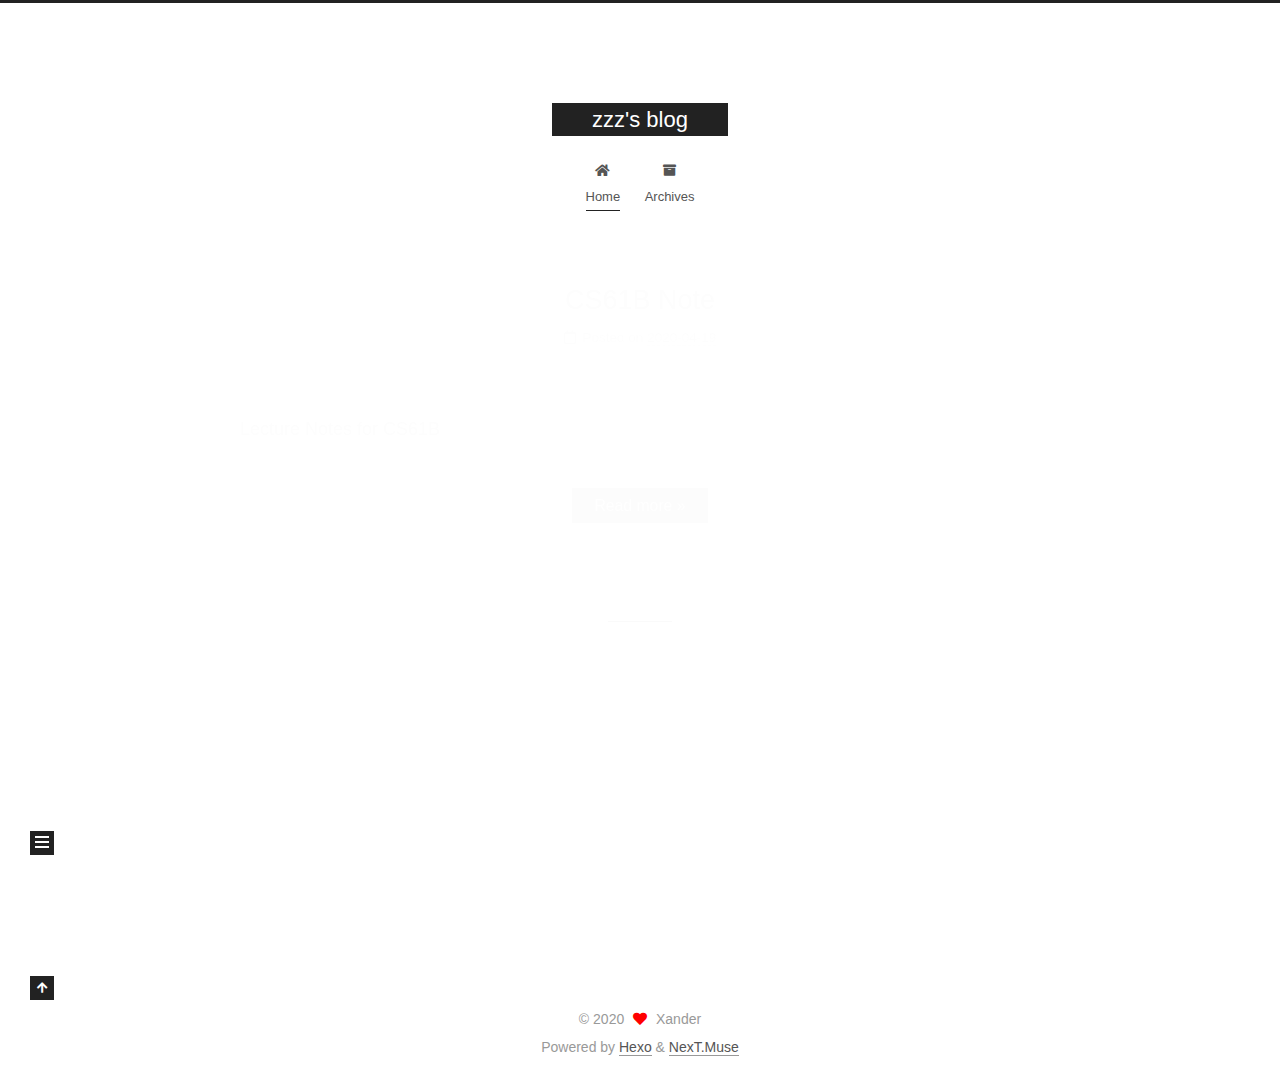
<file: index.html>
<!DOCTYPE html>
<html lang="en">
<head>
  <meta charset="UTF-8">
<meta name="viewport" content="width=device-width, initial-scale=1, maximum-scale=2">
<meta name="theme-color" content="#222">
<meta name="generator" content="Hexo 4.2.0">
  <link rel="apple-touch-icon" sizes="180x180" href="/images/apple-touch-icon-next.png">
  <link rel="icon" type="image/png" sizes="32x32" href="/images/favicon-32x32-next.png">
  <link rel="icon" type="image/png" sizes="16x16" href="/images/favicon-16x16-next.png">
  <link rel="mask-icon" href="/images/logo.svg" color="#222">

<link rel="stylesheet" href="/css/main.css">


<link rel="stylesheet" href="/lib/font-awesome/css/all.min.css">

<script id="hexo-configurations">
    var NexT = window.NexT || {};
    var CONFIG = {"hostname":"yoursite.com","root":"/","scheme":"Muse","version":"7.8.0","exturl":false,"sidebar":{"position":"left","display":"post","padding":18,"offset":12,"onmobile":false},"copycode":{"enable":false,"show_result":false,"style":null},"back2top":{"enable":true,"sidebar":false,"scrollpercent":false},"bookmark":{"enable":false,"color":"#222","save":"auto"},"fancybox":false,"mediumzoom":false,"lazyload":false,"pangu":false,"comments":{"style":"tabs","active":null,"storage":true,"lazyload":false,"nav":null},"algolia":{"hits":{"per_page":10},"labels":{"input_placeholder":"Search for Posts","hits_empty":"We didn't find any results for the search: ${query}","hits_stats":"${hits} results found in ${time} ms"}},"localsearch":{"enable":false,"trigger":"auto","top_n_per_article":1,"unescape":false,"preload":false},"motion":{"enable":true,"async":false,"transition":{"post_block":"fadeIn","post_header":"slideDownIn","post_body":"slideDownIn","coll_header":"slideLeftIn","sidebar":"slideUpIn"}}};
  </script>

  <meta property="og:type" content="website">
<meta property="og:title" content="zzz&#39;s blog">
<meta property="og:url" content="http://yoursite.com/index.html">
<meta property="og:site_name" content="zzz&#39;s blog">
<meta property="og:locale" content="en_US">
<meta property="article:author" content="Xander">
<meta name="twitter:card" content="summary">

<link rel="canonical" href="http://yoursite.com/">


<script id="page-configurations">
  // https://hexo.io/docs/variables.html
  CONFIG.page = {
    sidebar: "",
    isHome : true,
    isPost : false,
    lang   : 'en'
  };
</script>

  <title>zzz's blog</title>
  






  <noscript>
  <style>
  .use-motion .brand,
  .use-motion .menu-item,
  .sidebar-inner,
  .use-motion .post-block,
  .use-motion .pagination,
  .use-motion .comments,
  .use-motion .post-header,
  .use-motion .post-body,
  .use-motion .collection-header { opacity: initial; }

  .use-motion .site-title,
  .use-motion .site-subtitle {
    opacity: initial;
    top: initial;
  }

  .use-motion .logo-line-before i { left: initial; }
  .use-motion .logo-line-after i { right: initial; }
  </style>
</noscript>

</head>

<body itemscope itemtype="http://schema.org/WebPage">
  <div class="container use-motion">
    <div class="headband"></div>

    <header class="header" itemscope itemtype="http://schema.org/WPHeader">
      <div class="header-inner"><div class="site-brand-container">
  <div class="site-nav-toggle">
    <div class="toggle" aria-label="Toggle navigation bar">
      <span class="toggle-line toggle-line-first"></span>
      <span class="toggle-line toggle-line-middle"></span>
      <span class="toggle-line toggle-line-last"></span>
    </div>
  </div>

  <div class="site-meta">

    <a href="/" class="brand" rel="start">
      <span class="logo-line-before"><i></i></span>
      <h1 class="site-title">zzz's blog</h1>
      <span class="logo-line-after"><i></i></span>
    </a>
  </div>

  <div class="site-nav-right">
    <div class="toggle popup-trigger">
    </div>
  </div>
</div>




<nav class="site-nav">
  <ul id="menu" class="main-menu menu">
        <li class="menu-item menu-item-home">

    <a href="/" rel="section"><i class="fa fa-home fa-fw"></i>Home</a>

  </li>
        <li class="menu-item menu-item-archives">

    <a href="/archives/" rel="section"><i class="fa fa-archive fa-fw"></i>Archives</a>

  </li>
  </ul>
</nav>




</div>
    </header>

    
  <div class="back-to-top">
    <i class="fa fa-arrow-up"></i>
    <span>0%</span>
  </div>


    <main class="main">
      <div class="main-inner">
        <div class="content-wrap">
          

          <div class="content index posts-expand">
            
      
  
  
  <article itemscope itemtype="http://schema.org/Article" class="post-block" lang="en">
    <link itemprop="mainEntityOfPage" href="http://yoursite.com/2020/04/19/CS61B_Note/">

    <span hidden itemprop="author" itemscope itemtype="http://schema.org/Person">
      <meta itemprop="image" content="/images/avatar.gif">
      <meta itemprop="name" content="Xander">
      <meta itemprop="description" content="">
    </span>

    <span hidden itemprop="publisher" itemscope itemtype="http://schema.org/Organization">
      <meta itemprop="name" content="zzz's blog">
    </span>
      <header class="post-header">
        <h2 class="post-title" itemprop="name headline">
          
            <a href="/2020/04/19/CS61B_Note/" class="post-title-link" itemprop="url">CS61B Note</a>
        </h2>

        <div class="post-meta">
            <span class="post-meta-item">
              <span class="post-meta-item-icon">
                <i class="far fa-calendar"></i>
              </span>
              <span class="post-meta-item-text">Posted on</span>
              

              <time title="Created: 2020-04-19 21:53:08 / Modified: 22:16:35" itemprop="dateCreated datePublished" datetime="2020-04-19T21:53:08-07:00">2020-04-19</time>
            </span>

          

        </div>
      </header>

    
    
    
    <div class="post-body" itemprop="articleBody">

      
          <p>Lecture Notes for CS61B</p>
          <!--noindex-->
            <div class="post-button">
              <a class="btn" href="/2020/04/19/CS61B_Note/#more" rel="contents">
                Read more &raquo;
              </a>
            </div>
          <!--/noindex-->
        
      
    </div>

    
    
    
      <footer class="post-footer">
        <div class="post-eof"></div>
      </footer>
  </article>
  
  
  

      
  
  
  <article itemscope itemtype="http://schema.org/Article" class="post-block" lang="en">
    <link itemprop="mainEntityOfPage" href="http://yoursite.com/2020/04/18/vim-tutorial/">

    <span hidden itemprop="author" itemscope itemtype="http://schema.org/Person">
      <meta itemprop="image" content="/images/avatar.gif">
      <meta itemprop="name" content="Xander">
      <meta itemprop="description" content="">
    </span>

    <span hidden itemprop="publisher" itemscope itemtype="http://schema.org/Organization">
      <meta itemprop="name" content="zzz's blog">
    </span>
      <header class="post-header">
        <h2 class="post-title" itemprop="name headline">
          
            <a href="/2020/04/18/vim-tutorial/" class="post-title-link" itemprop="url">Vim Tutorial</a>
        </h2>

        <div class="post-meta">
            <span class="post-meta-item">
              <span class="post-meta-item-icon">
                <i class="far fa-calendar"></i>
              </span>
              <span class="post-meta-item-text">Posted on</span>

              <time title="Created: 2020-04-18 18:14:49" itemprop="dateCreated datePublished" datetime="2020-04-18T18:14:49-07:00">2020-04-18</time>
            </span>
              <span class="post-meta-item">
                <span class="post-meta-item-icon">
                  <i class="far fa-calendar-check"></i>
                </span>
                <span class="post-meta-item-text">Edited on</span>
                <time title="Modified: 2020-04-19 22:07:36" itemprop="dateModified" datetime="2020-04-19T22:07:36-07:00">2020-04-19</time>
              </span>

          

        </div>
      </header>

    
    
    
    <div class="post-body" itemprop="articleBody">

      
          <p>Basic command for vim.</p>
          <!--noindex-->
            <div class="post-button">
              <a class="btn" href="/2020/04/18/vim-tutorial/#more" rel="contents">
                Read more &raquo;
              </a>
            </div>
          <!--/noindex-->
        
      
    </div>

    
    
    
      <footer class="post-footer">
        <div class="post-eof"></div>
      </footer>
  </article>
  
  
  


  



          </div>
          

<script>
  window.addEventListener('tabs:register', () => {
    let { activeClass } = CONFIG.comments;
    if (CONFIG.comments.storage) {
      activeClass = localStorage.getItem('comments_active') || activeClass;
    }
    if (activeClass) {
      let activeTab = document.querySelector(`a[href="#comment-${activeClass}"]`);
      if (activeTab) {
        activeTab.click();
      }
    }
  });
  if (CONFIG.comments.storage) {
    window.addEventListener('tabs:click', event => {
      if (!event.target.matches('.tabs-comment .tab-content .tab-pane')) return;
      let commentClass = event.target.classList[1];
      localStorage.setItem('comments_active', commentClass);
    });
  }
</script>

        </div>
          
  
  <div class="toggle sidebar-toggle">
    <span class="toggle-line toggle-line-first"></span>
    <span class="toggle-line toggle-line-middle"></span>
    <span class="toggle-line toggle-line-last"></span>
  </div>

  <aside class="sidebar">
    <div class="sidebar-inner">

      <ul class="sidebar-nav motion-element">
        <li class="sidebar-nav-toc">
          Table of Contents
        </li>
        <li class="sidebar-nav-overview">
          Overview
        </li>
      </ul>

      <!--noindex-->
      <div class="post-toc-wrap sidebar-panel">
      </div>
      <!--/noindex-->

      <div class="site-overview-wrap sidebar-panel">
        <div class="site-author motion-element" itemprop="author" itemscope itemtype="http://schema.org/Person">
  <p class="site-author-name" itemprop="name">Xander</p>
  <div class="site-description" itemprop="description"></div>
</div>
<div class="site-state-wrap motion-element">
  <nav class="site-state">
      <div class="site-state-item site-state-posts">
          <a href="/archives/">
        
          <span class="site-state-item-count">2</span>
          <span class="site-state-item-name">posts</span>
        </a>
      </div>
  </nav>
</div>
  <div class="links-of-author motion-element">
      <span class="links-of-author-item">
        <a href="https://github.com/zxzhouine" title="GitHub → https:&#x2F;&#x2F;github.com&#x2F;zxzhouine" rel="noopener" target="_blank"><i class="fab fa-github fa-fw"></i>GitHub</a>
      </span>
  </div>



      </div>

    </div>
  </aside>
  <div id="sidebar-dimmer"></div>


      </div>
    </main>

    <footer class="footer">
      <div class="footer-inner">
        

        

<div class="copyright">
  
  &copy; 
  <span itemprop="copyrightYear">2020</span>
  <span class="with-love">
    <i class="fa fa-heart"></i>
  </span>
  <span class="author" itemprop="copyrightHolder">Xander</span>
</div>
  <div class="powered-by">Powered by <a href="https://hexo.io/" class="theme-link" rel="noopener" target="_blank">Hexo</a> & <a href="https://muse.theme-next.org/" class="theme-link" rel="noopener" target="_blank">NexT.Muse</a>
  </div>

        








      </div>
    </footer>
  </div>

  
  <script src="/lib/anime.min.js"></script>
  <script src="/lib/velocity/velocity.min.js"></script>
  <script src="/lib/velocity/velocity.ui.min.js"></script>

<script src="/js/utils.js"></script>

<script src="/js/motion.js"></script>


<script src="/js/schemes/muse.js"></script>


<script src="/js/next-boot.js"></script>




  















  

  

</body>
</html>
</file>
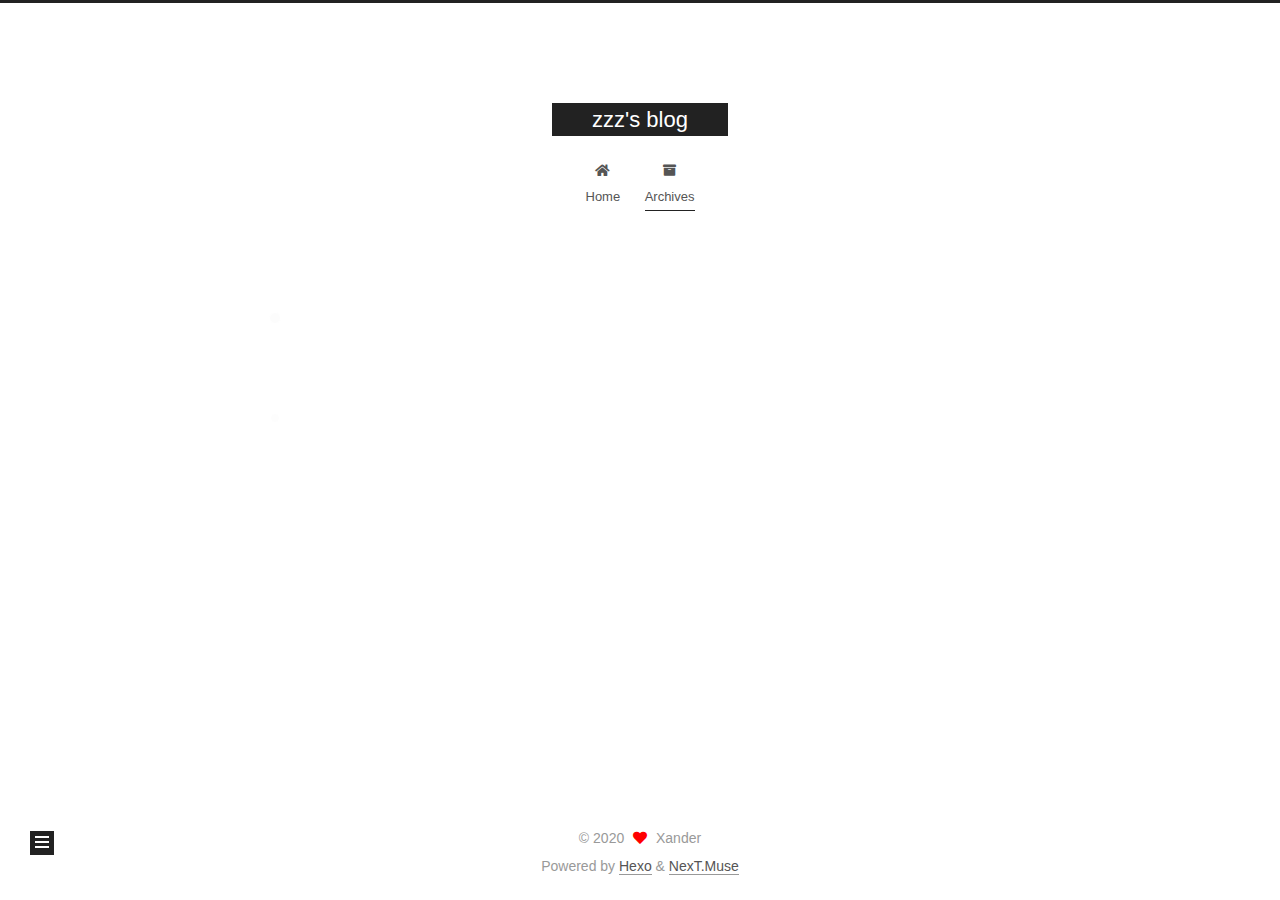
<file: archives/index.html>
<!DOCTYPE html>
<html lang="en">
<head>
  <meta charset="UTF-8">
<meta name="viewport" content="width=device-width, initial-scale=1, maximum-scale=2">
<meta name="theme-color" content="#222">
<meta name="generator" content="Hexo 4.2.0">
  <link rel="apple-touch-icon" sizes="180x180" href="/images/apple-touch-icon-next.png">
  <link rel="icon" type="image/png" sizes="32x32" href="/images/favicon-32x32-next.png">
  <link rel="icon" type="image/png" sizes="16x16" href="/images/favicon-16x16-next.png">
  <link rel="mask-icon" href="/images/logo.svg" color="#222">

<link rel="stylesheet" href="/css/main.css">


<link rel="stylesheet" href="/lib/font-awesome/css/all.min.css">

<script id="hexo-configurations">
    var NexT = window.NexT || {};
    var CONFIG = {"hostname":"yoursite.com","root":"/","scheme":"Muse","version":"7.8.0","exturl":false,"sidebar":{"position":"left","display":"post","padding":18,"offset":12,"onmobile":false},"copycode":{"enable":false,"show_result":false,"style":null},"back2top":{"enable":true,"sidebar":false,"scrollpercent":false},"bookmark":{"enable":false,"color":"#222","save":"auto"},"fancybox":false,"mediumzoom":false,"lazyload":false,"pangu":false,"comments":{"style":"tabs","active":null,"storage":true,"lazyload":false,"nav":null},"algolia":{"hits":{"per_page":10},"labels":{"input_placeholder":"Search for Posts","hits_empty":"We didn't find any results for the search: ${query}","hits_stats":"${hits} results found in ${time} ms"}},"localsearch":{"enable":false,"trigger":"auto","top_n_per_article":1,"unescape":false,"preload":false},"motion":{"enable":true,"async":false,"transition":{"post_block":"fadeIn","post_header":"slideDownIn","post_body":"slideDownIn","coll_header":"slideLeftIn","sidebar":"slideUpIn"}}};
  </script>

  <meta property="og:type" content="website">
<meta property="og:title" content="zzz&#39;s blog">
<meta property="og:url" content="http://yoursite.com/archives/index.html">
<meta property="og:site_name" content="zzz&#39;s blog">
<meta property="og:locale" content="en_US">
<meta property="article:author" content="Xander">
<meta name="twitter:card" content="summary">

<link rel="canonical" href="http://yoursite.com/archives/">


<script id="page-configurations">
  // https://hexo.io/docs/variables.html
  CONFIG.page = {
    sidebar: "",
    isHome : false,
    isPost : false,
    lang   : 'en'
  };
</script>

  <title>Archive | zzz's blog</title>
  






  <noscript>
  <style>
  .use-motion .brand,
  .use-motion .menu-item,
  .sidebar-inner,
  .use-motion .post-block,
  .use-motion .pagination,
  .use-motion .comments,
  .use-motion .post-header,
  .use-motion .post-body,
  .use-motion .collection-header { opacity: initial; }

  .use-motion .site-title,
  .use-motion .site-subtitle {
    opacity: initial;
    top: initial;
  }

  .use-motion .logo-line-before i { left: initial; }
  .use-motion .logo-line-after i { right: initial; }
  </style>
</noscript>

</head>

<body itemscope itemtype="http://schema.org/WebPage">
  <div class="container use-motion">
    <div class="headband"></div>

    <header class="header" itemscope itemtype="http://schema.org/WPHeader">
      <div class="header-inner"><div class="site-brand-container">
  <div class="site-nav-toggle">
    <div class="toggle" aria-label="Toggle navigation bar">
      <span class="toggle-line toggle-line-first"></span>
      <span class="toggle-line toggle-line-middle"></span>
      <span class="toggle-line toggle-line-last"></span>
    </div>
  </div>

  <div class="site-meta">

    <a href="/" class="brand" rel="start">
      <span class="logo-line-before"><i></i></span>
      <h1 class="site-title">zzz's blog</h1>
      <span class="logo-line-after"><i></i></span>
    </a>
  </div>

  <div class="site-nav-right">
    <div class="toggle popup-trigger">
    </div>
  </div>
</div>




<nav class="site-nav">
  <ul id="menu" class="main-menu menu">
        <li class="menu-item menu-item-home">

    <a href="/" rel="section"><i class="fa fa-home fa-fw"></i>Home</a>

  </li>
        <li class="menu-item menu-item-archives">

    <a href="/archives/" rel="section"><i class="fa fa-archive fa-fw"></i>Archives</a>

  </li>
  </ul>
</nav>




</div>
    </header>

    
  <div class="back-to-top">
    <i class="fa fa-arrow-up"></i>
    <span>0%</span>
  </div>


    <main class="main">
      <div class="main-inner">
        <div class="content-wrap">
          

          <div class="content archive">
            

  
  
  
  <div class="post-block">
    <div class="posts-collapse">
      <div class="collection-title">
        <span class="collection-header">Um..! 2 posts in total. Keep on posting.</span>
      </div>

      
    <div class="collection-year">
      <span class="collection-header">2020</span>
    </div>

  <article itemscope itemtype="http://schema.org/Article">
    <header class="post-header">

      <div class="post-meta">
        <time itemprop="dateCreated"
              datetime="2020-04-19T21:53:08-07:00"
              content="2020-04-19">
          04-19
        </time>
      </div>

      <div class="post-title">
          <a class="post-title-link" href="/2020/04/19/CS61B_Note/" itemprop="url">
            <span itemprop="name">CS61B Note</span>
          </a>
      </div>

    </header>
  </article>

  <article itemscope itemtype="http://schema.org/Article">
    <header class="post-header">

      <div class="post-meta">
        <time itemprop="dateCreated"
              datetime="2020-04-18T18:14:49-07:00"
              content="2020-04-18">
          04-18
        </time>
      </div>

      <div class="post-title">
          <a class="post-title-link" href="/2020/04/18/vim-tutorial/" itemprop="url">
            <span itemprop="name">Vim Tutorial</span>
          </a>
      </div>

    </header>
  </article>


    </div>
  </div>
  
  
  

  



          </div>
          

<script>
  window.addEventListener('tabs:register', () => {
    let { activeClass } = CONFIG.comments;
    if (CONFIG.comments.storage) {
      activeClass = localStorage.getItem('comments_active') || activeClass;
    }
    if (activeClass) {
      let activeTab = document.querySelector(`a[href="#comment-${activeClass}"]`);
      if (activeTab) {
        activeTab.click();
      }
    }
  });
  if (CONFIG.comments.storage) {
    window.addEventListener('tabs:click', event => {
      if (!event.target.matches('.tabs-comment .tab-content .tab-pane')) return;
      let commentClass = event.target.classList[1];
      localStorage.setItem('comments_active', commentClass);
    });
  }
</script>

        </div>
          
  
  <div class="toggle sidebar-toggle">
    <span class="toggle-line toggle-line-first"></span>
    <span class="toggle-line toggle-line-middle"></span>
    <span class="toggle-line toggle-line-last"></span>
  </div>

  <aside class="sidebar">
    <div class="sidebar-inner">

      <ul class="sidebar-nav motion-element">
        <li class="sidebar-nav-toc">
          Table of Contents
        </li>
        <li class="sidebar-nav-overview">
          Overview
        </li>
      </ul>

      <!--noindex-->
      <div class="post-toc-wrap sidebar-panel">
      </div>
      <!--/noindex-->

      <div class="site-overview-wrap sidebar-panel">
        <div class="site-author motion-element" itemprop="author" itemscope itemtype="http://schema.org/Person">
  <p class="site-author-name" itemprop="name">Xander</p>
  <div class="site-description" itemprop="description"></div>
</div>
<div class="site-state-wrap motion-element">
  <nav class="site-state">
      <div class="site-state-item site-state-posts">
          <a href="/archives/">
        
          <span class="site-state-item-count">2</span>
          <span class="site-state-item-name">posts</span>
        </a>
      </div>
  </nav>
</div>
  <div class="links-of-author motion-element">
      <span class="links-of-author-item">
        <a href="https://github.com/zxzhouine" title="GitHub → https:&#x2F;&#x2F;github.com&#x2F;zxzhouine" rel="noopener" target="_blank"><i class="fab fa-github fa-fw"></i>GitHub</a>
      </span>
  </div>



      </div>

    </div>
  </aside>
  <div id="sidebar-dimmer"></div>


      </div>
    </main>

    <footer class="footer">
      <div class="footer-inner">
        

        

<div class="copyright">
  
  &copy; 
  <span itemprop="copyrightYear">2020</span>
  <span class="with-love">
    <i class="fa fa-heart"></i>
  </span>
  <span class="author" itemprop="copyrightHolder">Xander</span>
</div>
  <div class="powered-by">Powered by <a href="https://hexo.io/" class="theme-link" rel="noopener" target="_blank">Hexo</a> & <a href="https://muse.theme-next.org/" class="theme-link" rel="noopener" target="_blank">NexT.Muse</a>
  </div>

        








      </div>
    </footer>
  </div>

  
  <script src="/lib/anime.min.js"></script>
  <script src="/lib/velocity/velocity.min.js"></script>
  <script src="/lib/velocity/velocity.ui.min.js"></script>

<script src="/js/utils.js"></script>

<script src="/js/motion.js"></script>


<script src="/js/schemes/muse.js"></script>


<script src="/js/next-boot.js"></script>




  















  

  

</body>
</html>
</file>
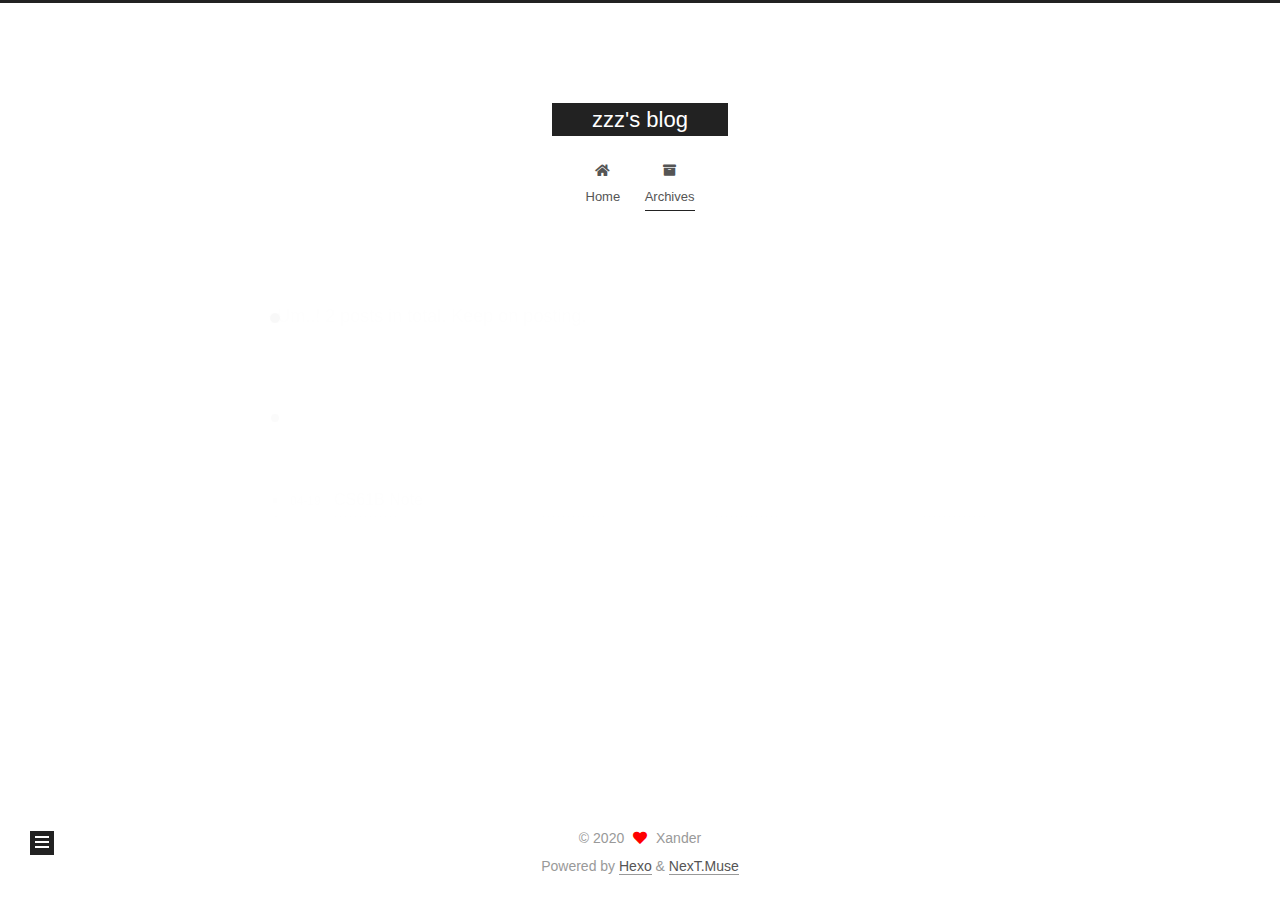
<file: archives/2020/index.html>
<!DOCTYPE html>
<html lang="en">
<head>
  <meta charset="UTF-8">
<meta name="viewport" content="width=device-width, initial-scale=1, maximum-scale=2">
<meta name="theme-color" content="#222">
<meta name="generator" content="Hexo 4.2.0">
  <link rel="apple-touch-icon" sizes="180x180" href="/images/apple-touch-icon-next.png">
  <link rel="icon" type="image/png" sizes="32x32" href="/images/favicon-32x32-next.png">
  <link rel="icon" type="image/png" sizes="16x16" href="/images/favicon-16x16-next.png">
  <link rel="mask-icon" href="/images/logo.svg" color="#222">

<link rel="stylesheet" href="/css/main.css">


<link rel="stylesheet" href="/lib/font-awesome/css/all.min.css">

<script id="hexo-configurations">
    var NexT = window.NexT || {};
    var CONFIG = {"hostname":"yoursite.com","root":"/","scheme":"Muse","version":"7.8.0","exturl":false,"sidebar":{"position":"left","display":"post","padding":18,"offset":12,"onmobile":false},"copycode":{"enable":false,"show_result":false,"style":null},"back2top":{"enable":true,"sidebar":false,"scrollpercent":false},"bookmark":{"enable":false,"color":"#222","save":"auto"},"fancybox":false,"mediumzoom":false,"lazyload":false,"pangu":false,"comments":{"style":"tabs","active":null,"storage":true,"lazyload":false,"nav":null},"algolia":{"hits":{"per_page":10},"labels":{"input_placeholder":"Search for Posts","hits_empty":"We didn't find any results for the search: ${query}","hits_stats":"${hits} results found in ${time} ms"}},"localsearch":{"enable":false,"trigger":"auto","top_n_per_article":1,"unescape":false,"preload":false},"motion":{"enable":true,"async":false,"transition":{"post_block":"fadeIn","post_header":"slideDownIn","post_body":"slideDownIn","coll_header":"slideLeftIn","sidebar":"slideUpIn"}}};
  </script>

  <meta property="og:type" content="website">
<meta property="og:title" content="zzz&#39;s blog">
<meta property="og:url" content="http://yoursite.com/archives/2020/index.html">
<meta property="og:site_name" content="zzz&#39;s blog">
<meta property="og:locale" content="en_US">
<meta property="article:author" content="Xander">
<meta name="twitter:card" content="summary">

<link rel="canonical" href="http://yoursite.com/archives/2020/">


<script id="page-configurations">
  // https://hexo.io/docs/variables.html
  CONFIG.page = {
    sidebar: "",
    isHome : false,
    isPost : false,
    lang   : 'en'
  };
</script>

  <title>Archive | zzz's blog</title>
  






  <noscript>
  <style>
  .use-motion .brand,
  .use-motion .menu-item,
  .sidebar-inner,
  .use-motion .post-block,
  .use-motion .pagination,
  .use-motion .comments,
  .use-motion .post-header,
  .use-motion .post-body,
  .use-motion .collection-header { opacity: initial; }

  .use-motion .site-title,
  .use-motion .site-subtitle {
    opacity: initial;
    top: initial;
  }

  .use-motion .logo-line-before i { left: initial; }
  .use-motion .logo-line-after i { right: initial; }
  </style>
</noscript>

</head>

<body itemscope itemtype="http://schema.org/WebPage">
  <div class="container use-motion">
    <div class="headband"></div>

    <header class="header" itemscope itemtype="http://schema.org/WPHeader">
      <div class="header-inner"><div class="site-brand-container">
  <div class="site-nav-toggle">
    <div class="toggle" aria-label="Toggle navigation bar">
      <span class="toggle-line toggle-line-first"></span>
      <span class="toggle-line toggle-line-middle"></span>
      <span class="toggle-line toggle-line-last"></span>
    </div>
  </div>

  <div class="site-meta">

    <a href="/" class="brand" rel="start">
      <span class="logo-line-before"><i></i></span>
      <h1 class="site-title">zzz's blog</h1>
      <span class="logo-line-after"><i></i></span>
    </a>
  </div>

  <div class="site-nav-right">
    <div class="toggle popup-trigger">
    </div>
  </div>
</div>




<nav class="site-nav">
  <ul id="menu" class="main-menu menu">
        <li class="menu-item menu-item-home">

    <a href="/" rel="section"><i class="fa fa-home fa-fw"></i>Home</a>

  </li>
        <li class="menu-item menu-item-archives">

    <a href="/archives/" rel="section"><i class="fa fa-archive fa-fw"></i>Archives</a>

  </li>
  </ul>
</nav>




</div>
    </header>

    
  <div class="back-to-top">
    <i class="fa fa-arrow-up"></i>
    <span>0%</span>
  </div>


    <main class="main">
      <div class="main-inner">
        <div class="content-wrap">
          

          <div class="content archive">
            

  
  
  
  <div class="post-block">
    <div class="posts-collapse">
      <div class="collection-title">
        <span class="collection-header">Um..! 2 posts in total. Keep on posting.</span>
      </div>

      
    <div class="collection-year">
      <span class="collection-header">2020</span>
    </div>

  <article itemscope itemtype="http://schema.org/Article">
    <header class="post-header">

      <div class="post-meta">
        <time itemprop="dateCreated"
              datetime="2020-04-19T21:53:08-07:00"
              content="2020-04-19">
          04-19
        </time>
      </div>

      <div class="post-title">
          <a class="post-title-link" href="/2020/04/19/CS61B_Note/" itemprop="url">
            <span itemprop="name">CS61B Note</span>
          </a>
      </div>

    </header>
  </article>

  <article itemscope itemtype="http://schema.org/Article">
    <header class="post-header">

      <div class="post-meta">
        <time itemprop="dateCreated"
              datetime="2020-04-18T18:14:49-07:00"
              content="2020-04-18">
          04-18
        </time>
      </div>

      <div class="post-title">
          <a class="post-title-link" href="/2020/04/18/vim-tutorial/" itemprop="url">
            <span itemprop="name">Vim Tutorial</span>
          </a>
      </div>

    </header>
  </article>


    </div>
  </div>
  
  
  

  



          </div>
          

<script>
  window.addEventListener('tabs:register', () => {
    let { activeClass } = CONFIG.comments;
    if (CONFIG.comments.storage) {
      activeClass = localStorage.getItem('comments_active') || activeClass;
    }
    if (activeClass) {
      let activeTab = document.querySelector(`a[href="#comment-${activeClass}"]`);
      if (activeTab) {
        activeTab.click();
      }
    }
  });
  if (CONFIG.comments.storage) {
    window.addEventListener('tabs:click', event => {
      if (!event.target.matches('.tabs-comment .tab-content .tab-pane')) return;
      let commentClass = event.target.classList[1];
      localStorage.setItem('comments_active', commentClass);
    });
  }
</script>

        </div>
          
  
  <div class="toggle sidebar-toggle">
    <span class="toggle-line toggle-line-first"></span>
    <span class="toggle-line toggle-line-middle"></span>
    <span class="toggle-line toggle-line-last"></span>
  </div>

  <aside class="sidebar">
    <div class="sidebar-inner">

      <ul class="sidebar-nav motion-element">
        <li class="sidebar-nav-toc">
          Table of Contents
        </li>
        <li class="sidebar-nav-overview">
          Overview
        </li>
      </ul>

      <!--noindex-->
      <div class="post-toc-wrap sidebar-panel">
      </div>
      <!--/noindex-->

      <div class="site-overview-wrap sidebar-panel">
        <div class="site-author motion-element" itemprop="author" itemscope itemtype="http://schema.org/Person">
  <p class="site-author-name" itemprop="name">Xander</p>
  <div class="site-description" itemprop="description"></div>
</div>
<div class="site-state-wrap motion-element">
  <nav class="site-state">
      <div class="site-state-item site-state-posts">
          <a href="/archives/">
        
          <span class="site-state-item-count">2</span>
          <span class="site-state-item-name">posts</span>
        </a>
      </div>
  </nav>
</div>
  <div class="links-of-author motion-element">
      <span class="links-of-author-item">
        <a href="https://github.com/zxzhouine" title="GitHub → https:&#x2F;&#x2F;github.com&#x2F;zxzhouine" rel="noopener" target="_blank"><i class="fab fa-github fa-fw"></i>GitHub</a>
      </span>
  </div>



      </div>

    </div>
  </aside>
  <div id="sidebar-dimmer"></div>


      </div>
    </main>

    <footer class="footer">
      <div class="footer-inner">
        

        

<div class="copyright">
  
  &copy; 
  <span itemprop="copyrightYear">2020</span>
  <span class="with-love">
    <i class="fa fa-heart"></i>
  </span>
  <span class="author" itemprop="copyrightHolder">Xander</span>
</div>
  <div class="powered-by">Powered by <a href="https://hexo.io/" class="theme-link" rel="noopener" target="_blank">Hexo</a> & <a href="https://muse.theme-next.org/" class="theme-link" rel="noopener" target="_blank">NexT.Muse</a>
  </div>

        








      </div>
    </footer>
  </div>

  
  <script src="/lib/anime.min.js"></script>
  <script src="/lib/velocity/velocity.min.js"></script>
  <script src="/lib/velocity/velocity.ui.min.js"></script>

<script src="/js/utils.js"></script>

<script src="/js/motion.js"></script>


<script src="/js/schemes/muse.js"></script>


<script src="/js/next-boot.js"></script>




  















  

  

</body>
</html>
</file>
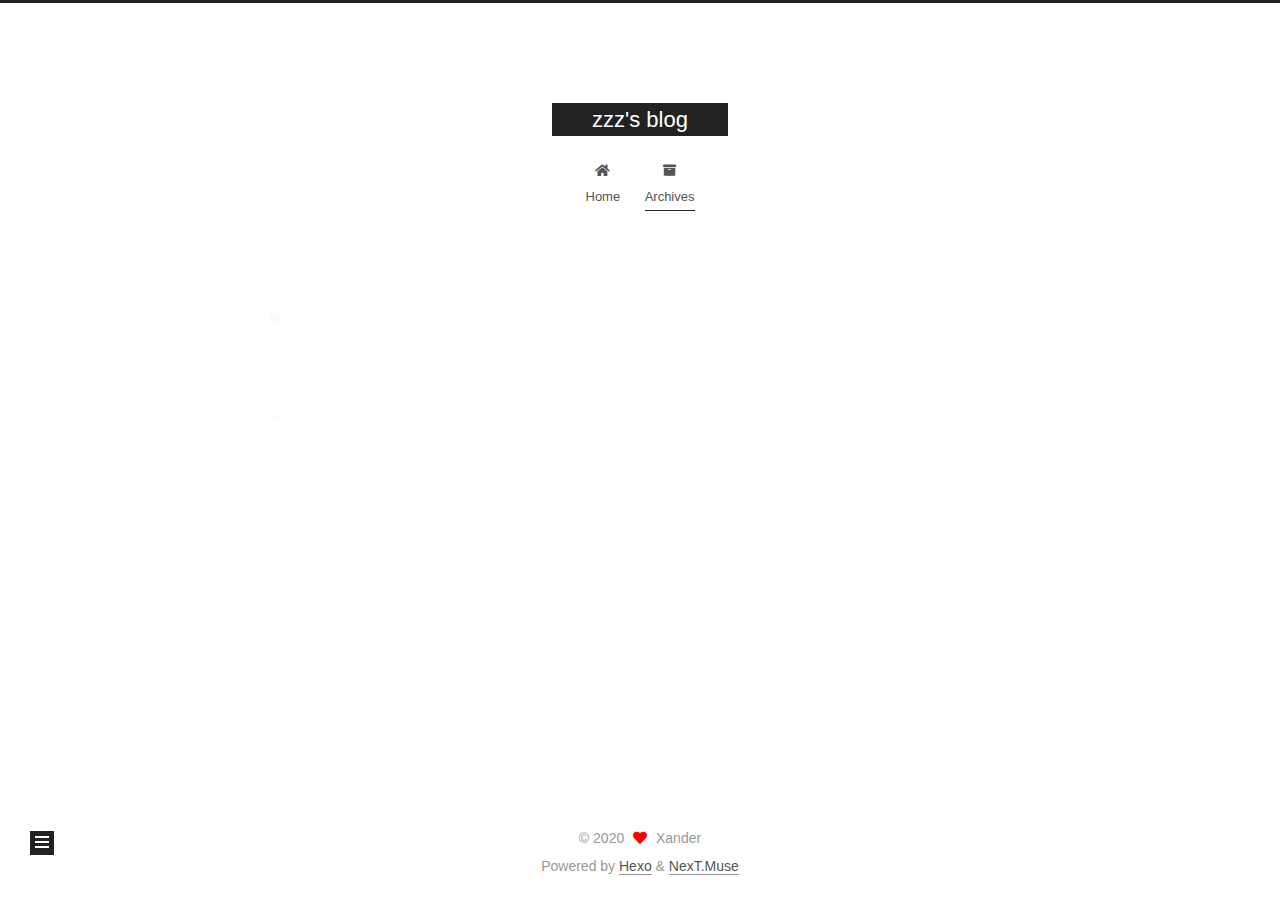
<file: archives/2020/04/index.html>
<!DOCTYPE html>
<html lang="en">
<head>
  <meta charset="UTF-8">
<meta name="viewport" content="width=device-width, initial-scale=1, maximum-scale=2">
<meta name="theme-color" content="#222">
<meta name="generator" content="Hexo 4.2.0">
  <link rel="apple-touch-icon" sizes="180x180" href="/images/apple-touch-icon-next.png">
  <link rel="icon" type="image/png" sizes="32x32" href="/images/favicon-32x32-next.png">
  <link rel="icon" type="image/png" sizes="16x16" href="/images/favicon-16x16-next.png">
  <link rel="mask-icon" href="/images/logo.svg" color="#222">

<link rel="stylesheet" href="/css/main.css">


<link rel="stylesheet" href="/lib/font-awesome/css/all.min.css">

<script id="hexo-configurations">
    var NexT = window.NexT || {};
    var CONFIG = {"hostname":"yoursite.com","root":"/","scheme":"Muse","version":"7.8.0","exturl":false,"sidebar":{"position":"left","display":"post","padding":18,"offset":12,"onmobile":false},"copycode":{"enable":false,"show_result":false,"style":null},"back2top":{"enable":true,"sidebar":false,"scrollpercent":false},"bookmark":{"enable":false,"color":"#222","save":"auto"},"fancybox":false,"mediumzoom":false,"lazyload":false,"pangu":false,"comments":{"style":"tabs","active":null,"storage":true,"lazyload":false,"nav":null},"algolia":{"hits":{"per_page":10},"labels":{"input_placeholder":"Search for Posts","hits_empty":"We didn't find any results for the search: ${query}","hits_stats":"${hits} results found in ${time} ms"}},"localsearch":{"enable":false,"trigger":"auto","top_n_per_article":1,"unescape":false,"preload":false},"motion":{"enable":true,"async":false,"transition":{"post_block":"fadeIn","post_header":"slideDownIn","post_body":"slideDownIn","coll_header":"slideLeftIn","sidebar":"slideUpIn"}}};
  </script>

  <meta property="og:type" content="website">
<meta property="og:title" content="zzz&#39;s blog">
<meta property="og:url" content="http://yoursite.com/archives/2020/04/index.html">
<meta property="og:site_name" content="zzz&#39;s blog">
<meta property="og:locale" content="en_US">
<meta property="article:author" content="Xander">
<meta name="twitter:card" content="summary">

<link rel="canonical" href="http://yoursite.com/archives/2020/04/">


<script id="page-configurations">
  // https://hexo.io/docs/variables.html
  CONFIG.page = {
    sidebar: "",
    isHome : false,
    isPost : false,
    lang   : 'en'
  };
</script>

  <title>Archive | zzz's blog</title>
  






  <noscript>
  <style>
  .use-motion .brand,
  .use-motion .menu-item,
  .sidebar-inner,
  .use-motion .post-block,
  .use-motion .pagination,
  .use-motion .comments,
  .use-motion .post-header,
  .use-motion .post-body,
  .use-motion .collection-header { opacity: initial; }

  .use-motion .site-title,
  .use-motion .site-subtitle {
    opacity: initial;
    top: initial;
  }

  .use-motion .logo-line-before i { left: initial; }
  .use-motion .logo-line-after i { right: initial; }
  </style>
</noscript>

</head>

<body itemscope itemtype="http://schema.org/WebPage">
  <div class="container use-motion">
    <div class="headband"></div>

    <header class="header" itemscope itemtype="http://schema.org/WPHeader">
      <div class="header-inner"><div class="site-brand-container">
  <div class="site-nav-toggle">
    <div class="toggle" aria-label="Toggle navigation bar">
      <span class="toggle-line toggle-line-first"></span>
      <span class="toggle-line toggle-line-middle"></span>
      <span class="toggle-line toggle-line-last"></span>
    </div>
  </div>

  <div class="site-meta">

    <a href="/" class="brand" rel="start">
      <span class="logo-line-before"><i></i></span>
      <h1 class="site-title">zzz's blog</h1>
      <span class="logo-line-after"><i></i></span>
    </a>
  </div>

  <div class="site-nav-right">
    <div class="toggle popup-trigger">
    </div>
  </div>
</div>




<nav class="site-nav">
  <ul id="menu" class="main-menu menu">
        <li class="menu-item menu-item-home">

    <a href="/" rel="section"><i class="fa fa-home fa-fw"></i>Home</a>

  </li>
        <li class="menu-item menu-item-archives">

    <a href="/archives/" rel="section"><i class="fa fa-archive fa-fw"></i>Archives</a>

  </li>
  </ul>
</nav>




</div>
    </header>

    
  <div class="back-to-top">
    <i class="fa fa-arrow-up"></i>
    <span>0%</span>
  </div>


    <main class="main">
      <div class="main-inner">
        <div class="content-wrap">
          

          <div class="content archive">
            

  
  
  
  <div class="post-block">
    <div class="posts-collapse">
      <div class="collection-title">
        <span class="collection-header">Um..! 2 posts in total. Keep on posting.</span>
      </div>

      
    <div class="collection-year">
      <span class="collection-header">2020</span>
    </div>

  <article itemscope itemtype="http://schema.org/Article">
    <header class="post-header">

      <div class="post-meta">
        <time itemprop="dateCreated"
              datetime="2020-04-19T21:53:08-07:00"
              content="2020-04-19">
          04-19
        </time>
      </div>

      <div class="post-title">
          <a class="post-title-link" href="/2020/04/19/CS61B_Note/" itemprop="url">
            <span itemprop="name">CS61B Note</span>
          </a>
      </div>

    </header>
  </article>

  <article itemscope itemtype="http://schema.org/Article">
    <header class="post-header">

      <div class="post-meta">
        <time itemprop="dateCreated"
              datetime="2020-04-18T18:14:49-07:00"
              content="2020-04-18">
          04-18
        </time>
      </div>

      <div class="post-title">
          <a class="post-title-link" href="/2020/04/18/vim-tutorial/" itemprop="url">
            <span itemprop="name">Vim Tutorial</span>
          </a>
      </div>

    </header>
  </article>


    </div>
  </div>
  
  
  

  



          </div>
          

<script>
  window.addEventListener('tabs:register', () => {
    let { activeClass } = CONFIG.comments;
    if (CONFIG.comments.storage) {
      activeClass = localStorage.getItem('comments_active') || activeClass;
    }
    if (activeClass) {
      let activeTab = document.querySelector(`a[href="#comment-${activeClass}"]`);
      if (activeTab) {
        activeTab.click();
      }
    }
  });
  if (CONFIG.comments.storage) {
    window.addEventListener('tabs:click', event => {
      if (!event.target.matches('.tabs-comment .tab-content .tab-pane')) return;
      let commentClass = event.target.classList[1];
      localStorage.setItem('comments_active', commentClass);
    });
  }
</script>

        </div>
          
  
  <div class="toggle sidebar-toggle">
    <span class="toggle-line toggle-line-first"></span>
    <span class="toggle-line toggle-line-middle"></span>
    <span class="toggle-line toggle-line-last"></span>
  </div>

  <aside class="sidebar">
    <div class="sidebar-inner">

      <ul class="sidebar-nav motion-element">
        <li class="sidebar-nav-toc">
          Table of Contents
        </li>
        <li class="sidebar-nav-overview">
          Overview
        </li>
      </ul>

      <!--noindex-->
      <div class="post-toc-wrap sidebar-panel">
      </div>
      <!--/noindex-->

      <div class="site-overview-wrap sidebar-panel">
        <div class="site-author motion-element" itemprop="author" itemscope itemtype="http://schema.org/Person">
  <p class="site-author-name" itemprop="name">Xander</p>
  <div class="site-description" itemprop="description"></div>
</div>
<div class="site-state-wrap motion-element">
  <nav class="site-state">
      <div class="site-state-item site-state-posts">
          <a href="/archives/">
        
          <span class="site-state-item-count">2</span>
          <span class="site-state-item-name">posts</span>
        </a>
      </div>
  </nav>
</div>
  <div class="links-of-author motion-element">
      <span class="links-of-author-item">
        <a href="https://github.com/zxzhouine" title="GitHub → https:&#x2F;&#x2F;github.com&#x2F;zxzhouine" rel="noopener" target="_blank"><i class="fab fa-github fa-fw"></i>GitHub</a>
      </span>
  </div>



      </div>

    </div>
  </aside>
  <div id="sidebar-dimmer"></div>


      </div>
    </main>

    <footer class="footer">
      <div class="footer-inner">
        

        

<div class="copyright">
  
  &copy; 
  <span itemprop="copyrightYear">2020</span>
  <span class="with-love">
    <i class="fa fa-heart"></i>
  </span>
  <span class="author" itemprop="copyrightHolder">Xander</span>
</div>
  <div class="powered-by">Powered by <a href="https://hexo.io/" class="theme-link" rel="noopener" target="_blank">Hexo</a> & <a href="https://muse.theme-next.org/" class="theme-link" rel="noopener" target="_blank">NexT.Muse</a>
  </div>

        








      </div>
    </footer>
  </div>

  
  <script src="/lib/anime.min.js"></script>
  <script src="/lib/velocity/velocity.min.js"></script>
  <script src="/lib/velocity/velocity.ui.min.js"></script>

<script src="/js/utils.js"></script>

<script src="/js/motion.js"></script>


<script src="/js/schemes/muse.js"></script>


<script src="/js/next-boot.js"></script>




  















  

  

</body>
</html>
</file>
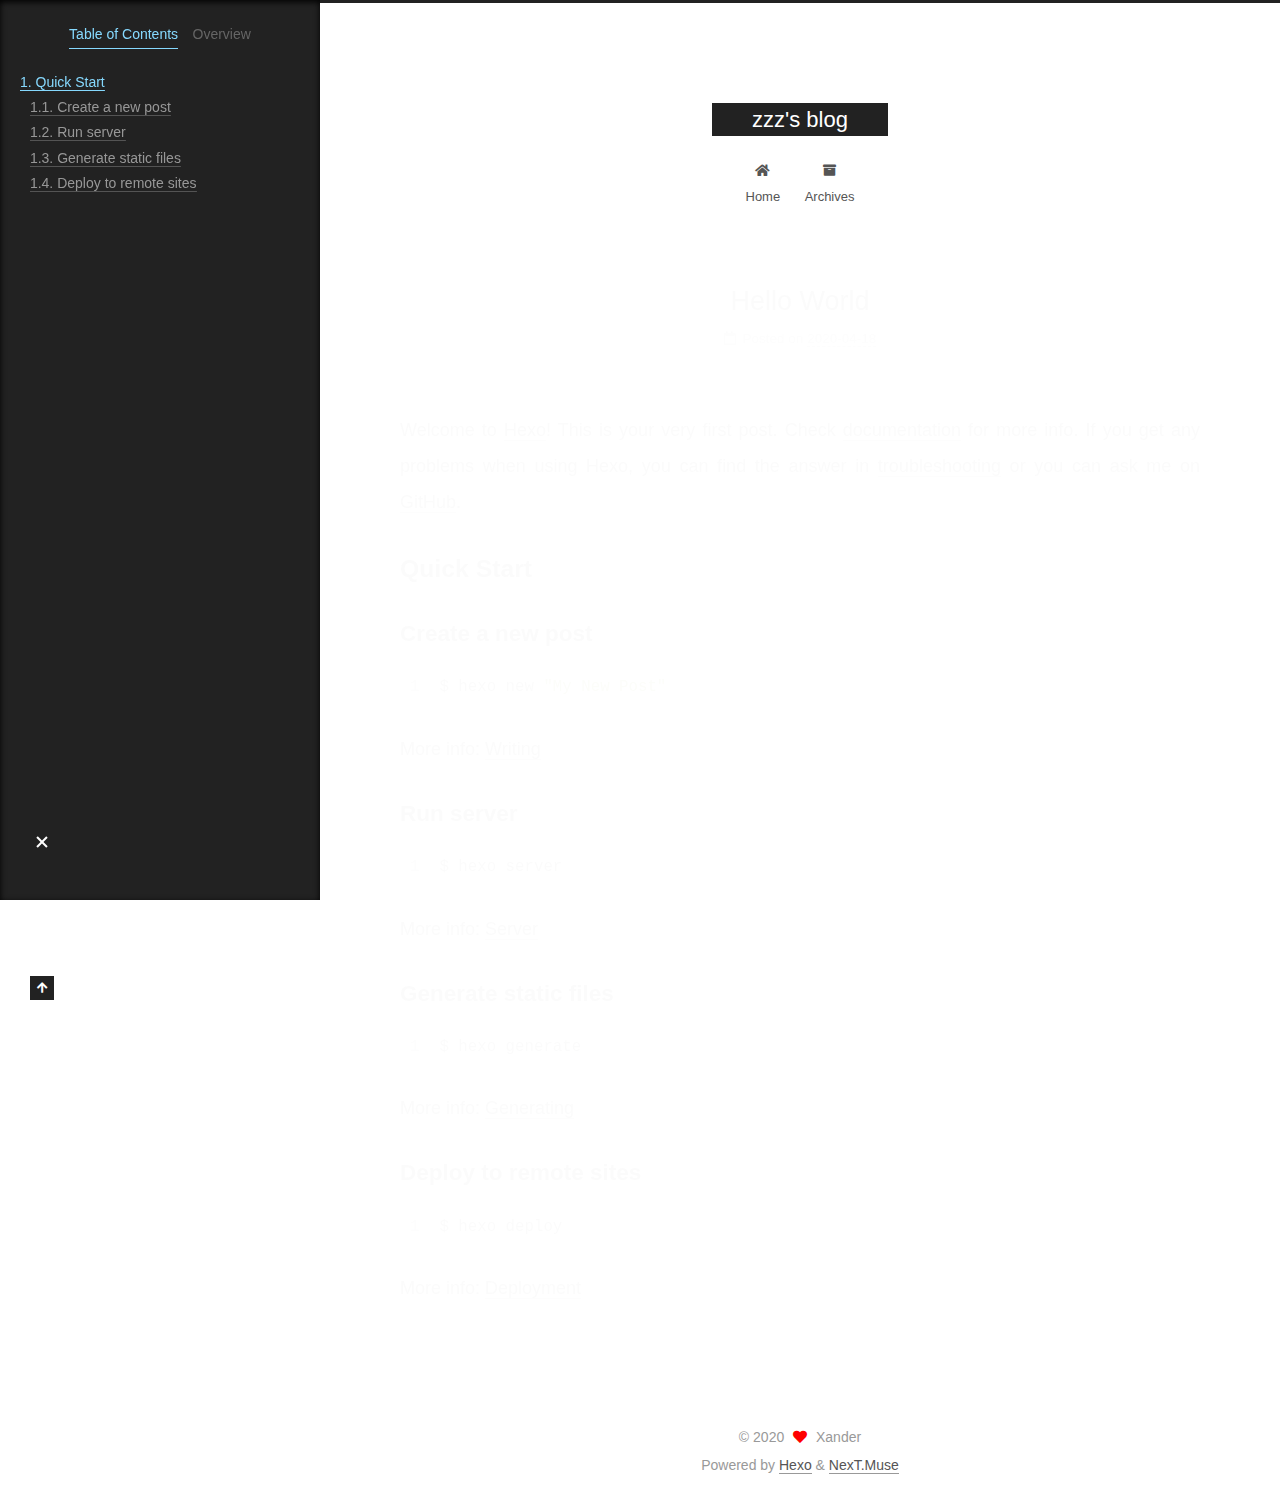
<file: 2020/04/18/hello-world/index.html>
<!DOCTYPE html>
<html lang="en">
<head>
  <meta charset="UTF-8">
<meta name="viewport" content="width=device-width, initial-scale=1, maximum-scale=2">
<meta name="theme-color" content="#222">
<meta name="generator" content="Hexo 4.2.0">
  <link rel="apple-touch-icon" sizes="180x180" href="/images/apple-touch-icon-next.png">
  <link rel="icon" type="image/png" sizes="32x32" href="/images/favicon-32x32-next.png">
  <link rel="icon" type="image/png" sizes="16x16" href="/images/favicon-16x16-next.png">
  <link rel="mask-icon" href="/images/logo.svg" color="#222">

<link rel="stylesheet" href="/css/main.css">


<link rel="stylesheet" href="/lib/font-awesome/css/all.min.css">

<script id="hexo-configurations">
    var NexT = window.NexT || {};
    var CONFIG = {"hostname":"yoursite.com","root":"/","scheme":"Muse","version":"7.8.0","exturl":false,"sidebar":{"position":"left","display":"post","padding":18,"offset":12,"onmobile":false},"copycode":{"enable":false,"show_result":false,"style":null},"back2top":{"enable":true,"sidebar":false,"scrollpercent":false},"bookmark":{"enable":false,"color":"#222","save":"auto"},"fancybox":false,"mediumzoom":false,"lazyload":false,"pangu":false,"comments":{"style":"tabs","active":null,"storage":true,"lazyload":false,"nav":null},"algolia":{"hits":{"per_page":10},"labels":{"input_placeholder":"Search for Posts","hits_empty":"We didn't find any results for the search: ${query}","hits_stats":"${hits} results found in ${time} ms"}},"localsearch":{"enable":false,"trigger":"auto","top_n_per_article":1,"unescape":false,"preload":false},"motion":{"enable":true,"async":false,"transition":{"post_block":"fadeIn","post_header":"slideDownIn","post_body":"slideDownIn","coll_header":"slideLeftIn","sidebar":"slideUpIn"}}};
  </script>

  <meta name="description" content="Welcome to Hexo! This is your very first post. Check documentation for more info. If you get any problems when using Hexo, you can find the answer in troubleshooting or you can ask me on GitHub. Quick">
<meta property="og:type" content="article">
<meta property="og:title" content="Hello World">
<meta property="og:url" content="http://yoursite.com/2020/04/18/hello-world/index.html">
<meta property="og:site_name" content="zzz&#39;s blog">
<meta property="og:description" content="Welcome to Hexo! This is your very first post. Check documentation for more info. If you get any problems when using Hexo, you can find the answer in troubleshooting or you can ask me on GitHub. Quick">
<meta property="og:locale" content="en_US">
<meta property="article:published_time" content="2020-04-19T01:14:49.408Z">
<meta property="article:modified_time" content="2020-04-19T01:14:49.408Z">
<meta property="article:author" content="Xander">
<meta name="twitter:card" content="summary">

<link rel="canonical" href="http://yoursite.com/2020/04/18/hello-world/">


<script id="page-configurations">
  // https://hexo.io/docs/variables.html
  CONFIG.page = {
    sidebar: "",
    isHome : false,
    isPost : true,
    lang   : 'en'
  };
</script>

  <title>Hello World | zzz's blog</title>
  






  <noscript>
  <style>
  .use-motion .brand,
  .use-motion .menu-item,
  .sidebar-inner,
  .use-motion .post-block,
  .use-motion .pagination,
  .use-motion .comments,
  .use-motion .post-header,
  .use-motion .post-body,
  .use-motion .collection-header { opacity: initial; }

  .use-motion .site-title,
  .use-motion .site-subtitle {
    opacity: initial;
    top: initial;
  }

  .use-motion .logo-line-before i { left: initial; }
  .use-motion .logo-line-after i { right: initial; }
  </style>
</noscript>

</head>

<body itemscope itemtype="http://schema.org/WebPage">
  <div class="container use-motion">
    <div class="headband"></div>

    <header class="header" itemscope itemtype="http://schema.org/WPHeader">
      <div class="header-inner"><div class="site-brand-container">
  <div class="site-nav-toggle">
    <div class="toggle" aria-label="Toggle navigation bar">
      <span class="toggle-line toggle-line-first"></span>
      <span class="toggle-line toggle-line-middle"></span>
      <span class="toggle-line toggle-line-last"></span>
    </div>
  </div>

  <div class="site-meta">

    <a href="/" class="brand" rel="start">
      <span class="logo-line-before"><i></i></span>
      <h1 class="site-title">zzz's blog</h1>
      <span class="logo-line-after"><i></i></span>
    </a>
  </div>

  <div class="site-nav-right">
    <div class="toggle popup-trigger">
    </div>
  </div>
</div>




<nav class="site-nav">
  <ul id="menu" class="main-menu menu">
        <li class="menu-item menu-item-home">

    <a href="/" rel="section"><i class="fa fa-home fa-fw"></i>Home</a>

  </li>
        <li class="menu-item menu-item-archives">

    <a href="/archives/" rel="section"><i class="fa fa-archive fa-fw"></i>Archives</a>

  </li>
  </ul>
</nav>




</div>
    </header>

    
  <div class="back-to-top">
    <i class="fa fa-arrow-up"></i>
    <span>0%</span>
  </div>


    <main class="main">
      <div class="main-inner">
        <div class="content-wrap">
          

          <div class="content post posts-expand">
            

    
  
  
  <article itemscope itemtype="http://schema.org/Article" class="post-block" lang="en">
    <link itemprop="mainEntityOfPage" href="http://yoursite.com/2020/04/18/hello-world/">

    <span hidden itemprop="author" itemscope itemtype="http://schema.org/Person">
      <meta itemprop="image" content="/images/avatar.gif">
      <meta itemprop="name" content="Xander">
      <meta itemprop="description" content="">
    </span>

    <span hidden itemprop="publisher" itemscope itemtype="http://schema.org/Organization">
      <meta itemprop="name" content="zzz's blog">
    </span>
      <header class="post-header">
        <h1 class="post-title" itemprop="name headline">
          Hello World
        </h1>

        <div class="post-meta">
            <span class="post-meta-item">
              <span class="post-meta-item-icon">
                <i class="far fa-calendar"></i>
              </span>
              <span class="post-meta-item-text">Posted on</span>

              <time title="Created: 2020-04-18 18:14:49" itemprop="dateCreated datePublished" datetime="2020-04-18T18:14:49-07:00">2020-04-18</time>
            </span>

          

        </div>
      </header>

    
    
    
    <div class="post-body" itemprop="articleBody">

      
        <p>Welcome to <a href="https://hexo.io/" target="_blank" rel="noopener">Hexo</a>! This is your very first post. Check <a href="https://hexo.io/docs/" target="_blank" rel="noopener">documentation</a> for more info. If you get any problems when using Hexo, you can find the answer in <a href="https://hexo.io/docs/troubleshooting.html" target="_blank" rel="noopener">troubleshooting</a> or you can ask me on <a href="https://github.com/hexojs/hexo/issues" target="_blank" rel="noopener">GitHub</a>.</p>
<h2 id="Quick-Start"><a href="#Quick-Start" class="headerlink" title="Quick Start"></a>Quick Start</h2><h3 id="Create-a-new-post"><a href="#Create-a-new-post" class="headerlink" title="Create a new post"></a>Create a new post</h3><figure class="highlight bash"><table><tr><td class="gutter"><pre><span class="line">1</span><br></pre></td><td class="code"><pre><span class="line">$ hexo new <span class="string">"My New Post"</span></span><br></pre></td></tr></table></figure>

<p>More info: <a href="https://hexo.io/docs/writing.html" target="_blank" rel="noopener">Writing</a></p>
<h3 id="Run-server"><a href="#Run-server" class="headerlink" title="Run server"></a>Run server</h3><figure class="highlight bash"><table><tr><td class="gutter"><pre><span class="line">1</span><br></pre></td><td class="code"><pre><span class="line">$ hexo server</span><br></pre></td></tr></table></figure>

<p>More info: <a href="https://hexo.io/docs/server.html" target="_blank" rel="noopener">Server</a></p>
<h3 id="Generate-static-files"><a href="#Generate-static-files" class="headerlink" title="Generate static files"></a>Generate static files</h3><figure class="highlight bash"><table><tr><td class="gutter"><pre><span class="line">1</span><br></pre></td><td class="code"><pre><span class="line">$ hexo generate</span><br></pre></td></tr></table></figure>

<p>More info: <a href="https://hexo.io/docs/generating.html" target="_blank" rel="noopener">Generating</a></p>
<h3 id="Deploy-to-remote-sites"><a href="#Deploy-to-remote-sites" class="headerlink" title="Deploy to remote sites"></a>Deploy to remote sites</h3><figure class="highlight bash"><table><tr><td class="gutter"><pre><span class="line">1</span><br></pre></td><td class="code"><pre><span class="line">$ hexo deploy</span><br></pre></td></tr></table></figure>

<p>More info: <a href="https://hexo.io/docs/one-command-deployment.html" target="_blank" rel="noopener">Deployment</a></p>

    </div>

    
    
    

      <footer class="post-footer">

        


        
      </footer>
    
  </article>
  
  
  



          </div>
          

<script>
  window.addEventListener('tabs:register', () => {
    let { activeClass } = CONFIG.comments;
    if (CONFIG.comments.storage) {
      activeClass = localStorage.getItem('comments_active') || activeClass;
    }
    if (activeClass) {
      let activeTab = document.querySelector(`a[href="#comment-${activeClass}"]`);
      if (activeTab) {
        activeTab.click();
      }
    }
  });
  if (CONFIG.comments.storage) {
    window.addEventListener('tabs:click', event => {
      if (!event.target.matches('.tabs-comment .tab-content .tab-pane')) return;
      let commentClass = event.target.classList[1];
      localStorage.setItem('comments_active', commentClass);
    });
  }
</script>

        </div>
          
  
  <div class="toggle sidebar-toggle">
    <span class="toggle-line toggle-line-first"></span>
    <span class="toggle-line toggle-line-middle"></span>
    <span class="toggle-line toggle-line-last"></span>
  </div>

  <aside class="sidebar">
    <div class="sidebar-inner">

      <ul class="sidebar-nav motion-element">
        <li class="sidebar-nav-toc">
          Table of Contents
        </li>
        <li class="sidebar-nav-overview">
          Overview
        </li>
      </ul>

      <!--noindex-->
      <div class="post-toc-wrap sidebar-panel">
          <div class="post-toc motion-element"><ol class="nav"><li class="nav-item nav-level-2"><a class="nav-link" href="#Quick-Start"><span class="nav-number">1.</span> <span class="nav-text">Quick Start</span></a><ol class="nav-child"><li class="nav-item nav-level-3"><a class="nav-link" href="#Create-a-new-post"><span class="nav-number">1.1.</span> <span class="nav-text">Create a new post</span></a></li><li class="nav-item nav-level-3"><a class="nav-link" href="#Run-server"><span class="nav-number">1.2.</span> <span class="nav-text">Run server</span></a></li><li class="nav-item nav-level-3"><a class="nav-link" href="#Generate-static-files"><span class="nav-number">1.3.</span> <span class="nav-text">Generate static files</span></a></li><li class="nav-item nav-level-3"><a class="nav-link" href="#Deploy-to-remote-sites"><span class="nav-number">1.4.</span> <span class="nav-text">Deploy to remote sites</span></a></li></ol></li></ol></div>
      </div>
      <!--/noindex-->

      <div class="site-overview-wrap sidebar-panel">
        <div class="site-author motion-element" itemprop="author" itemscope itemtype="http://schema.org/Person">
  <p class="site-author-name" itemprop="name">Xander</p>
  <div class="site-description" itemprop="description"></div>
</div>
<div class="site-state-wrap motion-element">
  <nav class="site-state">
      <div class="site-state-item site-state-posts">
          <a href="/archives/">
        
          <span class="site-state-item-count">1</span>
          <span class="site-state-item-name">posts</span>
        </a>
      </div>
  </nav>
</div>



      </div>

    </div>
  </aside>
  <div id="sidebar-dimmer"></div>


      </div>
    </main>

    <footer class="footer">
      <div class="footer-inner">
        

        

<div class="copyright">
  
  &copy; 
  <span itemprop="copyrightYear">2020</span>
  <span class="with-love">
    <i class="fa fa-heart"></i>
  </span>
  <span class="author" itemprop="copyrightHolder">Xander</span>
</div>
  <div class="powered-by">Powered by <a href="https://hexo.io/" class="theme-link" rel="noopener" target="_blank">Hexo</a> & <a href="https://muse.theme-next.org/" class="theme-link" rel="noopener" target="_blank">NexT.Muse</a>
  </div>

        








      </div>
    </footer>
  </div>

  
  <script src="/lib/anime.min.js"></script>
  <script src="/lib/velocity/velocity.min.js"></script>
  <script src="/lib/velocity/velocity.ui.min.js"></script>

<script src="/js/utils.js"></script>

<script src="/js/motion.js"></script>


<script src="/js/schemes/muse.js"></script>


<script src="/js/next-boot.js"></script>




  















  

  

</body>
</html>
</file>
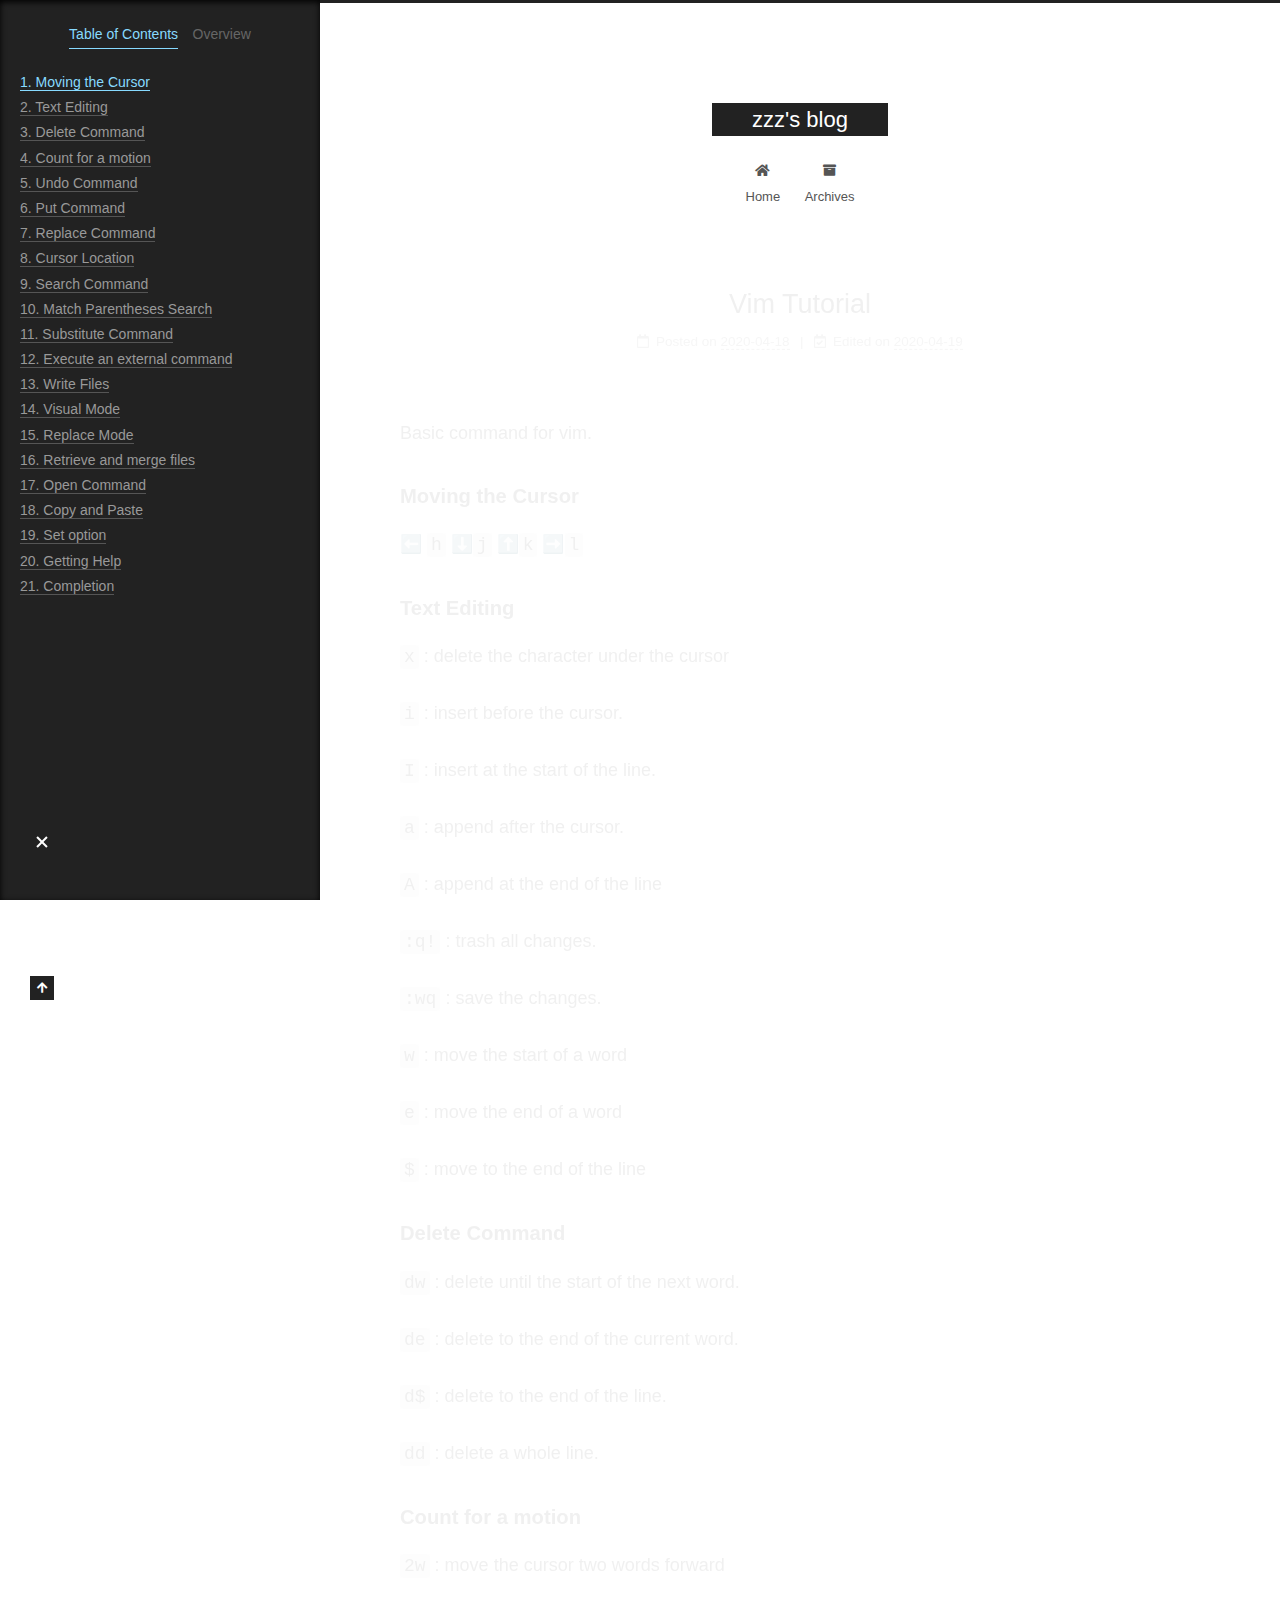
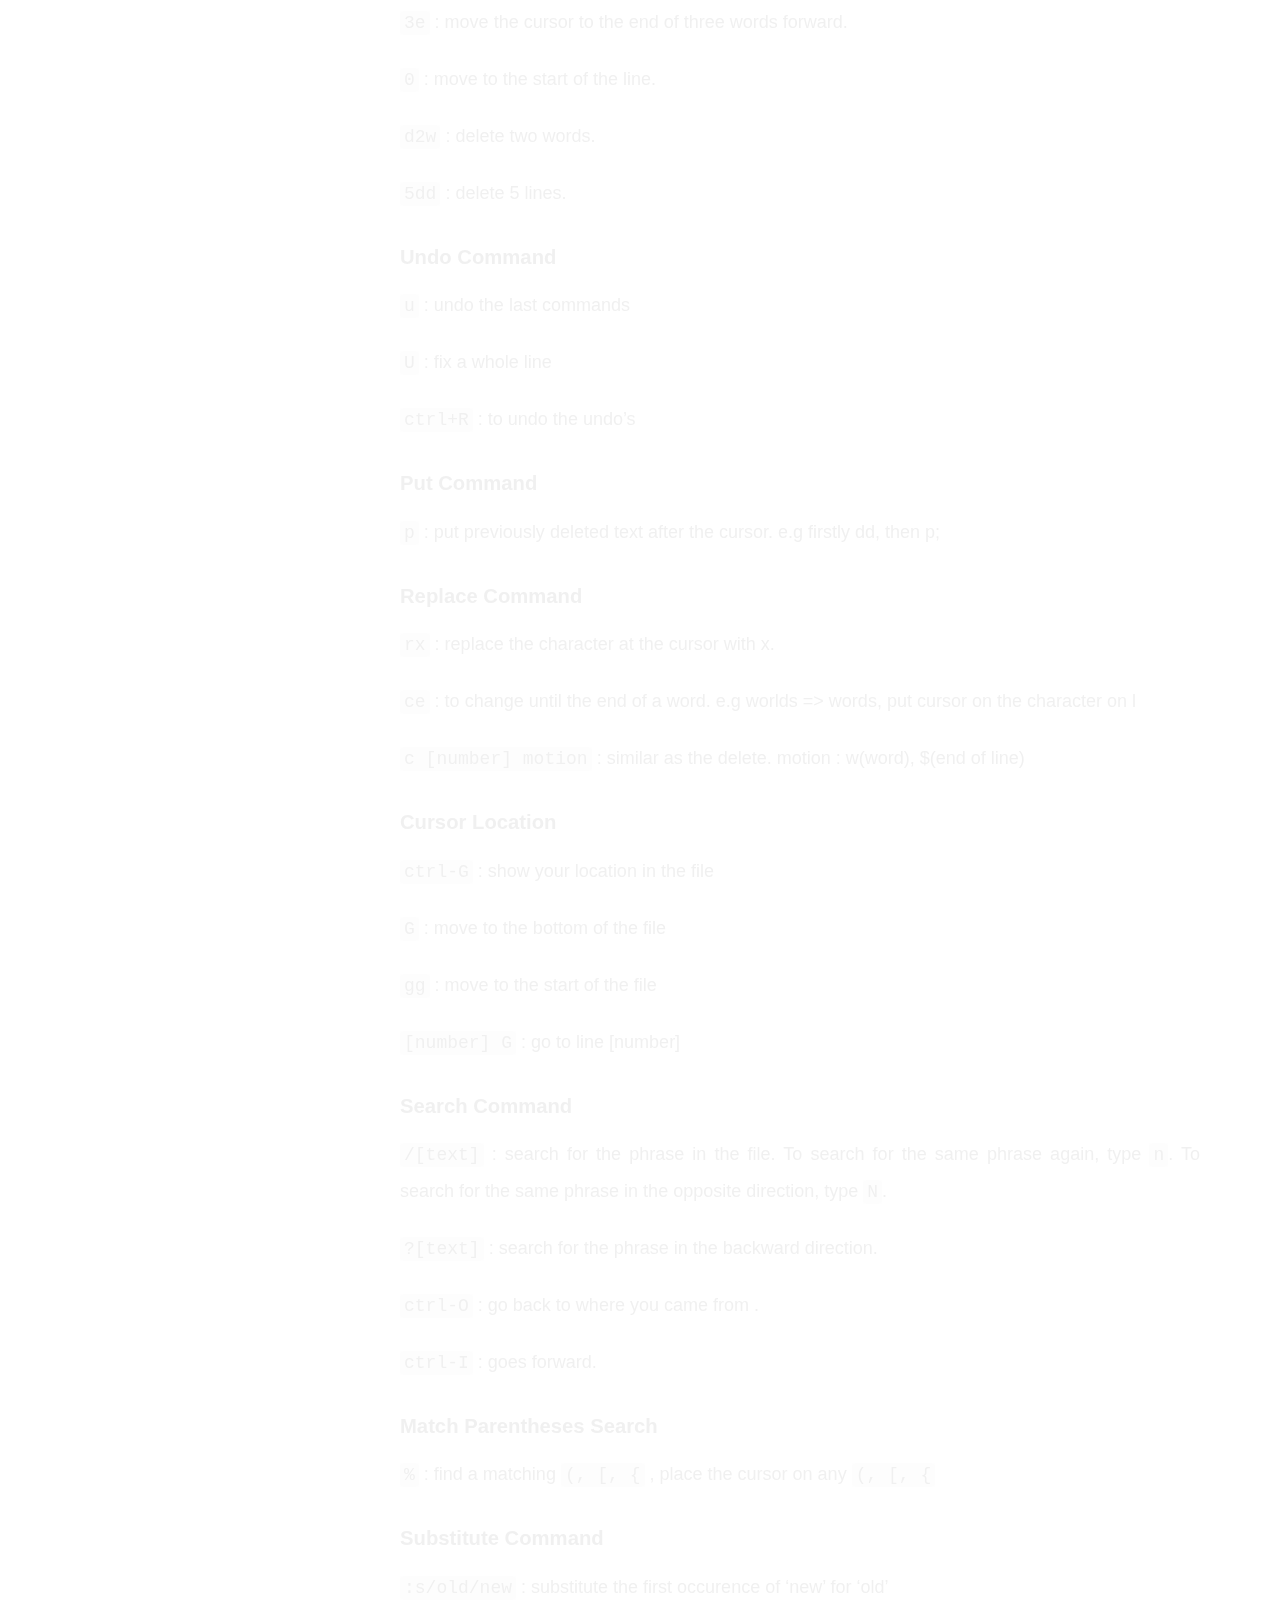
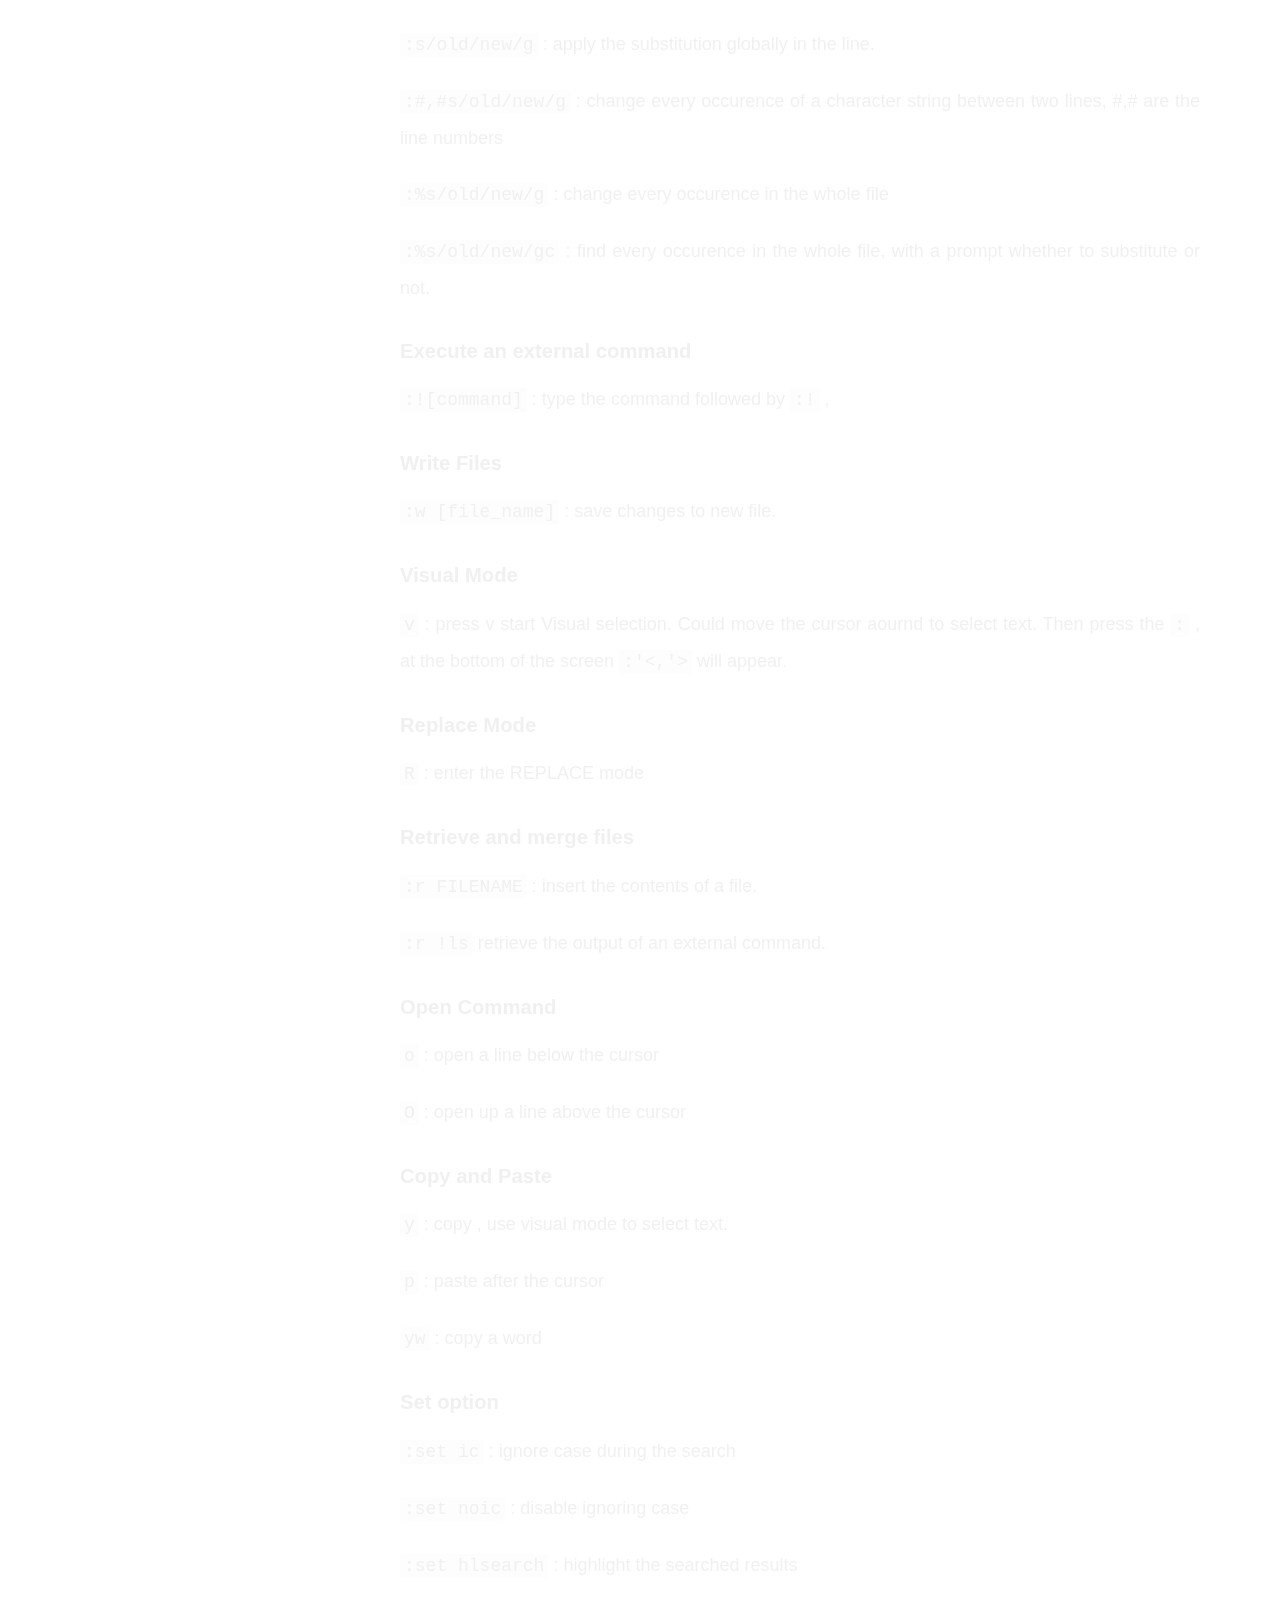
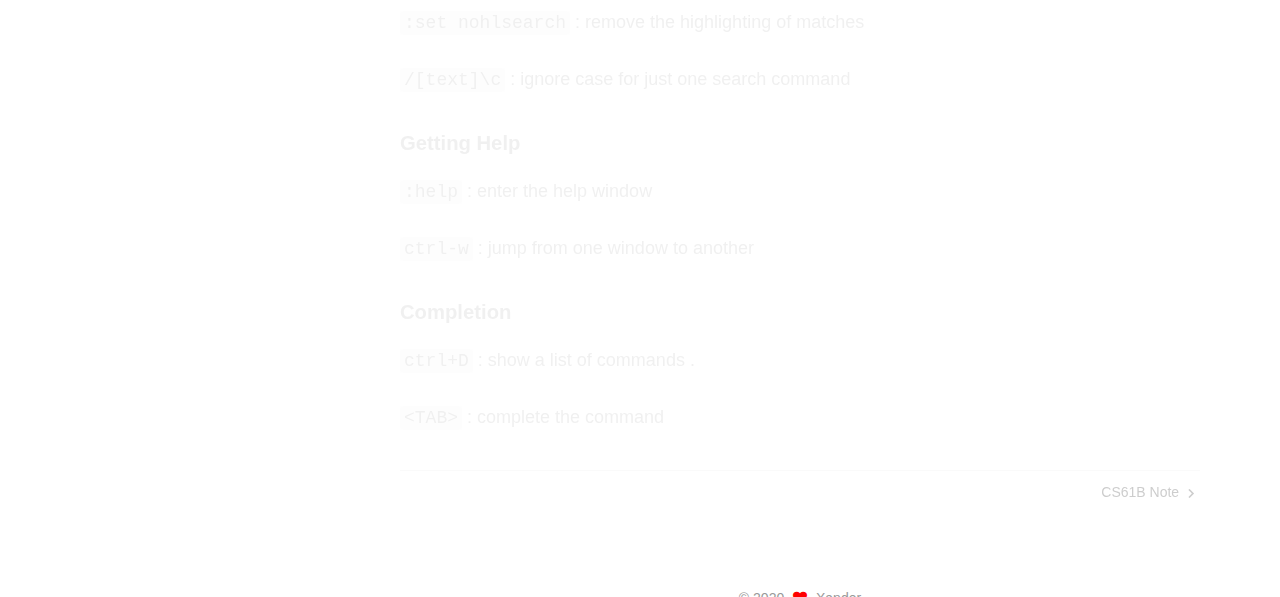
<file: 2020/04/18/vim-tutorial/index.html>
<!DOCTYPE html>
<html lang="en">
<head>
  <meta charset="UTF-8">
<meta name="viewport" content="width=device-width, initial-scale=1, maximum-scale=2">
<meta name="theme-color" content="#222">
<meta name="generator" content="Hexo 4.2.0">
  <link rel="apple-touch-icon" sizes="180x180" href="/images/apple-touch-icon-next.png">
  <link rel="icon" type="image/png" sizes="32x32" href="/images/favicon-32x32-next.png">
  <link rel="icon" type="image/png" sizes="16x16" href="/images/favicon-16x16-next.png">
  <link rel="mask-icon" href="/images/logo.svg" color="#222">

<link rel="stylesheet" href="/css/main.css">


<link rel="stylesheet" href="/lib/font-awesome/css/all.min.css">

<script id="hexo-configurations">
    var NexT = window.NexT || {};
    var CONFIG = {"hostname":"yoursite.com","root":"/","scheme":"Muse","version":"7.8.0","exturl":false,"sidebar":{"position":"left","display":"post","padding":18,"offset":12,"onmobile":false},"copycode":{"enable":false,"show_result":false,"style":null},"back2top":{"enable":true,"sidebar":false,"scrollpercent":false},"bookmark":{"enable":false,"color":"#222","save":"auto"},"fancybox":false,"mediumzoom":false,"lazyload":false,"pangu":false,"comments":{"style":"tabs","active":null,"storage":true,"lazyload":false,"nav":null},"algolia":{"hits":{"per_page":10},"labels":{"input_placeholder":"Search for Posts","hits_empty":"We didn't find any results for the search: ${query}","hits_stats":"${hits} results found in ${time} ms"}},"localsearch":{"enable":false,"trigger":"auto","top_n_per_article":1,"unescape":false,"preload":false},"motion":{"enable":true,"async":false,"transition":{"post_block":"fadeIn","post_header":"slideDownIn","post_body":"slideDownIn","coll_header":"slideLeftIn","sidebar":"slideUpIn"}}};
  </script>

  <meta name="description" content="Basic command for vim.">
<meta property="og:type" content="article">
<meta property="og:title" content="Vim Tutorial">
<meta property="og:url" content="http://yoursite.com/2020/04/18/vim-tutorial/index.html">
<meta property="og:site_name" content="zzz&#39;s blog">
<meta property="og:description" content="Basic command for vim.">
<meta property="og:locale" content="en_US">
<meta property="article:published_time" content="2020-04-19T01:14:49.408Z">
<meta property="article:modified_time" content="2020-04-20T05:07:36.770Z">
<meta property="article:author" content="Xander">
<meta name="twitter:card" content="summary">

<link rel="canonical" href="http://yoursite.com/2020/04/18/vim-tutorial/">


<script id="page-configurations">
  // https://hexo.io/docs/variables.html
  CONFIG.page = {
    sidebar: "",
    isHome : false,
    isPost : true,
    lang   : 'en'
  };
</script>

  <title>Vim Tutorial | zzz's blog</title>
  






  <noscript>
  <style>
  .use-motion .brand,
  .use-motion .menu-item,
  .sidebar-inner,
  .use-motion .post-block,
  .use-motion .pagination,
  .use-motion .comments,
  .use-motion .post-header,
  .use-motion .post-body,
  .use-motion .collection-header { opacity: initial; }

  .use-motion .site-title,
  .use-motion .site-subtitle {
    opacity: initial;
    top: initial;
  }

  .use-motion .logo-line-before i { left: initial; }
  .use-motion .logo-line-after i { right: initial; }
  </style>
</noscript>

</head>

<body itemscope itemtype="http://schema.org/WebPage">
  <div class="container use-motion">
    <div class="headband"></div>

    <header class="header" itemscope itemtype="http://schema.org/WPHeader">
      <div class="header-inner"><div class="site-brand-container">
  <div class="site-nav-toggle">
    <div class="toggle" aria-label="Toggle navigation bar">
      <span class="toggle-line toggle-line-first"></span>
      <span class="toggle-line toggle-line-middle"></span>
      <span class="toggle-line toggle-line-last"></span>
    </div>
  </div>

  <div class="site-meta">

    <a href="/" class="brand" rel="start">
      <span class="logo-line-before"><i></i></span>
      <h1 class="site-title">zzz's blog</h1>
      <span class="logo-line-after"><i></i></span>
    </a>
  </div>

  <div class="site-nav-right">
    <div class="toggle popup-trigger">
    </div>
  </div>
</div>




<nav class="site-nav">
  <ul id="menu" class="main-menu menu">
        <li class="menu-item menu-item-home">

    <a href="/" rel="section"><i class="fa fa-home fa-fw"></i>Home</a>

  </li>
        <li class="menu-item menu-item-archives">

    <a href="/archives/" rel="section"><i class="fa fa-archive fa-fw"></i>Archives</a>

  </li>
  </ul>
</nav>




</div>
    </header>

    
  <div class="back-to-top">
    <i class="fa fa-arrow-up"></i>
    <span>0%</span>
  </div>


    <main class="main">
      <div class="main-inner">
        <div class="content-wrap">
          

          <div class="content post posts-expand">
            

    
  
  
  <article itemscope itemtype="http://schema.org/Article" class="post-block" lang="en">
    <link itemprop="mainEntityOfPage" href="http://yoursite.com/2020/04/18/vim-tutorial/">

    <span hidden itemprop="author" itemscope itemtype="http://schema.org/Person">
      <meta itemprop="image" content="/images/avatar.gif">
      <meta itemprop="name" content="Xander">
      <meta itemprop="description" content="">
    </span>

    <span hidden itemprop="publisher" itemscope itemtype="http://schema.org/Organization">
      <meta itemprop="name" content="zzz's blog">
    </span>
      <header class="post-header">
        <h1 class="post-title" itemprop="name headline">
          Vim Tutorial
        </h1>

        <div class="post-meta">
            <span class="post-meta-item">
              <span class="post-meta-item-icon">
                <i class="far fa-calendar"></i>
              </span>
              <span class="post-meta-item-text">Posted on</span>

              <time title="Created: 2020-04-18 18:14:49" itemprop="dateCreated datePublished" datetime="2020-04-18T18:14:49-07:00">2020-04-18</time>
            </span>
              <span class="post-meta-item">
                <span class="post-meta-item-icon">
                  <i class="far fa-calendar-check"></i>
                </span>
                <span class="post-meta-item-text">Edited on</span>
                <time title="Modified: 2020-04-19 22:07:36" itemprop="dateModified" datetime="2020-04-19T22:07:36-07:00">2020-04-19</time>
              </span>

          

        </div>
      </header>

    
    
    
    <div class="post-body" itemprop="articleBody">

      
        <p>Basic command for vim.</p>
<a id="more"></a>

<h4 id="Moving-the-Cursor"><a href="#Moving-the-Cursor" class="headerlink" title="Moving the Cursor"></a>Moving the Cursor</h4><p>⬅️ <code>h</code>         ⬇️<code>j</code>        ⬆️<code>k</code>         ➡️<code>l</code></p>
<h4 id="Text-Editing"><a href="#Text-Editing" class="headerlink" title="Text Editing"></a>Text Editing</h4><p><code>x</code> : delete the character under the cursor</p>
<p><code>i</code> : insert before the cursor.</p>
<p><code>I</code> : insert at the start of the line.</p>
<p><code>a</code> : append after the cursor.</p>
<p><code>A</code> : append at the end of the line</p>
<p><code>:q!</code> : trash all changes.</p>
<p><code>:wq</code> : save the changes.</p>
<p><code>w</code> : move the start of a word</p>
<p><code>e</code> : move the end of a word</p>
<p><code>$</code> : move to the end of the line</p>
<h4 id="Delete-Command"><a href="#Delete-Command" class="headerlink" title="Delete Command"></a>Delete Command</h4><p><code>dw</code> : delete until the start of the next word.</p>
<p><code>de</code> : delete to the end of the current word.</p>
<p><code>d$</code> : delete to the end of the line.</p>
<p><code>dd</code> : delete a whole line.</p>
<h4 id="Count-for-a-motion"><a href="#Count-for-a-motion" class="headerlink" title="Count for a motion"></a>Count for a motion</h4><p><code>2w</code> : move the cursor two words forward</p>
<p><code>3e</code> : move the cursor to the end of three words forward.</p>
<p><code>0</code> : move to the start of the line.</p>
<p><code>d2w</code> : delete two words.</p>
<p><code>5dd</code> : delete 5 lines.</p>
<h4 id="Undo-Command"><a href="#Undo-Command" class="headerlink" title="Undo Command"></a>Undo Command</h4><p><code>u</code> : undo the last commands</p>
<p><code>U</code> : fix a whole line</p>
<p><code>ctrl+R</code> : to undo the undo’s</p>
<h4 id="Put-Command"><a href="#Put-Command" class="headerlink" title="Put Command"></a>Put Command</h4><p><code>p</code> : put previously deleted text after the cursor. e.g firstly dd, then p;</p>
<h4 id="Replace-Command"><a href="#Replace-Command" class="headerlink" title="Replace Command"></a>Replace Command</h4><p><code>rx</code> : replace the character at the cursor with x.  </p>
<p><code>ce</code> : to change until the end of a word. e.g worlds =&gt; words, put cursor on the character on l</p>
<p><code>c [number] motion</code> :  similar as the delete. motion : w(word), $(end of line)</p>
<h4 id="Cursor-Location"><a href="#Cursor-Location" class="headerlink" title="Cursor Location"></a>Cursor Location</h4><p><code>ctrl-G</code> : show your location in the file</p>
<p><code>G</code> : move to the bottom of the file</p>
<p><code>gg</code> : move to the start of the file</p>
<p><code>[number] G</code> : go to line [number]</p>
<h4 id="Search-Command"><a href="#Search-Command" class="headerlink" title="Search Command"></a>Search Command</h4><p><code>/[text]</code>  : search for the phrase in the file. To search for the same phrase again, type <code>n</code>. To search for the same phrase in the opposite direction, type <code>N</code>.</p>
<p><code>?[text]</code> : search for the phrase in the backward direction.</p>
<p><code>ctrl-O</code> : go back to where you came from .</p>
<p><code>ctrl-I</code> : goes forward.</p>
<h4 id="Match-Parentheses-Search"><a href="#Match-Parentheses-Search" class="headerlink" title="Match Parentheses Search"></a>Match Parentheses Search</h4><p><code>%</code> : find a matching  <code>(, [, {</code> , place the cursor on any <code>(, [, {</code></p>
<h4 id="Substitute-Command"><a href="#Substitute-Command" class="headerlink" title="Substitute Command"></a>Substitute Command</h4><p><code>:s/old/new</code> : substitute the first occurence of  ‘new’ for ‘old’</p>
<p><code>:s/old/new/g</code> : apply the substitution globally in the line.</p>
<p><code>:#,#s/old/new/g</code> : change every occurence of a character string between two lines, #,# are the line numbers</p>
<p><code>:%s/old/new/g</code> : change every occurence in the whole file</p>
<p><code>:%s/old/new/gc</code> :  find every occurence in the whole file, with a prompt whether to substitute or not.</p>
<h4 id="Execute-an-external-command"><a href="#Execute-an-external-command" class="headerlink" title="Execute an external command"></a>Execute an external command</h4><p><code>:![command]</code> : type the command followed by <code>:!</code> ,</p>
<h4 id="Write-Files"><a href="#Write-Files" class="headerlink" title="Write Files"></a>Write Files</h4><p><code>:w [file_name]</code> : save changes to new file.</p>
<h4 id="Visual-Mode"><a href="#Visual-Mode" class="headerlink" title="Visual Mode"></a>Visual Mode</h4><p><code>v</code> : press v start Visual selection. Could move the cursor aournd to select text. Then press the <code>:</code> , at the bottom of the screen <code>:&#39;&lt;,&#39;&gt;</code> will appear.</p>
<h4 id="Replace-Mode"><a href="#Replace-Mode" class="headerlink" title="Replace Mode"></a>Replace Mode</h4><p><code>R</code> : enter the REPLACE mode</p>
<h4 id="Retrieve-and-merge-files"><a href="#Retrieve-and-merge-files" class="headerlink" title="Retrieve and merge files"></a>Retrieve and merge files</h4><p><code>:r FILENAME</code> : insert the contents of a file.</p>
<p><code>:r !ls</code> retrieve the output of an external command.</p>
<h4 id="Open-Command"><a href="#Open-Command" class="headerlink" title="Open Command"></a>Open Command</h4><p><code>o</code> : open a line below the cursor</p>
<p><code>O</code> : open up a line above the cursor</p>
<h4 id="Copy-and-Paste"><a href="#Copy-and-Paste" class="headerlink" title="Copy and Paste"></a>Copy and Paste</h4><p><code>y</code> : copy , use visual mode to select text.</p>
<p><code>p</code> : paste after the cursor</p>
<p><code>yw</code> : copy a word</p>
<h4 id="Set-option"><a href="#Set-option" class="headerlink" title="Set option"></a>Set option</h4><p><code>:set ic</code> : ignore case during the search</p>
<p><code>:set noic</code> : disable ignoring case</p>
<p><code>:set hlsearch</code> : highlight the searched results</p>
<p><code>:set nohlsearch</code> : remove the highlighting of matches</p>
<p><code>/[text]\c</code> : ignore case for just one search command</p>
<h4 id="Getting-Help"><a href="#Getting-Help" class="headerlink" title="Getting Help"></a>Getting Help</h4><p><code>:help</code> : enter the help window</p>
<p><code>ctrl-w</code> : jump from one window to another</p>
<h4 id="Completion"><a href="#Completion" class="headerlink" title="Completion"></a>Completion</h4><p><code>ctrl+D</code> : show a list of commands .</p>
<p><code>&lt;TAB&gt;</code> : complete the command</p>

    </div>

    
    
    

      <footer class="post-footer">

        


        
    <div class="post-nav">
      <div class="post-nav-item"></div>
      <div class="post-nav-item">
    <a href="/2020/04/19/CS61B_Note/" rel="next" title="CS61B Note">
      CS61B Note <i class="fa fa-chevron-right"></i>
    </a></div>
    </div>
      </footer>
    
  </article>
  
  
  



          </div>
          

<script>
  window.addEventListener('tabs:register', () => {
    let { activeClass } = CONFIG.comments;
    if (CONFIG.comments.storage) {
      activeClass = localStorage.getItem('comments_active') || activeClass;
    }
    if (activeClass) {
      let activeTab = document.querySelector(`a[href="#comment-${activeClass}"]`);
      if (activeTab) {
        activeTab.click();
      }
    }
  });
  if (CONFIG.comments.storage) {
    window.addEventListener('tabs:click', event => {
      if (!event.target.matches('.tabs-comment .tab-content .tab-pane')) return;
      let commentClass = event.target.classList[1];
      localStorage.setItem('comments_active', commentClass);
    });
  }
</script>

        </div>
          
  
  <div class="toggle sidebar-toggle">
    <span class="toggle-line toggle-line-first"></span>
    <span class="toggle-line toggle-line-middle"></span>
    <span class="toggle-line toggle-line-last"></span>
  </div>

  <aside class="sidebar">
    <div class="sidebar-inner">

      <ul class="sidebar-nav motion-element">
        <li class="sidebar-nav-toc">
          Table of Contents
        </li>
        <li class="sidebar-nav-overview">
          Overview
        </li>
      </ul>

      <!--noindex-->
      <div class="post-toc-wrap sidebar-panel">
          <div class="post-toc motion-element"><ol class="nav"><li class="nav-item nav-level-4"><a class="nav-link" href="#Moving-the-Cursor"><span class="nav-number">1.</span> <span class="nav-text">Moving the Cursor</span></a></li><li class="nav-item nav-level-4"><a class="nav-link" href="#Text-Editing"><span class="nav-number">2.</span> <span class="nav-text">Text Editing</span></a></li><li class="nav-item nav-level-4"><a class="nav-link" href="#Delete-Command"><span class="nav-number">3.</span> <span class="nav-text">Delete Command</span></a></li><li class="nav-item nav-level-4"><a class="nav-link" href="#Count-for-a-motion"><span class="nav-number">4.</span> <span class="nav-text">Count for a motion</span></a></li><li class="nav-item nav-level-4"><a class="nav-link" href="#Undo-Command"><span class="nav-number">5.</span> <span class="nav-text">Undo Command</span></a></li><li class="nav-item nav-level-4"><a class="nav-link" href="#Put-Command"><span class="nav-number">6.</span> <span class="nav-text">Put Command</span></a></li><li class="nav-item nav-level-4"><a class="nav-link" href="#Replace-Command"><span class="nav-number">7.</span> <span class="nav-text">Replace Command</span></a></li><li class="nav-item nav-level-4"><a class="nav-link" href="#Cursor-Location"><span class="nav-number">8.</span> <span class="nav-text">Cursor Location</span></a></li><li class="nav-item nav-level-4"><a class="nav-link" href="#Search-Command"><span class="nav-number">9.</span> <span class="nav-text">Search Command</span></a></li><li class="nav-item nav-level-4"><a class="nav-link" href="#Match-Parentheses-Search"><span class="nav-number">10.</span> <span class="nav-text">Match Parentheses Search</span></a></li><li class="nav-item nav-level-4"><a class="nav-link" href="#Substitute-Command"><span class="nav-number">11.</span> <span class="nav-text">Substitute Command</span></a></li><li class="nav-item nav-level-4"><a class="nav-link" href="#Execute-an-external-command"><span class="nav-number">12.</span> <span class="nav-text">Execute an external command</span></a></li><li class="nav-item nav-level-4"><a class="nav-link" href="#Write-Files"><span class="nav-number">13.</span> <span class="nav-text">Write Files</span></a></li><li class="nav-item nav-level-4"><a class="nav-link" href="#Visual-Mode"><span class="nav-number">14.</span> <span class="nav-text">Visual Mode</span></a></li><li class="nav-item nav-level-4"><a class="nav-link" href="#Replace-Mode"><span class="nav-number">15.</span> <span class="nav-text">Replace Mode</span></a></li><li class="nav-item nav-level-4"><a class="nav-link" href="#Retrieve-and-merge-files"><span class="nav-number">16.</span> <span class="nav-text">Retrieve and merge files</span></a></li><li class="nav-item nav-level-4"><a class="nav-link" href="#Open-Command"><span class="nav-number">17.</span> <span class="nav-text">Open Command</span></a></li><li class="nav-item nav-level-4"><a class="nav-link" href="#Copy-and-Paste"><span class="nav-number">18.</span> <span class="nav-text">Copy and Paste</span></a></li><li class="nav-item nav-level-4"><a class="nav-link" href="#Set-option"><span class="nav-number">19.</span> <span class="nav-text">Set option</span></a></li><li class="nav-item nav-level-4"><a class="nav-link" href="#Getting-Help"><span class="nav-number">20.</span> <span class="nav-text">Getting Help</span></a></li><li class="nav-item nav-level-4"><a class="nav-link" href="#Completion"><span class="nav-number">21.</span> <span class="nav-text">Completion</span></a></li></ol></div>
      </div>
      <!--/noindex-->

      <div class="site-overview-wrap sidebar-panel">
        <div class="site-author motion-element" itemprop="author" itemscope itemtype="http://schema.org/Person">
  <p class="site-author-name" itemprop="name">Xander</p>
  <div class="site-description" itemprop="description"></div>
</div>
<div class="site-state-wrap motion-element">
  <nav class="site-state">
      <div class="site-state-item site-state-posts">
          <a href="/archives/">
        
          <span class="site-state-item-count">2</span>
          <span class="site-state-item-name">posts</span>
        </a>
      </div>
  </nav>
</div>
  <div class="links-of-author motion-element">
      <span class="links-of-author-item">
        <a href="https://github.com/zxzhouine" title="GitHub → https:&#x2F;&#x2F;github.com&#x2F;zxzhouine" rel="noopener" target="_blank"><i class="fab fa-github fa-fw"></i>GitHub</a>
      </span>
  </div>



      </div>

    </div>
  </aside>
  <div id="sidebar-dimmer"></div>


      </div>
    </main>

    <footer class="footer">
      <div class="footer-inner">
        

        

<div class="copyright">
  
  &copy; 
  <span itemprop="copyrightYear">2020</span>
  <span class="with-love">
    <i class="fa fa-heart"></i>
  </span>
  <span class="author" itemprop="copyrightHolder">Xander</span>
</div>
  <div class="powered-by">Powered by <a href="https://hexo.io/" class="theme-link" rel="noopener" target="_blank">Hexo</a> & <a href="https://muse.theme-next.org/" class="theme-link" rel="noopener" target="_blank">NexT.Muse</a>
  </div>

        








      </div>
    </footer>
  </div>

  
  <script src="/lib/anime.min.js"></script>
  <script src="/lib/velocity/velocity.min.js"></script>
  <script src="/lib/velocity/velocity.ui.min.js"></script>

<script src="/js/utils.js"></script>

<script src="/js/motion.js"></script>


<script src="/js/schemes/muse.js"></script>


<script src="/js/next-boot.js"></script>




  















  

  

</body>
</html>
</file>
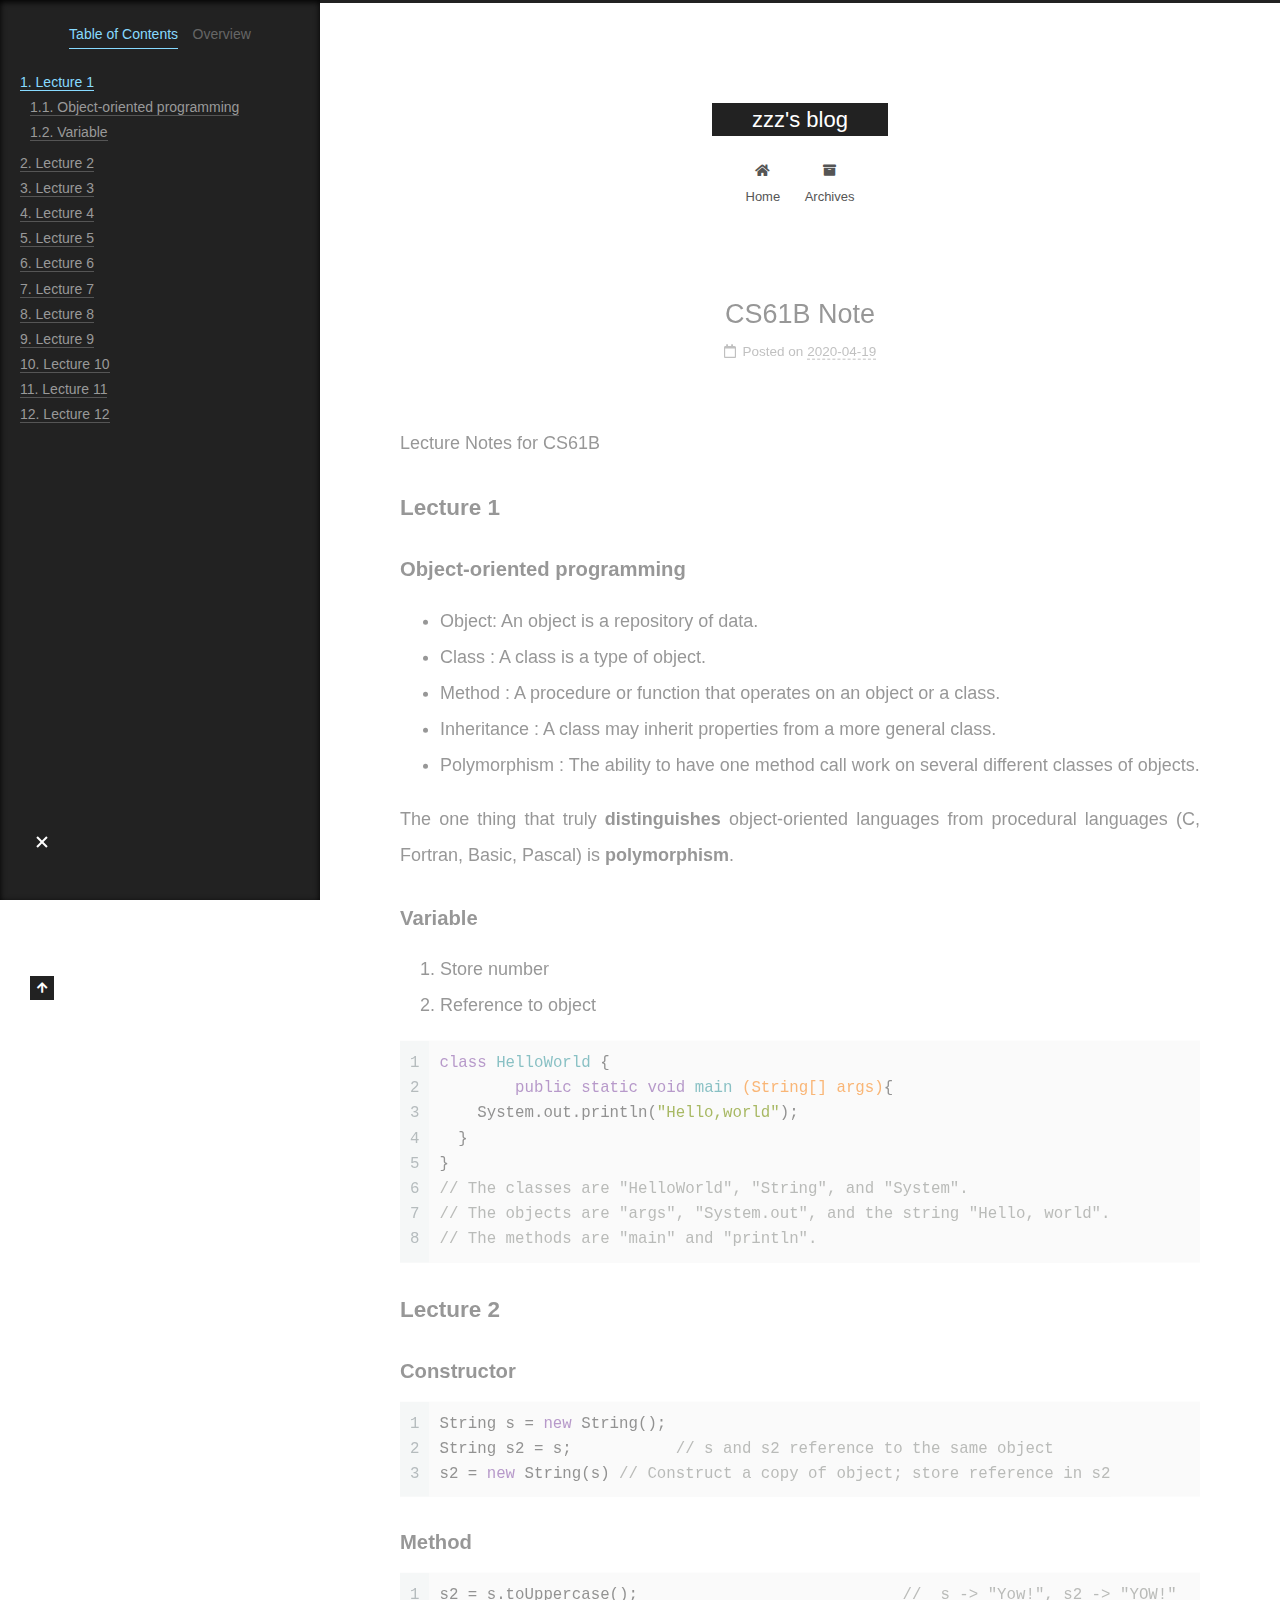
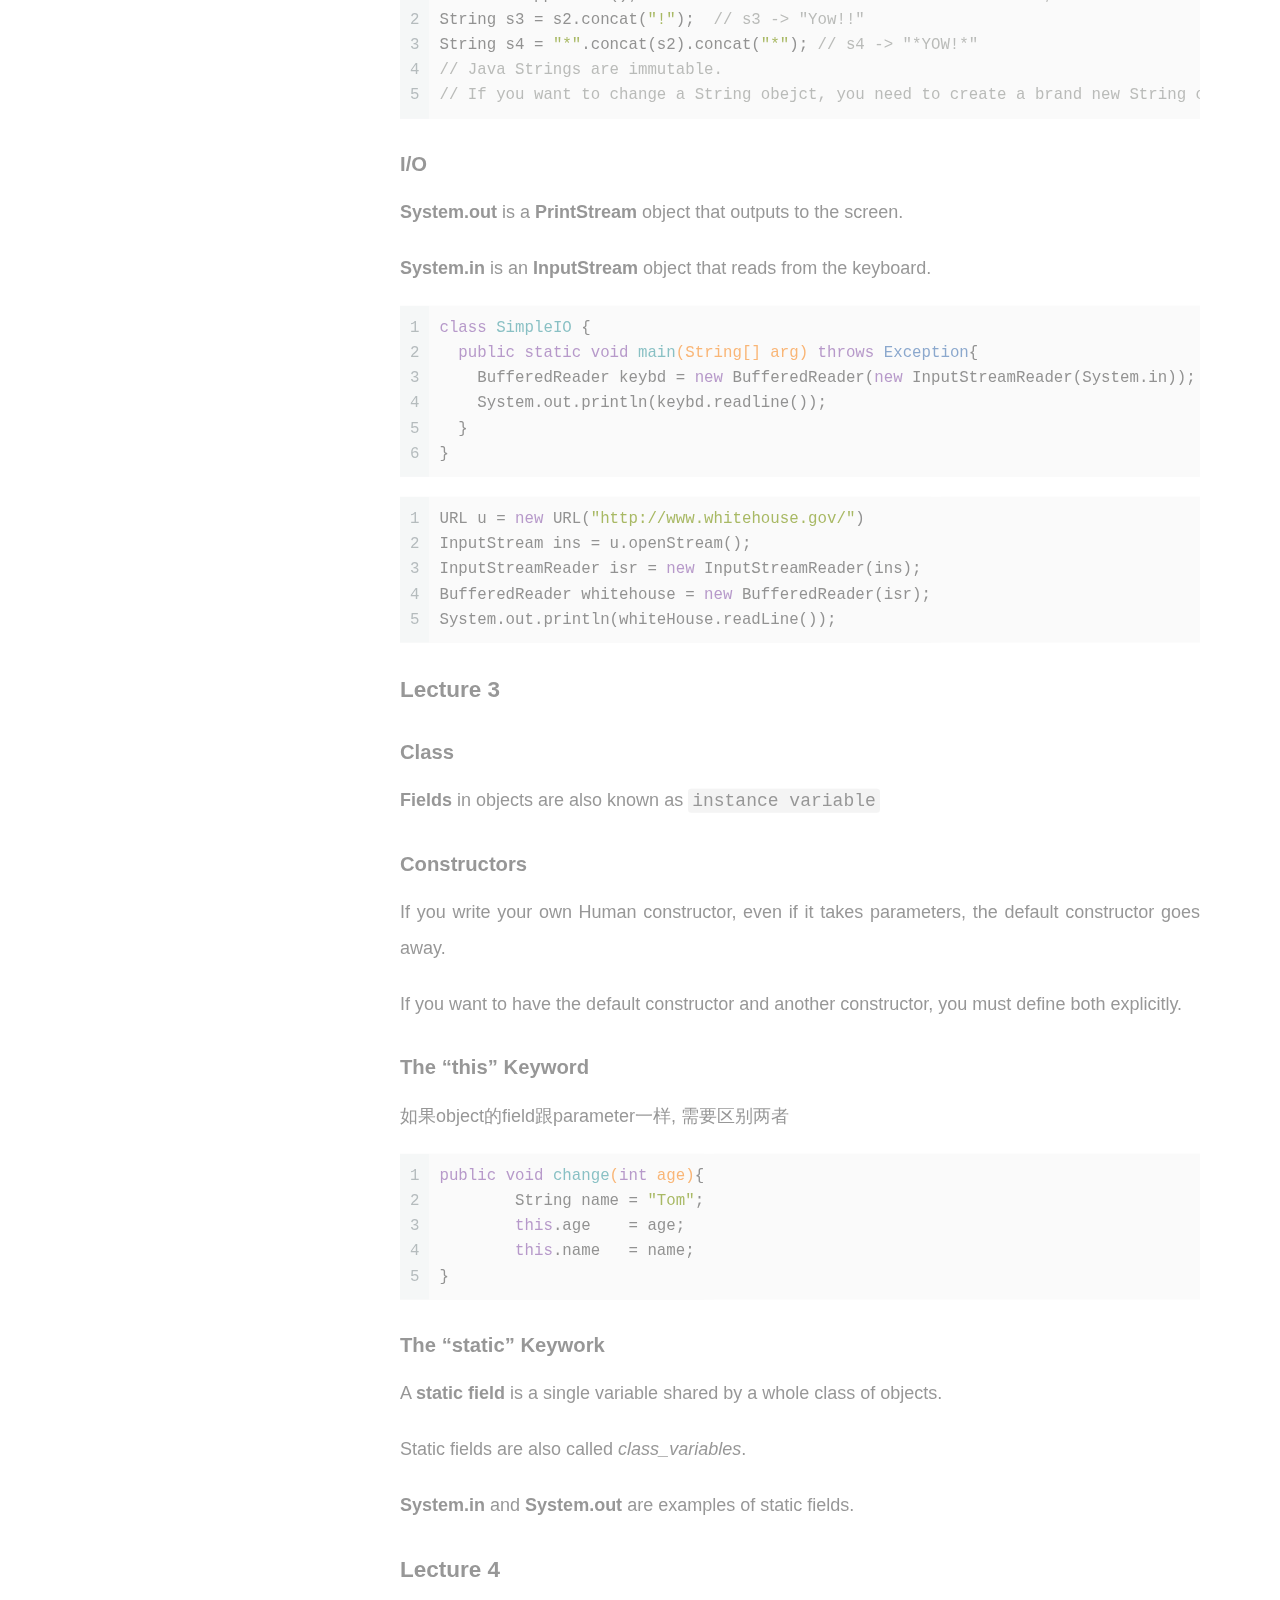
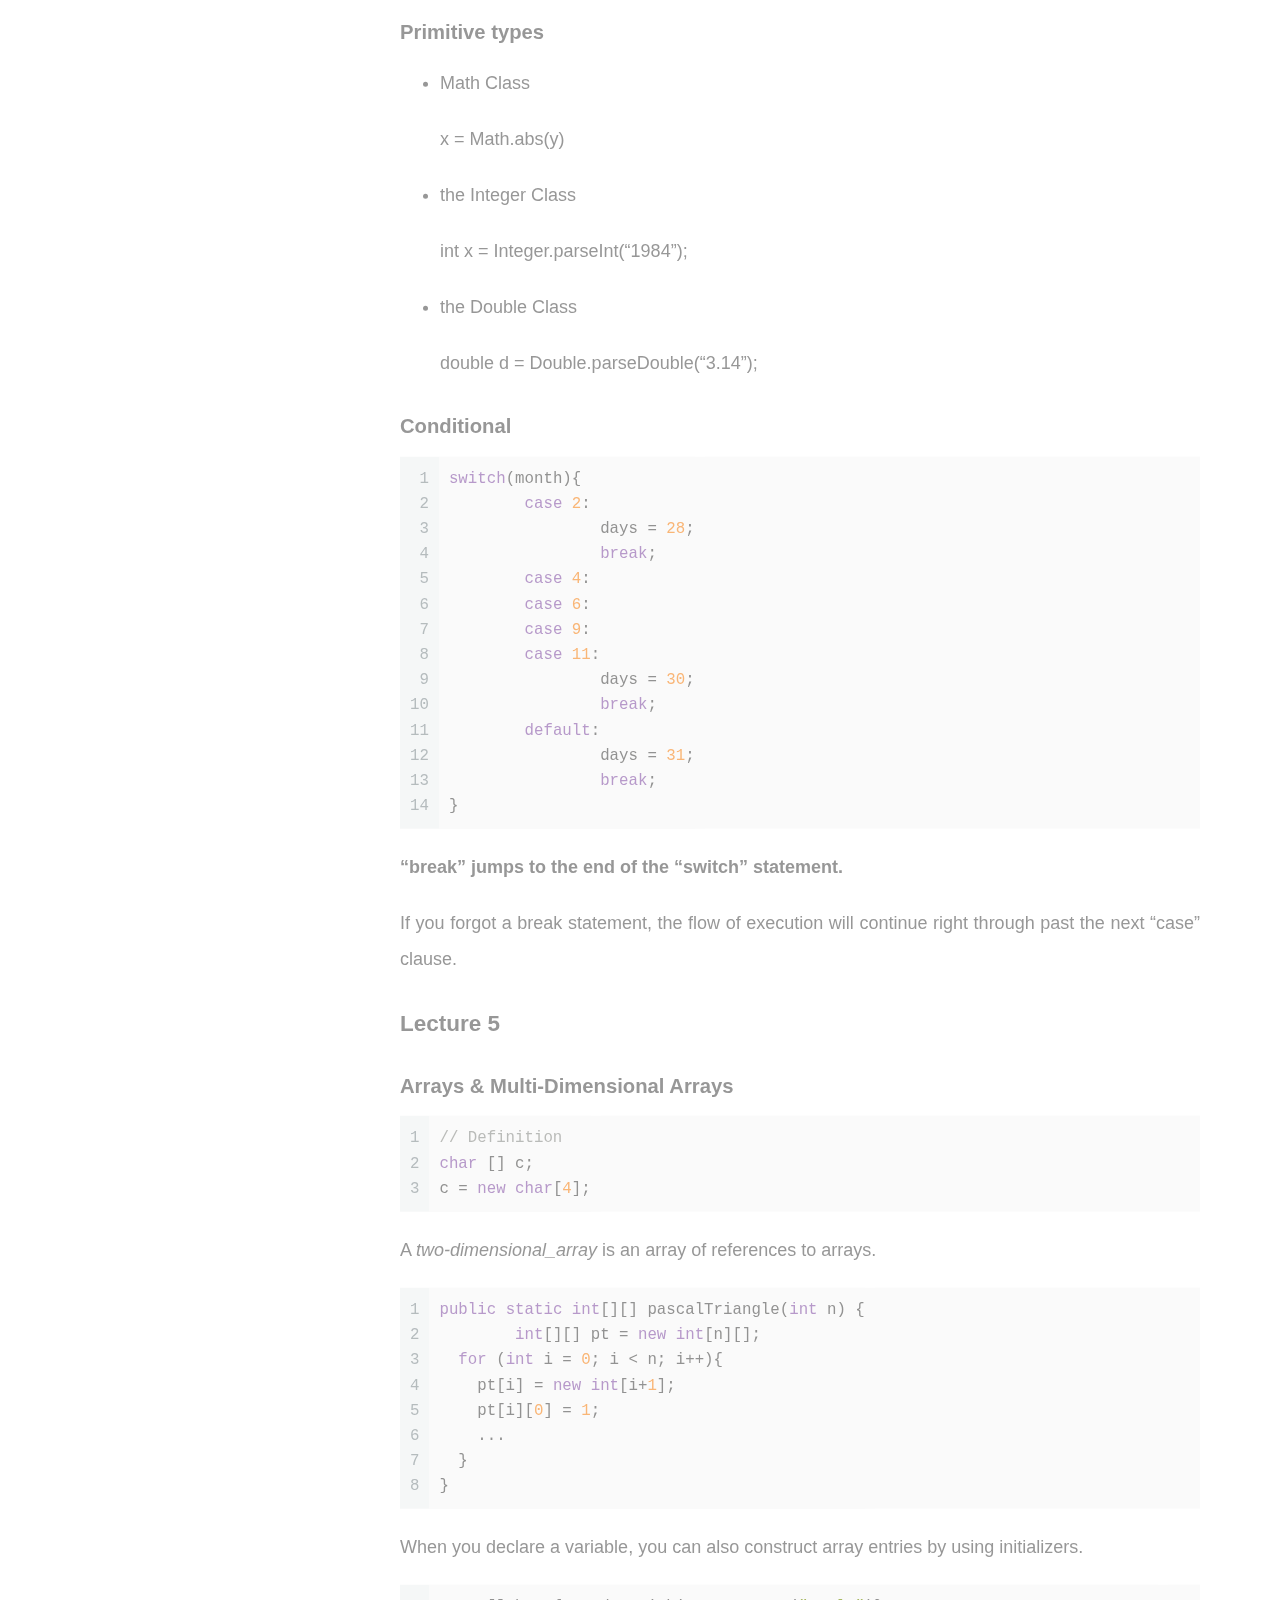
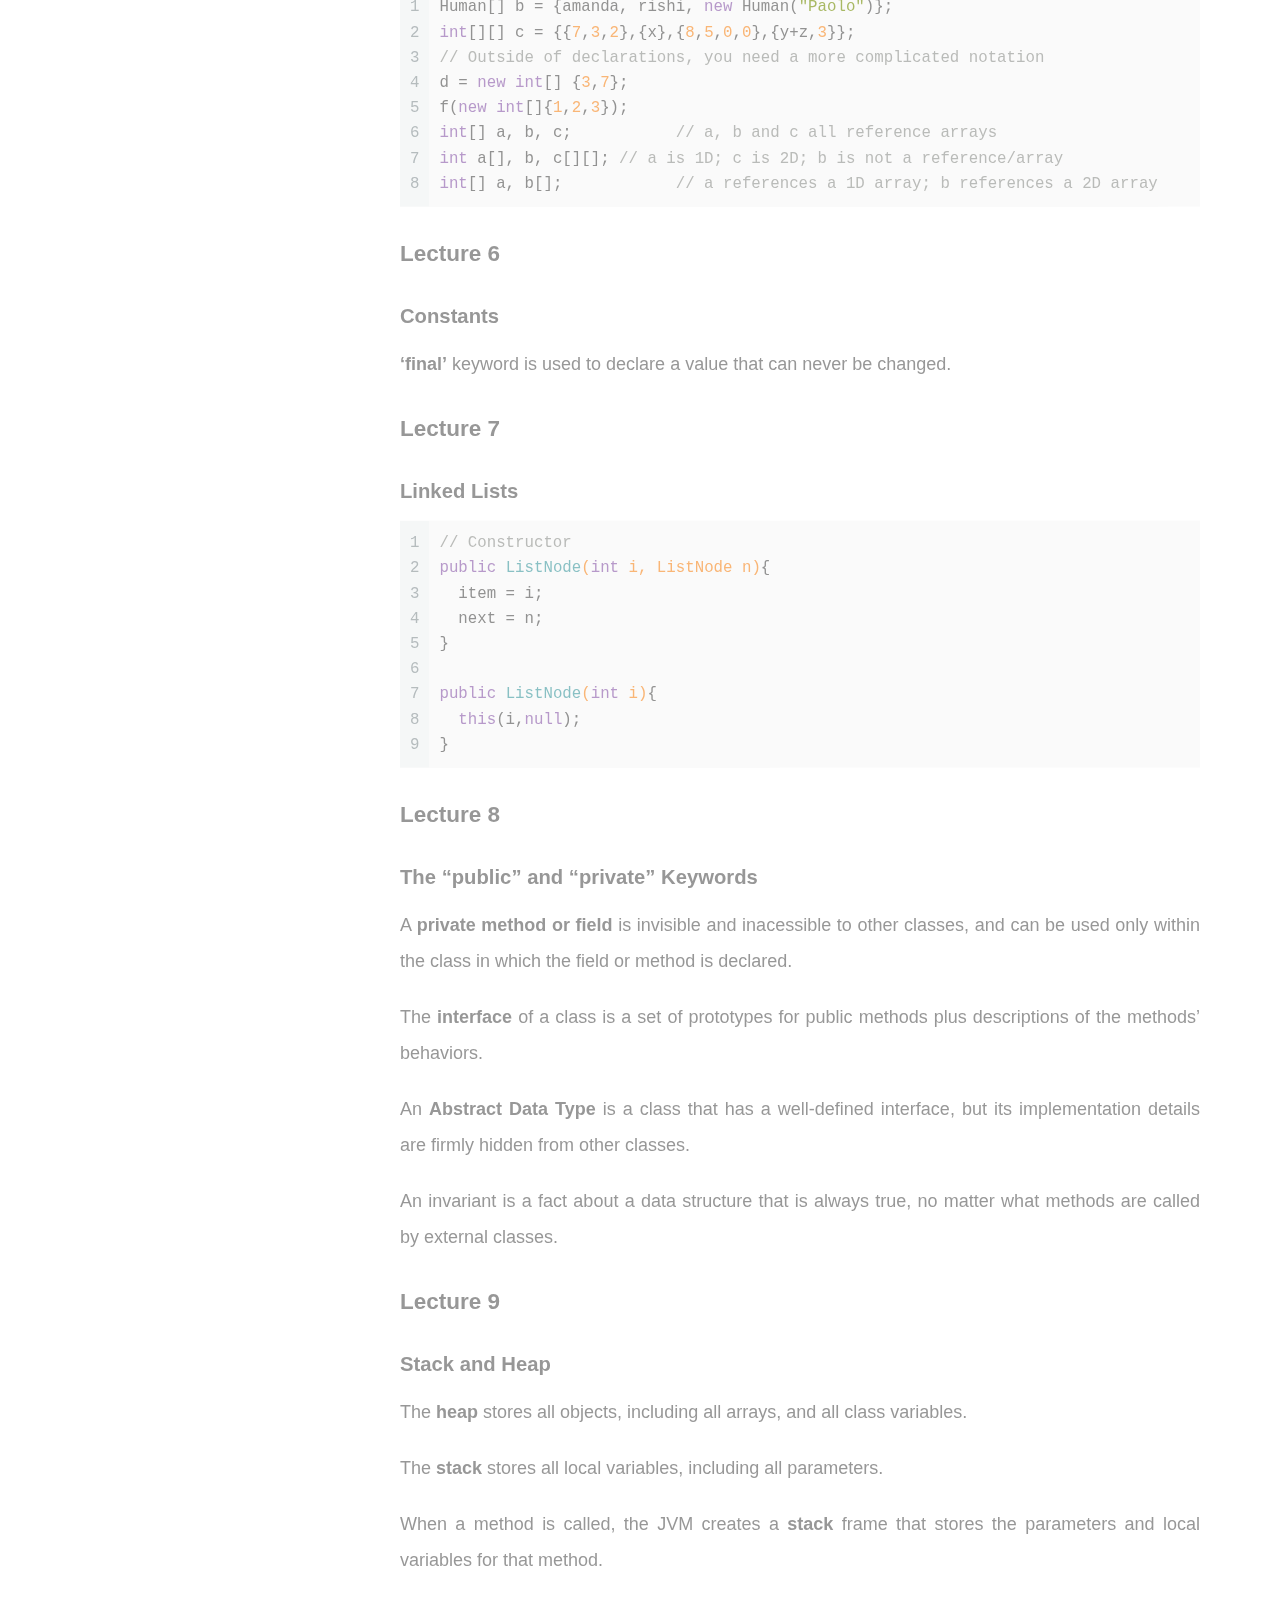
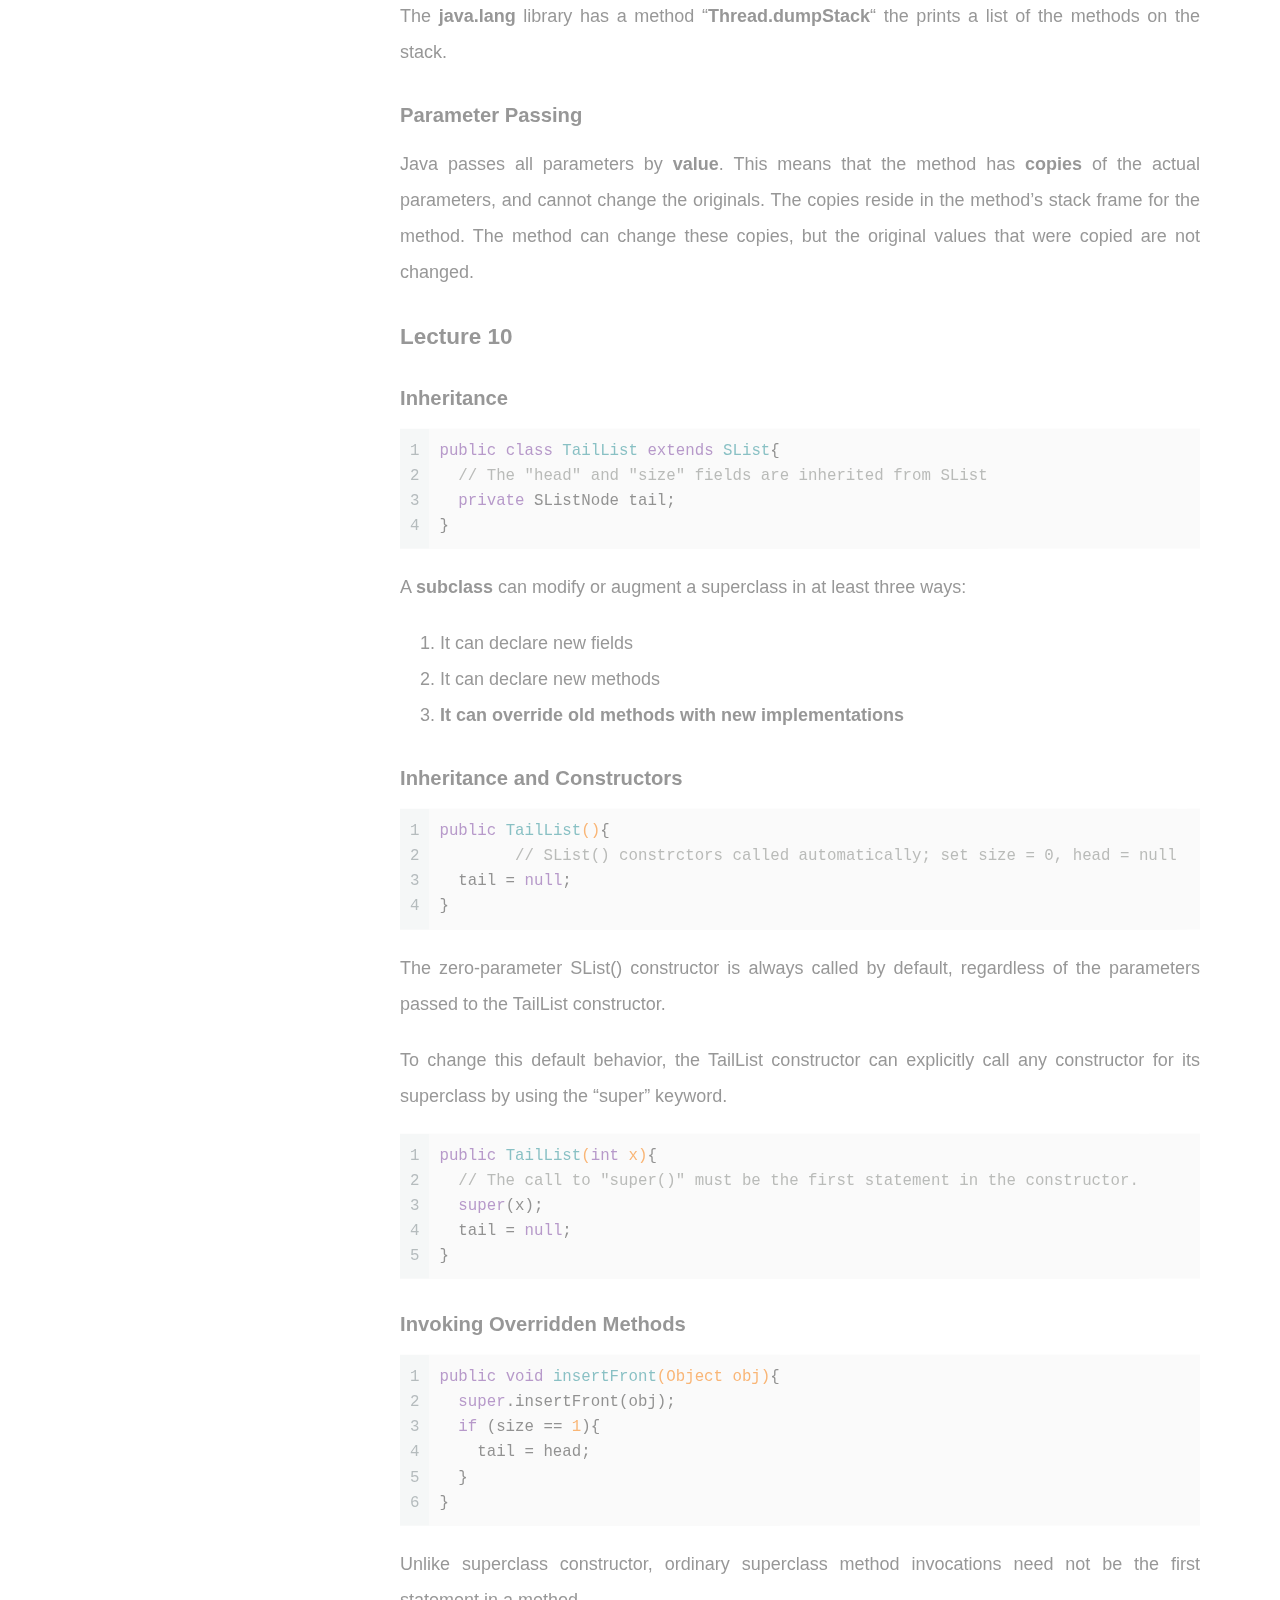
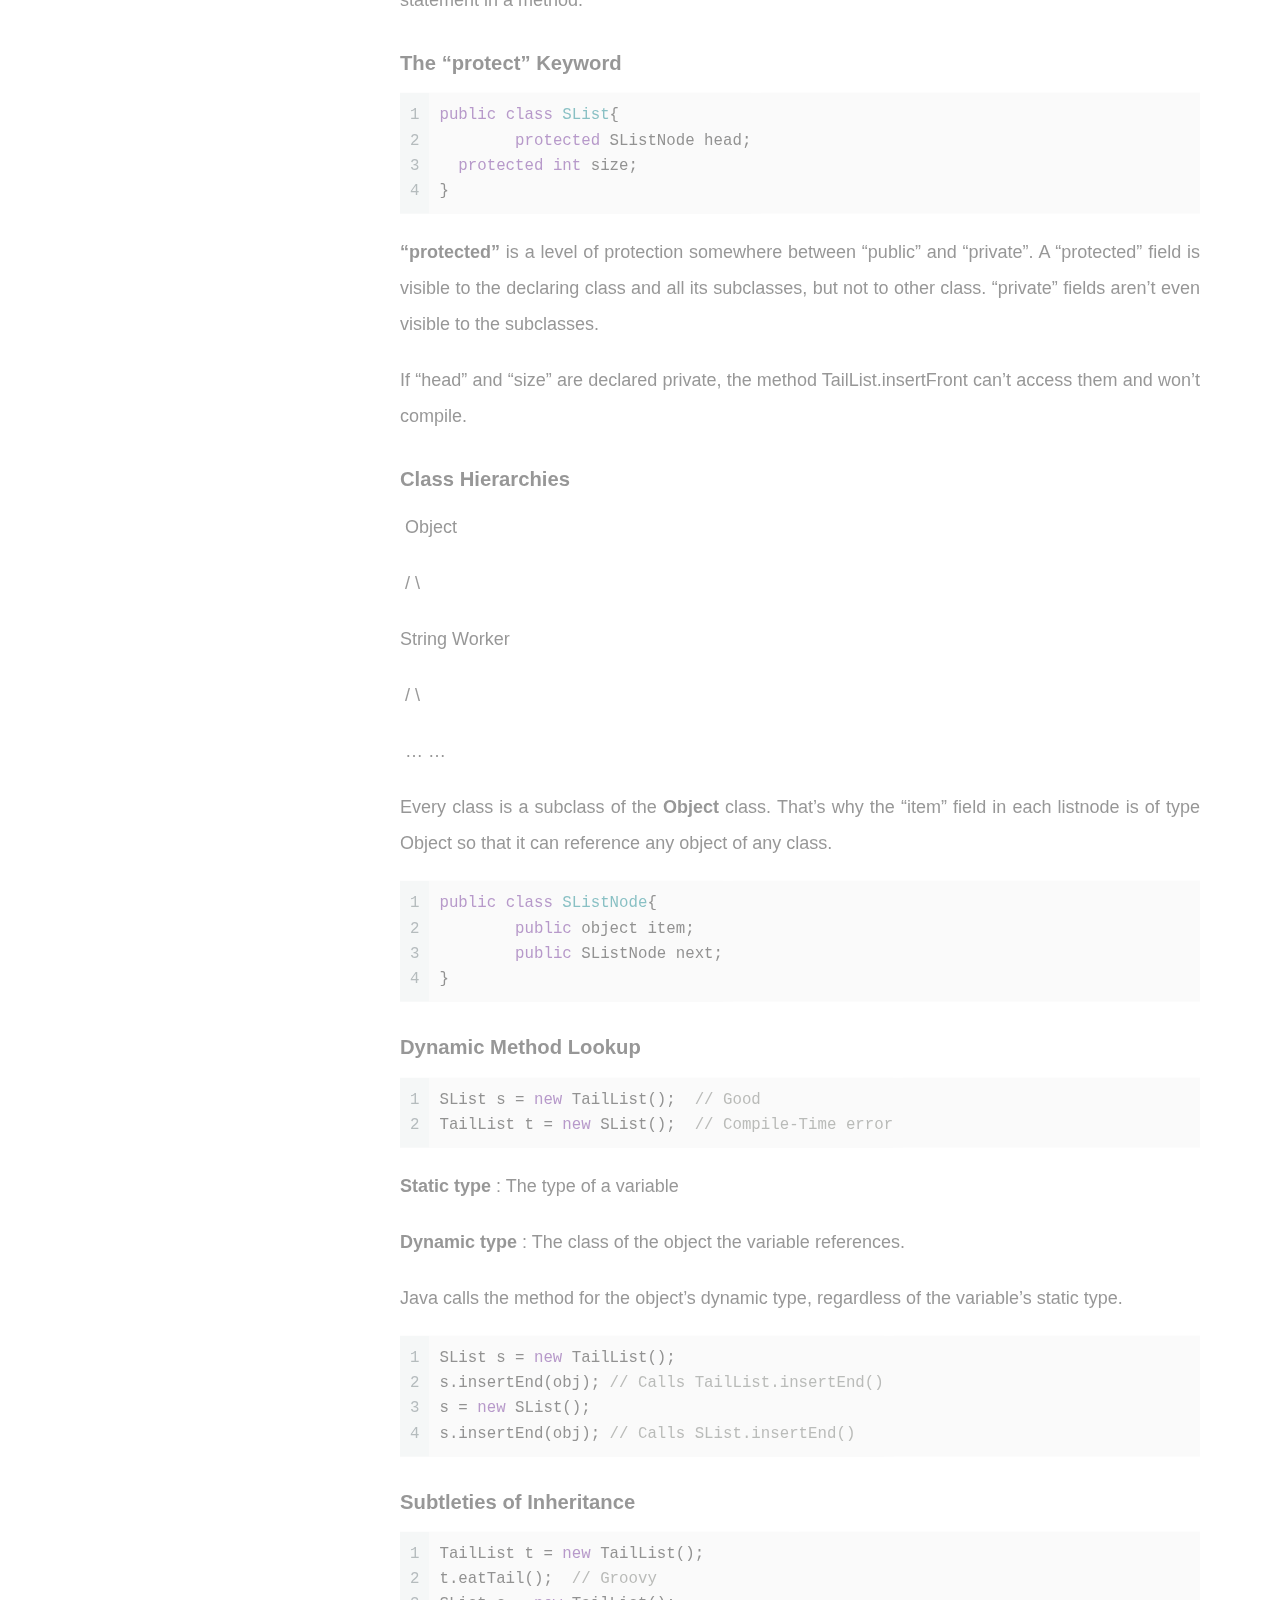
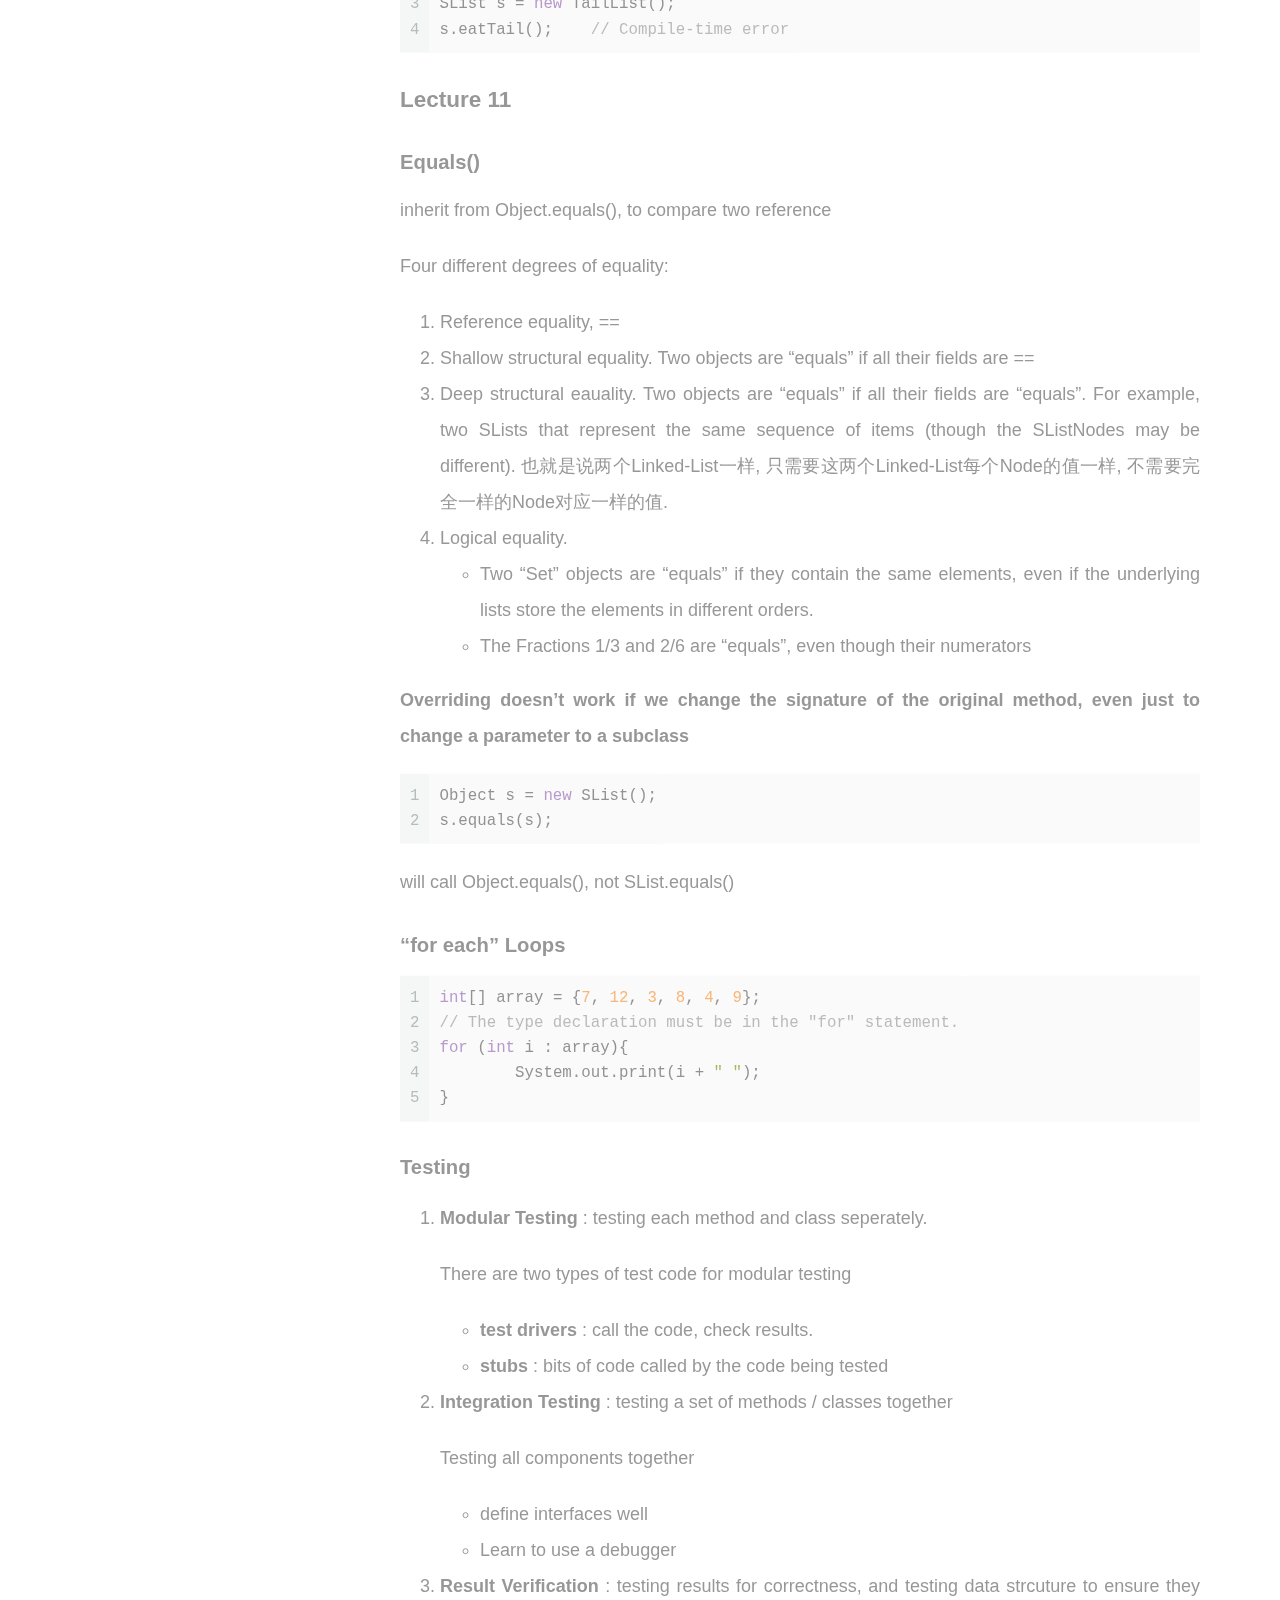
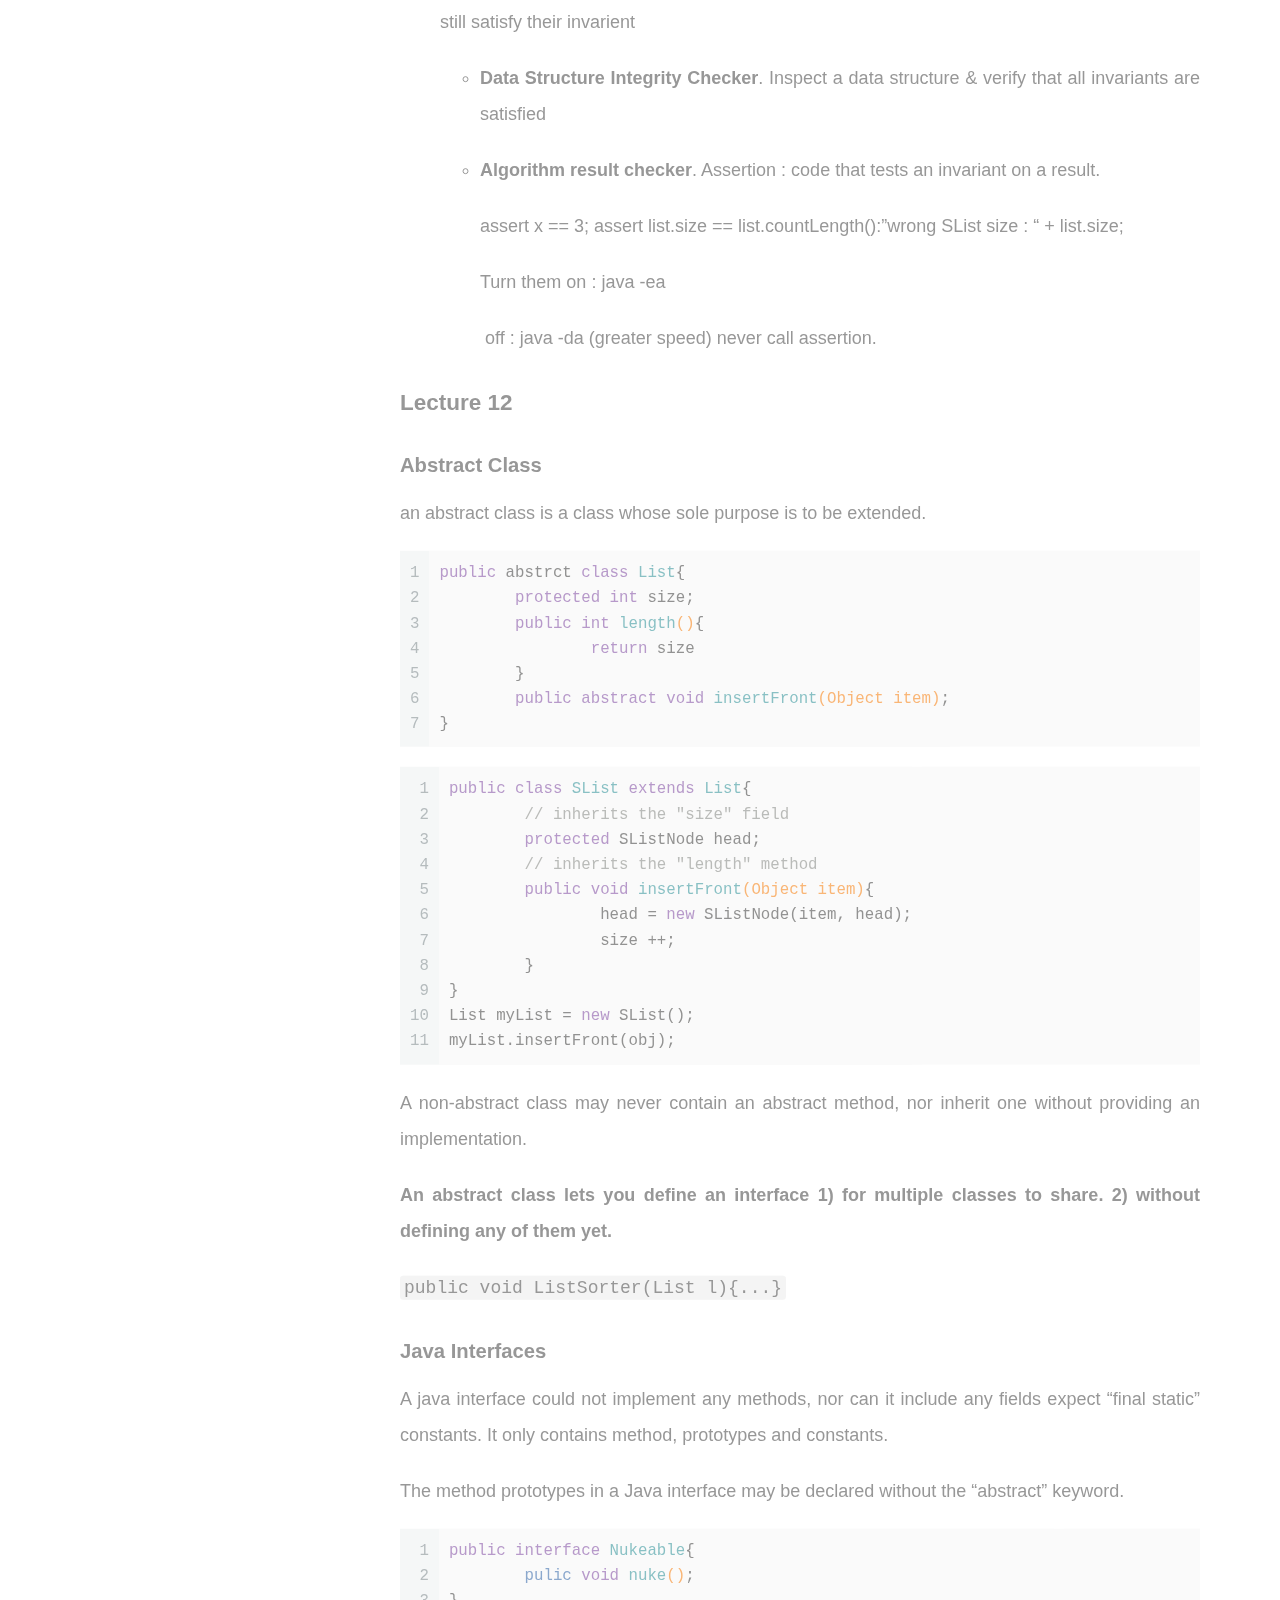
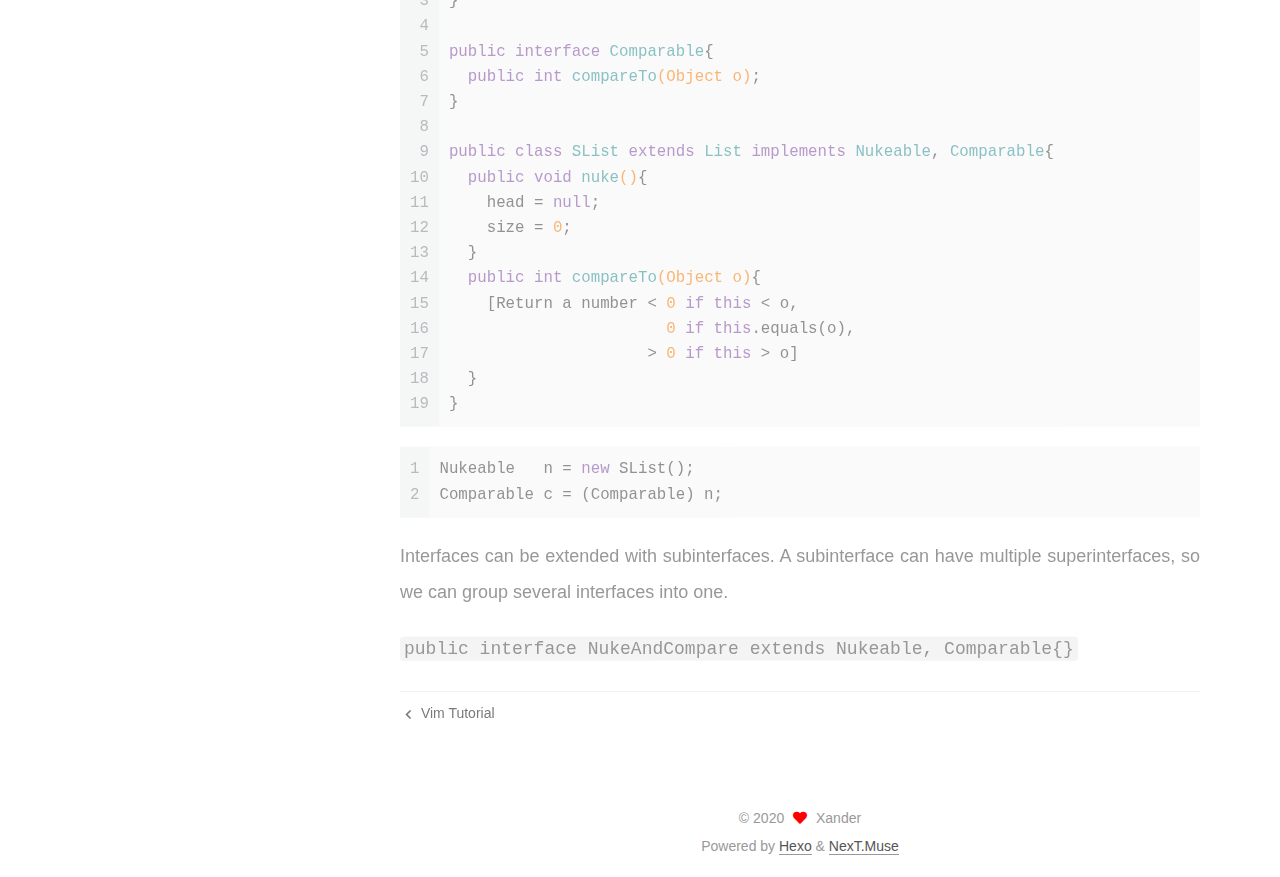
<file: 2020/04/19/CS61B_Note/index.html>
<!DOCTYPE html>
<html lang="en">
<head>
  <meta charset="UTF-8">
<meta name="viewport" content="width=device-width, initial-scale=1, maximum-scale=2">
<meta name="theme-color" content="#222">
<meta name="generator" content="Hexo 4.2.0">
  <link rel="apple-touch-icon" sizes="180x180" href="/images/apple-touch-icon-next.png">
  <link rel="icon" type="image/png" sizes="32x32" href="/images/favicon-32x32-next.png">
  <link rel="icon" type="image/png" sizes="16x16" href="/images/favicon-16x16-next.png">
  <link rel="mask-icon" href="/images/logo.svg" color="#222">

<link rel="stylesheet" href="/css/main.css">


<link rel="stylesheet" href="/lib/font-awesome/css/all.min.css">

<script id="hexo-configurations">
    var NexT = window.NexT || {};
    var CONFIG = {"hostname":"yoursite.com","root":"/","scheme":"Muse","version":"7.8.0","exturl":false,"sidebar":{"position":"left","display":"post","padding":18,"offset":12,"onmobile":false},"copycode":{"enable":false,"show_result":false,"style":null},"back2top":{"enable":true,"sidebar":false,"scrollpercent":false},"bookmark":{"enable":false,"color":"#222","save":"auto"},"fancybox":false,"mediumzoom":false,"lazyload":false,"pangu":false,"comments":{"style":"tabs","active":null,"storage":true,"lazyload":false,"nav":null},"algolia":{"hits":{"per_page":10},"labels":{"input_placeholder":"Search for Posts","hits_empty":"We didn't find any results for the search: ${query}","hits_stats":"${hits} results found in ${time} ms"}},"localsearch":{"enable":false,"trigger":"auto","top_n_per_article":1,"unescape":false,"preload":false},"motion":{"enable":true,"async":false,"transition":{"post_block":"fadeIn","post_header":"slideDownIn","post_body":"slideDownIn","coll_header":"slideLeftIn","sidebar":"slideUpIn"}}};
  </script>

  <meta name="description" content="Lecture Notes for CS61B">
<meta property="og:type" content="article">
<meta property="og:title" content="CS61B Note">
<meta property="og:url" content="http://yoursite.com/2020/04/19/CS61B_Note/index.html">
<meta property="og:site_name" content="zzz&#39;s blog">
<meta property="og:description" content="Lecture Notes for CS61B">
<meta property="og:locale" content="en_US">
<meta property="article:published_time" content="2020-04-20T04:53:08.000Z">
<meta property="article:modified_time" content="2020-04-20T05:16:35.651Z">
<meta property="article:author" content="Xander">
<meta name="twitter:card" content="summary">

<link rel="canonical" href="http://yoursite.com/2020/04/19/CS61B_Note/">


<script id="page-configurations">
  // https://hexo.io/docs/variables.html
  CONFIG.page = {
    sidebar: "",
    isHome : false,
    isPost : true,
    lang   : 'en'
  };
</script>

  <title>CS61B Note | zzz's blog</title>
  






  <noscript>
  <style>
  .use-motion .brand,
  .use-motion .menu-item,
  .sidebar-inner,
  .use-motion .post-block,
  .use-motion .pagination,
  .use-motion .comments,
  .use-motion .post-header,
  .use-motion .post-body,
  .use-motion .collection-header { opacity: initial; }

  .use-motion .site-title,
  .use-motion .site-subtitle {
    opacity: initial;
    top: initial;
  }

  .use-motion .logo-line-before i { left: initial; }
  .use-motion .logo-line-after i { right: initial; }
  </style>
</noscript>

</head>

<body itemscope itemtype="http://schema.org/WebPage">
  <div class="container use-motion">
    <div class="headband"></div>

    <header class="header" itemscope itemtype="http://schema.org/WPHeader">
      <div class="header-inner"><div class="site-brand-container">
  <div class="site-nav-toggle">
    <div class="toggle" aria-label="Toggle navigation bar">
      <span class="toggle-line toggle-line-first"></span>
      <span class="toggle-line toggle-line-middle"></span>
      <span class="toggle-line toggle-line-last"></span>
    </div>
  </div>

  <div class="site-meta">

    <a href="/" class="brand" rel="start">
      <span class="logo-line-before"><i></i></span>
      <h1 class="site-title">zzz's blog</h1>
      <span class="logo-line-after"><i></i></span>
    </a>
  </div>

  <div class="site-nav-right">
    <div class="toggle popup-trigger">
    </div>
  </div>
</div>




<nav class="site-nav">
  <ul id="menu" class="main-menu menu">
        <li class="menu-item menu-item-home">

    <a href="/" rel="section"><i class="fa fa-home fa-fw"></i>Home</a>

  </li>
        <li class="menu-item menu-item-archives">

    <a href="/archives/" rel="section"><i class="fa fa-archive fa-fw"></i>Archives</a>

  </li>
  </ul>
</nav>




</div>
    </header>

    
  <div class="back-to-top">
    <i class="fa fa-arrow-up"></i>
    <span>0%</span>
  </div>


    <main class="main">
      <div class="main-inner">
        <div class="content-wrap">
          

          <div class="content post posts-expand">
            

    
  
  
  <article itemscope itemtype="http://schema.org/Article" class="post-block" lang="en">
    <link itemprop="mainEntityOfPage" href="http://yoursite.com/2020/04/19/CS61B_Note/">

    <span hidden itemprop="author" itemscope itemtype="http://schema.org/Person">
      <meta itemprop="image" content="/images/avatar.gif">
      <meta itemprop="name" content="Xander">
      <meta itemprop="description" content="">
    </span>

    <span hidden itemprop="publisher" itemscope itemtype="http://schema.org/Organization">
      <meta itemprop="name" content="zzz's blog">
    </span>
      <header class="post-header">
        <h1 class="post-title" itemprop="name headline">
          CS61B Note
        </h1>

        <div class="post-meta">
            <span class="post-meta-item">
              <span class="post-meta-item-icon">
                <i class="far fa-calendar"></i>
              </span>
              <span class="post-meta-item-text">Posted on</span>
              

              <time title="Created: 2020-04-19 21:53:08 / Modified: 22:16:35" itemprop="dateCreated datePublished" datetime="2020-04-19T21:53:08-07:00">2020-04-19</time>
            </span>

          

        </div>
      </header>

    
    
    
    <div class="post-body" itemprop="articleBody">

      
        <p>Lecture Notes for CS61B</p>
<a id="more"></a>

<h3 id="Lecture-1"><a href="#Lecture-1" class="headerlink" title="Lecture 1"></a>Lecture 1</h3><h4 id="Object-oriented-programming"><a href="#Object-oriented-programming" class="headerlink" title="Object-oriented programming"></a>Object-oriented programming</h4><ul>
<li>Object: An object is a repository of data.</li>
<li>Class : A class is a type of object.</li>
<li>Method : A procedure or function that operates on an object or a class.</li>
<li>Inheritance : A class may inherit properties from a more general class.</li>
<li>Polymorphism : The ability to have one method call work on several different classes of objects.</li>
</ul>
<p>The one thing that truly <strong>distinguishes</strong> object-oriented languages from procedural languages (C, Fortran, Basic, Pascal) is <strong>polymorphism</strong>.</p>
<h4 id="Variable"><a href="#Variable" class="headerlink" title="Variable"></a>Variable</h4><ol>
<li>Store number     </li>
<li>Reference to object</li>
</ol>
<figure class="highlight java"><table><tr><td class="gutter"><pre><span class="line">1</span><br><span class="line">2</span><br><span class="line">3</span><br><span class="line">4</span><br><span class="line">5</span><br><span class="line">6</span><br><span class="line">7</span><br><span class="line">8</span><br></pre></td><td class="code"><pre><span class="line"><span class="class"><span class="keyword">class</span> <span class="title">HelloWorld</span> </span>&#123;</span><br><span class="line">	<span class="function"><span class="keyword">public</span> <span class="keyword">static</span> <span class="keyword">void</span> <span class="title">main</span> <span class="params">(String[] args)</span></span>&#123;</span><br><span class="line">    System.out.println(<span class="string">"Hello,world"</span>);</span><br><span class="line">  &#125;</span><br><span class="line">&#125;</span><br><span class="line"><span class="comment">// The classes are "HelloWorld", "String", and "System".</span></span><br><span class="line"><span class="comment">// The objects are "args", "System.out", and the string "Hello, world".</span></span><br><span class="line"><span class="comment">// The methods are "main" and "println".</span></span><br></pre></td></tr></table></figure>

<h3 id="Lecture-2"><a href="#Lecture-2" class="headerlink" title="Lecture 2"></a>Lecture 2</h3><h4 id="Constructor"><a href="#Constructor" class="headerlink" title="Constructor"></a>Constructor</h4><figure class="highlight java"><table><tr><td class="gutter"><pre><span class="line">1</span><br><span class="line">2</span><br><span class="line">3</span><br></pre></td><td class="code"><pre><span class="line">String s = <span class="keyword">new</span> String();</span><br><span class="line">String s2 = s; 		 <span class="comment">// s and s2 reference to the same object</span></span><br><span class="line">s2 = <span class="keyword">new</span> String(s) <span class="comment">// Construct a copy of object; store reference in s2</span></span><br></pre></td></tr></table></figure>



<h4 id="Method"><a href="#Method" class="headerlink" title="Method"></a>Method</h4><figure class="highlight java"><table><tr><td class="gutter"><pre><span class="line">1</span><br><span class="line">2</span><br><span class="line">3</span><br><span class="line">4</span><br><span class="line">5</span><br></pre></td><td class="code"><pre><span class="line">s2 = s.toUppercase();				 <span class="comment">//  s -&gt; "Yow!", s2 -&gt; "YOW!"</span></span><br><span class="line">String s3 = s2.concat(<span class="string">"!"</span>);  <span class="comment">// s3 -&gt; "Yow!!"</span></span><br><span class="line">String s4 = <span class="string">"*"</span>.concat(s2).concat(<span class="string">"*"</span>); <span class="comment">// s4 -&gt; "*YOW!*"</span></span><br><span class="line"><span class="comment">// Java Strings are immutable.</span></span><br><span class="line"><span class="comment">// If you want to change a String obejct, you need to create a brand new String object</span></span><br></pre></td></tr></table></figure>



<h4 id="I-O"><a href="#I-O" class="headerlink" title="I/O"></a>I/O</h4><p><strong>System.out</strong> is a <strong>PrintStream</strong> object that outputs to the screen.</p>
<p><strong>System.in</strong> is an <strong>InputStream</strong> object that reads from the keyboard.</p>
<figure class="highlight java"><table><tr><td class="gutter"><pre><span class="line">1</span><br><span class="line">2</span><br><span class="line">3</span><br><span class="line">4</span><br><span class="line">5</span><br><span class="line">6</span><br></pre></td><td class="code"><pre><span class="line"><span class="class"><span class="keyword">class</span> <span class="title">SimpleIO</span> </span>&#123;</span><br><span class="line">  <span class="function"><span class="keyword">public</span> <span class="keyword">static</span> <span class="keyword">void</span> <span class="title">main</span><span class="params">(String[] arg)</span> <span class="keyword">throws</span> Exception</span>&#123;</span><br><span class="line">    BufferedReader keybd = <span class="keyword">new</span> BufferedReader(<span class="keyword">new</span> InputStreamReader(System.in));</span><br><span class="line">    System.out.println(keybd.readline());</span><br><span class="line">  &#125;</span><br><span class="line">&#125;</span><br></pre></td></tr></table></figure>



<figure class="highlight java"><table><tr><td class="gutter"><pre><span class="line">1</span><br><span class="line">2</span><br><span class="line">3</span><br><span class="line">4</span><br><span class="line">5</span><br></pre></td><td class="code"><pre><span class="line">URL u = <span class="keyword">new</span> URL(<span class="string">"http://www.whitehouse.gov/"</span>)</span><br><span class="line">InputStream ins = u.openStream();</span><br><span class="line">InputStreamReader isr = <span class="keyword">new</span> InputStreamReader(ins);</span><br><span class="line">BufferedReader whitehouse = <span class="keyword">new</span> BufferedReader(isr);</span><br><span class="line">System.out.println(whiteHouse.readLine());</span><br></pre></td></tr></table></figure>



<h3 id="Lecture-3"><a href="#Lecture-3" class="headerlink" title="Lecture 3"></a>Lecture 3</h3><h4 id="Class"><a href="#Class" class="headerlink" title="Class"></a>Class</h4><p><strong>Fields</strong> in objects are also known as <code>instance variable</code></p>
<h4 id="Constructors"><a href="#Constructors" class="headerlink" title="Constructors"></a>Constructors</h4><p>If you write your own Human constructor, even if it takes parameters, the default constructor goes away.</p>
<p>If you want to have the default constructor and another constructor, you must define both explicitly.</p>
<h4 id="The-“this”-Keyword"><a href="#The-“this”-Keyword" class="headerlink" title="The “this” Keyword"></a>The “this” Keyword</h4><p>如果object的field跟parameter一样, 需要区别两者</p>
<figure class="highlight java"><table><tr><td class="gutter"><pre><span class="line">1</span><br><span class="line">2</span><br><span class="line">3</span><br><span class="line">4</span><br><span class="line">5</span><br></pre></td><td class="code"><pre><span class="line"><span class="function"><span class="keyword">public</span> <span class="keyword">void</span> <span class="title">change</span><span class="params">(<span class="keyword">int</span> age)</span></span>&#123;</span><br><span class="line">	String name = <span class="string">"Tom"</span>;</span><br><span class="line">	<span class="keyword">this</span>.age    = age;</span><br><span class="line">	<span class="keyword">this</span>.name   = name;</span><br><span class="line">&#125;</span><br></pre></td></tr></table></figure>



<h4 id="The-“static”-Keywork"><a href="#The-“static”-Keywork" class="headerlink" title="The “static” Keywork"></a>The “static” Keywork</h4><p>A <strong>static field</strong> is a single variable shared by a whole class of objects.</p>
<p>Static fields are also called <em>class_variables</em>.</p>
<p><strong>System.in</strong> and <strong>System.out</strong> are examples of static fields.</p>
<h3 id="Lecture-4"><a href="#Lecture-4" class="headerlink" title="Lecture 4"></a>Lecture 4</h3><h4 id="Primitive-types"><a href="#Primitive-types" class="headerlink" title="Primitive types"></a>Primitive types</h4><ul>
<li><p>Math Class</p>
<p>x = Math.abs(y)</p>
</li>
<li><p>the Integer Class</p>
<p>int x = Integer.parseInt(“1984”);</p>
</li>
<li><p>the Double Class</p>
<p>double d = Double.parseDouble(“3.14”);</p>
</li>
</ul>
<h4 id="Conditional"><a href="#Conditional" class="headerlink" title="Conditional"></a>Conditional</h4><figure class="highlight java"><table><tr><td class="gutter"><pre><span class="line">1</span><br><span class="line">2</span><br><span class="line">3</span><br><span class="line">4</span><br><span class="line">5</span><br><span class="line">6</span><br><span class="line">7</span><br><span class="line">8</span><br><span class="line">9</span><br><span class="line">10</span><br><span class="line">11</span><br><span class="line">12</span><br><span class="line">13</span><br><span class="line">14</span><br></pre></td><td class="code"><pre><span class="line"><span class="keyword">switch</span>(month)&#123;</span><br><span class="line">	<span class="keyword">case</span> <span class="number">2</span>:</span><br><span class="line">		days = <span class="number">28</span>;</span><br><span class="line">		<span class="keyword">break</span>;</span><br><span class="line">	<span class="keyword">case</span> <span class="number">4</span>:</span><br><span class="line">	<span class="keyword">case</span> <span class="number">6</span>:</span><br><span class="line">	<span class="keyword">case</span> <span class="number">9</span>:</span><br><span class="line">	<span class="keyword">case</span> <span class="number">11</span>:</span><br><span class="line">		days = <span class="number">30</span>;</span><br><span class="line">		<span class="keyword">break</span>;</span><br><span class="line">	<span class="keyword">default</span>:</span><br><span class="line">		days = <span class="number">31</span>;</span><br><span class="line">		<span class="keyword">break</span>;</span><br><span class="line">&#125;</span><br></pre></td></tr></table></figure>

<p><strong>“break” jumps to the end of the “switch” statement.</strong></p>
<p>If you forgot a break statement, the flow of execution will continue right through past the next “case” clause.</p>
<h3 id="Lecture-5"><a href="#Lecture-5" class="headerlink" title="Lecture 5"></a>Lecture 5</h3><h4 id="Arrays-amp-Multi-Dimensional-Arrays"><a href="#Arrays-amp-Multi-Dimensional-Arrays" class="headerlink" title="Arrays &amp; Multi-Dimensional Arrays"></a>Arrays &amp; Multi-Dimensional Arrays</h4><figure class="highlight java"><table><tr><td class="gutter"><pre><span class="line">1</span><br><span class="line">2</span><br><span class="line">3</span><br></pre></td><td class="code"><pre><span class="line"><span class="comment">// Definition</span></span><br><span class="line"><span class="keyword">char</span> [] c;</span><br><span class="line">c = <span class="keyword">new</span> <span class="keyword">char</span>[<span class="number">4</span>];</span><br></pre></td></tr></table></figure>

<p>A <em>two-dimensional_array</em> is an array of references to arrays.</p>
<figure class="highlight java"><table><tr><td class="gutter"><pre><span class="line">1</span><br><span class="line">2</span><br><span class="line">3</span><br><span class="line">4</span><br><span class="line">5</span><br><span class="line">6</span><br><span class="line">7</span><br><span class="line">8</span><br></pre></td><td class="code"><pre><span class="line"><span class="keyword">public</span> <span class="keyword">static</span> <span class="keyword">int</span>[][] pascalTriangle(<span class="keyword">int</span> n) &#123;</span><br><span class="line">	<span class="keyword">int</span>[][] pt = <span class="keyword">new</span> <span class="keyword">int</span>[n][];</span><br><span class="line">  <span class="keyword">for</span> (<span class="keyword">int</span> i = <span class="number">0</span>; i &lt; n; i++)&#123;</span><br><span class="line">    pt[i] = <span class="keyword">new</span> <span class="keyword">int</span>[i+<span class="number">1</span>];</span><br><span class="line">    pt[i][<span class="number">0</span>] = <span class="number">1</span>;</span><br><span class="line">    ...</span><br><span class="line">  &#125;</span><br><span class="line">&#125;</span><br></pre></td></tr></table></figure>

<p>When you declare a variable, you can also construct array entries by using initializers.</p>
<figure class="highlight java"><table><tr><td class="gutter"><pre><span class="line">1</span><br><span class="line">2</span><br><span class="line">3</span><br><span class="line">4</span><br><span class="line">5</span><br><span class="line">6</span><br><span class="line">7</span><br><span class="line">8</span><br></pre></td><td class="code"><pre><span class="line">Human[] b = &#123;amanda, rishi, <span class="keyword">new</span> Human(<span class="string">"Paolo"</span>)&#125;;</span><br><span class="line"><span class="keyword">int</span>[][] c = &#123;&#123;<span class="number">7</span>,<span class="number">3</span>,<span class="number">2</span>&#125;,&#123;x&#125;,&#123;<span class="number">8</span>,<span class="number">5</span>,<span class="number">0</span>,<span class="number">0</span>&#125;,&#123;y+z,<span class="number">3</span>&#125;&#125;;</span><br><span class="line"><span class="comment">// Outside of declarations, you need a more complicated notation</span></span><br><span class="line">d = <span class="keyword">new</span> <span class="keyword">int</span>[] &#123;<span class="number">3</span>,<span class="number">7</span>&#125;;</span><br><span class="line">f(<span class="keyword">new</span> <span class="keyword">int</span>[]&#123;<span class="number">1</span>,<span class="number">2</span>,<span class="number">3</span>&#125;);</span><br><span class="line"><span class="keyword">int</span>[] a, b, c; 		 <span class="comment">// a, b and c all reference arrays</span></span><br><span class="line"><span class="keyword">int</span> a[], b, c[][]; <span class="comment">// a is 1D; c is 2D; b is not a reference/array</span></span><br><span class="line"><span class="keyword">int</span>[] a, b[]; 		 <span class="comment">// a references a 1D array; b references a 2D array</span></span><br></pre></td></tr></table></figure>



<h3 id="Lecture-6"><a href="#Lecture-6" class="headerlink" title="Lecture 6"></a>Lecture 6</h3><h4 id="Constants"><a href="#Constants" class="headerlink" title="Constants"></a>Constants</h4><p><strong>‘final’</strong> keyword is used to declare a value that can never be changed.</p>
<h3 id="Lecture-7"><a href="#Lecture-7" class="headerlink" title="Lecture 7"></a>Lecture 7</h3><h4 id="Linked-Lists"><a href="#Linked-Lists" class="headerlink" title="Linked Lists"></a>Linked Lists</h4><figure class="highlight java"><table><tr><td class="gutter"><pre><span class="line">1</span><br><span class="line">2</span><br><span class="line">3</span><br><span class="line">4</span><br><span class="line">5</span><br><span class="line">6</span><br><span class="line">7</span><br><span class="line">8</span><br><span class="line">9</span><br></pre></td><td class="code"><pre><span class="line"><span class="comment">// Constructor</span></span><br><span class="line"><span class="function"><span class="keyword">public</span> <span class="title">ListNode</span><span class="params">(<span class="keyword">int</span> i, ListNode n)</span></span>&#123;</span><br><span class="line">  item = i;</span><br><span class="line">  next = n;</span><br><span class="line">&#125;</span><br><span class="line"></span><br><span class="line"><span class="function"><span class="keyword">public</span> <span class="title">ListNode</span><span class="params">(<span class="keyword">int</span> i)</span></span>&#123;</span><br><span class="line">  <span class="keyword">this</span>(i,<span class="keyword">null</span>);</span><br><span class="line">&#125;</span><br></pre></td></tr></table></figure>



<h3 id="Lecture-8"><a href="#Lecture-8" class="headerlink" title="Lecture 8"></a>Lecture 8</h3><h4 id="The-“public”-and-“private”-Keywords"><a href="#The-“public”-and-“private”-Keywords" class="headerlink" title="The “public” and “private” Keywords"></a>The “public” and “private” Keywords</h4><p>A <strong>private method or field</strong> is invisible and inacessible to other classes, and can be used only within the class in which the field or method is declared.</p>
<p>The <strong>interface</strong> of a class is a set of prototypes for public methods plus descriptions of the methods’ behaviors.</p>
<p>An <strong>Abstract Data Type</strong> is a class that has a well-defined interface, but its implementation details are firmly hidden from other classes.</p>
<p>An invariant is a fact about a data structure that is always true, no matter what methods are called by external classes.</p>
<h3 id="Lecture-9"><a href="#Lecture-9" class="headerlink" title="Lecture 9"></a>Lecture 9</h3><h4 id="Stack-and-Heap"><a href="#Stack-and-Heap" class="headerlink" title="Stack and Heap"></a>Stack and Heap</h4><p>The <strong>heap</strong> stores all objects, including all arrays, and all class variables.</p>
<p>The <strong>stack</strong> stores all local variables, including all parameters.</p>
<p>When a method is called, the JVM creates a <strong>stack</strong> frame that stores the parameters and local variables for that method.</p>
<p>The <strong>java.lang</strong> library has a method “<strong>Thread.dumpStack</strong>“ the prints a list of the methods on the stack.</p>
<h4 id="Parameter-Passing"><a href="#Parameter-Passing" class="headerlink" title="Parameter Passing"></a>Parameter Passing</h4><p>Java passes all parameters by <strong>value</strong>. This means that the method has <strong>copies</strong> of the actual parameters, and cannot change the originals. The copies reside in the method’s stack frame for the method. The method can change these copies, but the original values that were copied are not changed.</p>
<h3 id="Lecture-10"><a href="#Lecture-10" class="headerlink" title="Lecture 10"></a>Lecture 10</h3><h4 id="Inheritance"><a href="#Inheritance" class="headerlink" title="Inheritance"></a>Inheritance</h4><figure class="highlight java"><table><tr><td class="gutter"><pre><span class="line">1</span><br><span class="line">2</span><br><span class="line">3</span><br><span class="line">4</span><br></pre></td><td class="code"><pre><span class="line"><span class="keyword">public</span> <span class="class"><span class="keyword">class</span> <span class="title">TailList</span> <span class="keyword">extends</span> <span class="title">SList</span></span>&#123;</span><br><span class="line">  <span class="comment">// The "head" and "size" fields are inherited from SList</span></span><br><span class="line">  <span class="keyword">private</span> SListNode tail;</span><br><span class="line">&#125;</span><br></pre></td></tr></table></figure>

<p>A <strong>subclass</strong> can modify or augment a superclass in at least three ways:</p>
<ol>
<li>It can declare new fields</li>
<li>It can declare new methods</li>
<li><strong>It can override old methods with new implementations</strong></li>
</ol>
<h4 id="Inheritance-and-Constructors"><a href="#Inheritance-and-Constructors" class="headerlink" title="Inheritance and Constructors"></a>Inheritance and Constructors</h4><figure class="highlight java"><table><tr><td class="gutter"><pre><span class="line">1</span><br><span class="line">2</span><br><span class="line">3</span><br><span class="line">4</span><br></pre></td><td class="code"><pre><span class="line"><span class="function"><span class="keyword">public</span> <span class="title">TailList</span><span class="params">()</span></span>&#123;</span><br><span class="line">	<span class="comment">// SList() constrctors called automatically; set size = 0, head = null</span></span><br><span class="line">  tail = <span class="keyword">null</span>;</span><br><span class="line">&#125;</span><br></pre></td></tr></table></figure>

<p>The zero-parameter SList() constructor is always called by default, regardless of the parameters passed to the TailList constructor.</p>
<p>To change this default behavior, the TailList constructor can explicitly call any  constructor for its superclass by using the “super” keyword.</p>
<figure class="highlight java"><table><tr><td class="gutter"><pre><span class="line">1</span><br><span class="line">2</span><br><span class="line">3</span><br><span class="line">4</span><br><span class="line">5</span><br></pre></td><td class="code"><pre><span class="line"><span class="function"><span class="keyword">public</span> <span class="title">TailList</span><span class="params">(<span class="keyword">int</span> x)</span></span>&#123;</span><br><span class="line">  <span class="comment">// The call to "super()" must be the first statement in the constructor.</span></span><br><span class="line">  <span class="keyword">super</span>(x);</span><br><span class="line">  tail = <span class="keyword">null</span>;</span><br><span class="line">&#125;</span><br></pre></td></tr></table></figure>



<h4 id="Invoking-Overridden-Methods"><a href="#Invoking-Overridden-Methods" class="headerlink" title="Invoking Overridden Methods"></a>Invoking Overridden Methods</h4><figure class="highlight java"><table><tr><td class="gutter"><pre><span class="line">1</span><br><span class="line">2</span><br><span class="line">3</span><br><span class="line">4</span><br><span class="line">5</span><br><span class="line">6</span><br></pre></td><td class="code"><pre><span class="line"><span class="function"><span class="keyword">public</span> <span class="keyword">void</span> <span class="title">insertFront</span><span class="params">(Object obj)</span></span>&#123;</span><br><span class="line">  <span class="keyword">super</span>.insertFront(obj);</span><br><span class="line">  <span class="keyword">if</span> (size == <span class="number">1</span>)&#123;</span><br><span class="line">    tail = head;</span><br><span class="line">  &#125;</span><br><span class="line">&#125;</span><br></pre></td></tr></table></figure>

<p>Unlike superclass constructor, ordinary superclass method invocations need not be the first statement in a method.</p>
<h4 id="The-“protect”-Keyword"><a href="#The-“protect”-Keyword" class="headerlink" title="The “protect” Keyword"></a>The “protect” Keyword</h4><figure class="highlight java"><table><tr><td class="gutter"><pre><span class="line">1</span><br><span class="line">2</span><br><span class="line">3</span><br><span class="line">4</span><br></pre></td><td class="code"><pre><span class="line"><span class="keyword">public</span> <span class="class"><span class="keyword">class</span> <span class="title">SList</span></span>&#123;</span><br><span class="line">	<span class="keyword">protected</span> SListNode head;</span><br><span class="line">  <span class="keyword">protected</span> <span class="keyword">int</span> size;</span><br><span class="line">&#125;</span><br></pre></td></tr></table></figure>

<p><strong>“protected”</strong>  is a level of protection somewhere between “public” and “private”. A “protected” field is visible to the declaring class and all its subclasses, but not to other class. “private” fields aren’t even visible to the subclasses.</p>
<p>If “head” and “size” are declared private, the method TailList.insertFront can’t access them and won’t compile.</p>
<h4 id="Class-Hierarchies"><a href="#Class-Hierarchies" class="headerlink" title="Class Hierarchies"></a>Class Hierarchies</h4><p>​      Object</p>
<p>​      /           \</p>
<p>String       Worker</p>
<p>​                 /          \</p>
<p>​            …                …</p>
<p>Every class is a subclass of the <strong>Object</strong> class. That’s why the “item” field in each listnode is of type Object so that it can reference any object of any class.</p>
<figure class="highlight java"><table><tr><td class="gutter"><pre><span class="line">1</span><br><span class="line">2</span><br><span class="line">3</span><br><span class="line">4</span><br></pre></td><td class="code"><pre><span class="line"><span class="keyword">public</span> <span class="class"><span class="keyword">class</span> <span class="title">SListNode</span></span>&#123;</span><br><span class="line">	<span class="keyword">public</span> object item;</span><br><span class="line">	<span class="keyword">public</span> SListNode next;</span><br><span class="line">&#125;</span><br></pre></td></tr></table></figure>



<h4 id="Dynamic-Method-Lookup"><a href="#Dynamic-Method-Lookup" class="headerlink" title="Dynamic Method Lookup"></a>Dynamic Method Lookup</h4><figure class="highlight java"><table><tr><td class="gutter"><pre><span class="line">1</span><br><span class="line">2</span><br></pre></td><td class="code"><pre><span class="line">SList s = <span class="keyword">new</span> TailList();  <span class="comment">// Good</span></span><br><span class="line">TailList t = <span class="keyword">new</span> SList();  <span class="comment">// Compile-Time error</span></span><br></pre></td></tr></table></figure>

<p><strong>Static type</strong>       : The type of a variable</p>
<p><strong>Dynamic type</strong> : The class of the object the variable references.</p>
<p>Java calls the method for the object’s dynamic type, regardless of the variable’s static type.</p>
<figure class="highlight java"><table><tr><td class="gutter"><pre><span class="line">1</span><br><span class="line">2</span><br><span class="line">3</span><br><span class="line">4</span><br></pre></td><td class="code"><pre><span class="line">SList s = <span class="keyword">new</span> TailList();</span><br><span class="line">s.insertEnd(obj); <span class="comment">// Calls TailList.insertEnd()</span></span><br><span class="line">s = <span class="keyword">new</span> SList();</span><br><span class="line">s.insertEnd(obj); <span class="comment">// Calls SList.insertEnd()</span></span><br></pre></td></tr></table></figure>



<h4 id="Subtleties-of-Inheritance"><a href="#Subtleties-of-Inheritance" class="headerlink" title="Subtleties of Inheritance"></a>Subtleties of Inheritance</h4><figure class="highlight java"><table><tr><td class="gutter"><pre><span class="line">1</span><br><span class="line">2</span><br><span class="line">3</span><br><span class="line">4</span><br></pre></td><td class="code"><pre><span class="line">TailList t = <span class="keyword">new</span> TailList();</span><br><span class="line">t.eatTail();  <span class="comment">// Groovy</span></span><br><span class="line">SList s = <span class="keyword">new</span> TailList();</span><br><span class="line">s.eatTail();	<span class="comment">// Compile-time error</span></span><br></pre></td></tr></table></figure>



<h3 id="Lecture-11"><a href="#Lecture-11" class="headerlink" title="Lecture 11"></a>Lecture 11</h3><h4 id="Equals"><a href="#Equals" class="headerlink" title="Equals()"></a>Equals()</h4><p>inherit from Object.equals(), to compare two reference</p>
<p>Four different degrees of equality:</p>
<ol>
<li>Reference equality, ==</li>
<li>Shallow structural equality. Two objects are “equals” if all their fields are ==</li>
<li>Deep structural eauality. Two objects are “equals” if all their fields are “equals”. For example, two SLists that represent the same sequence of items (though the SListNodes may be different). 也就是说两个Linked-List一样, 只需要这两个Linked-List每个Node的值一样, 不需要完全一样的Node对应一样的值.</li>
<li>Logical equality.<ul>
<li>Two “Set” objects are “equals” if they contain the same elements, even if the underlying lists store the elements in different orders.</li>
<li>The Fractions 1/3 and 2/6 are “equals”, even though their numerators</li>
</ul>
</li>
</ol>
<p><strong>Overriding doesn’t work if we change the signature of the original method, even just to change a parameter to a subclass</strong></p>
<figure class="highlight java"><table><tr><td class="gutter"><pre><span class="line">1</span><br><span class="line">2</span><br></pre></td><td class="code"><pre><span class="line">Object s = <span class="keyword">new</span> SList();</span><br><span class="line">s.equals(s);</span><br></pre></td></tr></table></figure>

<p>will call Object.equals(), not SList.equals()</p>
<h4 id="“for-each”-Loops"><a href="#“for-each”-Loops" class="headerlink" title="“for each” Loops"></a>“for each” Loops</h4><figure class="highlight java"><table><tr><td class="gutter"><pre><span class="line">1</span><br><span class="line">2</span><br><span class="line">3</span><br><span class="line">4</span><br><span class="line">5</span><br></pre></td><td class="code"><pre><span class="line"><span class="keyword">int</span>[] array = &#123;<span class="number">7</span>, <span class="number">12</span>, <span class="number">3</span>, <span class="number">8</span>, <span class="number">4</span>, <span class="number">9</span>&#125;;</span><br><span class="line"><span class="comment">// The type declaration must be in the "for" statement.</span></span><br><span class="line"><span class="keyword">for</span> (<span class="keyword">int</span> i : array)&#123;</span><br><span class="line">	System.out.print(i + <span class="string">" "</span>);</span><br><span class="line">&#125;</span><br></pre></td></tr></table></figure>



<h4 id="Testing"><a href="#Testing" class="headerlink" title="Testing"></a>Testing</h4><ol>
<li><p><strong>Modular Testing</strong> : testing each method and class seperately.</p>
<p>There are two types of test code for modular testing</p>
<ul>
<li><strong>test drivers</strong> : call the code, check results.</li>
<li><strong>stubs</strong> : bits of code called by the code being tested</li>
</ul>
</li>
<li><p><strong>Integration Testing</strong> : testing a set of methods / classes together</p>
<p>Testing all components together</p>
<ul>
<li>define interfaces well</li>
<li>Learn to use a debugger</li>
</ul>
</li>
<li><p><strong>Result Verification</strong> : testing results for correctness, and testing data strcuture to ensure they still satisfy their invarient</p>
<ul>
<li><p><strong>Data Structure Integrity Checker</strong>. Inspect a data structure &amp; verify that all invariants are satisfied</p>
</li>
<li><p><strong>Algorithm result checker</strong>.  Assertion : code that tests an invariant on a result.</p>
<p>assert x == 3; assert list.size == list.countLength():”wrong SList size : “ + list.size;</p>
<p>Turn them on : java -ea</p>
<p>​                   off : java -da (greater speed) never call assertion.</p>
</li>
</ul>
</li>
</ol>
<h3 id="Lecture-12"><a href="#Lecture-12" class="headerlink" title="Lecture 12"></a>Lecture 12</h3><h4 id="Abstract-Class"><a href="#Abstract-Class" class="headerlink" title="Abstract Class"></a>Abstract Class</h4><p>an abstract class is a class whose sole purpose is to be extended.</p>
<figure class="highlight java"><table><tr><td class="gutter"><pre><span class="line">1</span><br><span class="line">2</span><br><span class="line">3</span><br><span class="line">4</span><br><span class="line">5</span><br><span class="line">6</span><br><span class="line">7</span><br></pre></td><td class="code"><pre><span class="line"><span class="keyword">public</span> abstrct <span class="class"><span class="keyword">class</span> <span class="title">List</span></span>&#123;</span><br><span class="line">	<span class="keyword">protected</span> <span class="keyword">int</span> size;</span><br><span class="line">	<span class="function"><span class="keyword">public</span> <span class="keyword">int</span> <span class="title">length</span><span class="params">()</span></span>&#123;</span><br><span class="line">		<span class="keyword">return</span> size</span><br><span class="line">	&#125;</span><br><span class="line">	<span class="function"><span class="keyword">public</span> <span class="keyword">abstract</span> <span class="keyword">void</span> <span class="title">insertFront</span><span class="params">(Object item)</span></span>;</span><br><span class="line">&#125;</span><br></pre></td></tr></table></figure>



<figure class="highlight java"><table><tr><td class="gutter"><pre><span class="line">1</span><br><span class="line">2</span><br><span class="line">3</span><br><span class="line">4</span><br><span class="line">5</span><br><span class="line">6</span><br><span class="line">7</span><br><span class="line">8</span><br><span class="line">9</span><br><span class="line">10</span><br><span class="line">11</span><br></pre></td><td class="code"><pre><span class="line"><span class="keyword">public</span> <span class="class"><span class="keyword">class</span> <span class="title">SList</span> <span class="keyword">extends</span> <span class="title">List</span></span>&#123;</span><br><span class="line">	<span class="comment">// inherits the "size" field</span></span><br><span class="line">	<span class="keyword">protected</span> SListNode head;</span><br><span class="line">	<span class="comment">// inherits the "length" method</span></span><br><span class="line">	<span class="function"><span class="keyword">public</span> <span class="keyword">void</span> <span class="title">insertFront</span><span class="params">(Object item)</span></span>&#123;</span><br><span class="line">		head = <span class="keyword">new</span> SListNode(item, head);</span><br><span class="line">		size ++;</span><br><span class="line">	&#125;</span><br><span class="line">&#125;</span><br><span class="line">List myList = <span class="keyword">new</span> SList();</span><br><span class="line">myList.insertFront(obj);</span><br></pre></td></tr></table></figure>

<p>A non-abstract class may never contain an abstract method, nor inherit one without providing an implementation.</p>
<p><strong>An abstract class lets you define an interface 1) for multiple classes to share. 2) without defining any of them yet.</strong></p>
<p><code>public void ListSorter(List l){...}</code></p>
<h4 id="Java-Interfaces"><a href="#Java-Interfaces" class="headerlink" title="Java Interfaces"></a>Java Interfaces</h4><p>A java interface could not implement any methods, nor can it include any fields expect “final static” constants. It only contains method, prototypes and constants.</p>
<p>The method prototypes in a Java interface may be declared without the “abstract” keyword.</p>
<figure class="highlight java"><table><tr><td class="gutter"><pre><span class="line">1</span><br><span class="line">2</span><br><span class="line">3</span><br><span class="line">4</span><br><span class="line">5</span><br><span class="line">6</span><br><span class="line">7</span><br><span class="line">8</span><br><span class="line">9</span><br><span class="line">10</span><br><span class="line">11</span><br><span class="line">12</span><br><span class="line">13</span><br><span class="line">14</span><br><span class="line">15</span><br><span class="line">16</span><br><span class="line">17</span><br><span class="line">18</span><br><span class="line">19</span><br></pre></td><td class="code"><pre><span class="line"><span class="keyword">public</span> <span class="class"><span class="keyword">interface</span> <span class="title">Nukeable</span></span>&#123;</span><br><span class="line">	<span class="function">pulic <span class="keyword">void</span> <span class="title">nuke</span><span class="params">()</span></span>;</span><br><span class="line">&#125;</span><br><span class="line"></span><br><span class="line"><span class="keyword">public</span> <span class="class"><span class="keyword">interface</span> <span class="title">Comparable</span></span>&#123;</span><br><span class="line">  <span class="function"><span class="keyword">public</span> <span class="keyword">int</span> <span class="title">compareTo</span><span class="params">(Object o)</span></span>;</span><br><span class="line">&#125;</span><br><span class="line"></span><br><span class="line"><span class="keyword">public</span> <span class="class"><span class="keyword">class</span> <span class="title">SList</span> <span class="keyword">extends</span> <span class="title">List</span> <span class="keyword">implements</span> <span class="title">Nukeable</span>, <span class="title">Comparable</span></span>&#123;</span><br><span class="line">  <span class="function"><span class="keyword">public</span> <span class="keyword">void</span> <span class="title">nuke</span><span class="params">()</span></span>&#123;</span><br><span class="line">    head = <span class="keyword">null</span>;</span><br><span class="line">    size = <span class="number">0</span>;</span><br><span class="line">  &#125;</span><br><span class="line">  <span class="function"><span class="keyword">public</span> <span class="keyword">int</span> <span class="title">compareTo</span><span class="params">(Object o)</span></span>&#123;</span><br><span class="line">    [Return a number &lt; <span class="number">0</span> <span class="keyword">if</span> <span class="keyword">this</span> &lt; o,</span><br><span class="line">                       <span class="number">0</span> <span class="keyword">if</span> <span class="keyword">this</span>.equals(o),</span><br><span class="line">                     &gt; <span class="number">0</span> <span class="keyword">if</span> <span class="keyword">this</span> &gt; o]</span><br><span class="line">  &#125;</span><br><span class="line">&#125;</span><br></pre></td></tr></table></figure>

<figure class="highlight java"><table><tr><td class="gutter"><pre><span class="line">1</span><br><span class="line">2</span><br></pre></td><td class="code"><pre><span class="line">Nukeable   n = <span class="keyword">new</span> SList();</span><br><span class="line">Comparable c = (Comparable) n;</span><br></pre></td></tr></table></figure>



<p>Interfaces can be extended with subinterfaces. A subinterface can have multiple superinterfaces, so we can group several interfaces into one.</p>
<p><code>public interface NukeAndCompare extends Nukeable, Comparable{}</code></p>

    </div>

    
    
    

      <footer class="post-footer">

        


        
    <div class="post-nav">
      <div class="post-nav-item">
    <a href="/2020/04/18/vim-tutorial/" rel="prev" title="Vim Tutorial">
      <i class="fa fa-chevron-left"></i> Vim Tutorial
    </a></div>
      <div class="post-nav-item"></div>
    </div>
      </footer>
    
  </article>
  
  
  



          </div>
          

<script>
  window.addEventListener('tabs:register', () => {
    let { activeClass } = CONFIG.comments;
    if (CONFIG.comments.storage) {
      activeClass = localStorage.getItem('comments_active') || activeClass;
    }
    if (activeClass) {
      let activeTab = document.querySelector(`a[href="#comment-${activeClass}"]`);
      if (activeTab) {
        activeTab.click();
      }
    }
  });
  if (CONFIG.comments.storage) {
    window.addEventListener('tabs:click', event => {
      if (!event.target.matches('.tabs-comment .tab-content .tab-pane')) return;
      let commentClass = event.target.classList[1];
      localStorage.setItem('comments_active', commentClass);
    });
  }
</script>

        </div>
          
  
  <div class="toggle sidebar-toggle">
    <span class="toggle-line toggle-line-first"></span>
    <span class="toggle-line toggle-line-middle"></span>
    <span class="toggle-line toggle-line-last"></span>
  </div>

  <aside class="sidebar">
    <div class="sidebar-inner">

      <ul class="sidebar-nav motion-element">
        <li class="sidebar-nav-toc">
          Table of Contents
        </li>
        <li class="sidebar-nav-overview">
          Overview
        </li>
      </ul>

      <!--noindex-->
      <div class="post-toc-wrap sidebar-panel">
          <div class="post-toc motion-element"><ol class="nav"><li class="nav-item nav-level-3"><a class="nav-link" href="#Lecture-1"><span class="nav-number">1.</span> <span class="nav-text">Lecture 1</span></a><ol class="nav-child"><li class="nav-item nav-level-4"><a class="nav-link" href="#Object-oriented-programming"><span class="nav-number">1.1.</span> <span class="nav-text">Object-oriented programming</span></a></li><li class="nav-item nav-level-4"><a class="nav-link" href="#Variable"><span class="nav-number">1.2.</span> <span class="nav-text">Variable</span></a></li></ol></li><li class="nav-item nav-level-3"><a class="nav-link" href="#Lecture-2"><span class="nav-number">2.</span> <span class="nav-text">Lecture 2</span></a><ol class="nav-child"><li class="nav-item nav-level-4"><a class="nav-link" href="#Constructor"><span class="nav-number">2.1.</span> <span class="nav-text">Constructor</span></a></li><li class="nav-item nav-level-4"><a class="nav-link" href="#Method"><span class="nav-number">2.2.</span> <span class="nav-text">Method</span></a></li><li class="nav-item nav-level-4"><a class="nav-link" href="#I-O"><span class="nav-number">2.3.</span> <span class="nav-text">I&#x2F;O</span></a></li></ol></li><li class="nav-item nav-level-3"><a class="nav-link" href="#Lecture-3"><span class="nav-number">3.</span> <span class="nav-text">Lecture 3</span></a><ol class="nav-child"><li class="nav-item nav-level-4"><a class="nav-link" href="#Class"><span class="nav-number">3.1.</span> <span class="nav-text">Class</span></a></li><li class="nav-item nav-level-4"><a class="nav-link" href="#Constructors"><span class="nav-number">3.2.</span> <span class="nav-text">Constructors</span></a></li><li class="nav-item nav-level-4"><a class="nav-link" href="#The-“this”-Keyword"><span class="nav-number">3.3.</span> <span class="nav-text">The “this” Keyword</span></a></li><li class="nav-item nav-level-4"><a class="nav-link" href="#The-“static”-Keywork"><span class="nav-number">3.4.</span> <span class="nav-text">The “static” Keywork</span></a></li></ol></li><li class="nav-item nav-level-3"><a class="nav-link" href="#Lecture-4"><span class="nav-number">4.</span> <span class="nav-text">Lecture 4</span></a><ol class="nav-child"><li class="nav-item nav-level-4"><a class="nav-link" href="#Primitive-types"><span class="nav-number">4.1.</span> <span class="nav-text">Primitive types</span></a></li><li class="nav-item nav-level-4"><a class="nav-link" href="#Conditional"><span class="nav-number">4.2.</span> <span class="nav-text">Conditional</span></a></li></ol></li><li class="nav-item nav-level-3"><a class="nav-link" href="#Lecture-5"><span class="nav-number">5.</span> <span class="nav-text">Lecture 5</span></a><ol class="nav-child"><li class="nav-item nav-level-4"><a class="nav-link" href="#Arrays-amp-Multi-Dimensional-Arrays"><span class="nav-number">5.1.</span> <span class="nav-text">Arrays &amp; Multi-Dimensional Arrays</span></a></li></ol></li><li class="nav-item nav-level-3"><a class="nav-link" href="#Lecture-6"><span class="nav-number">6.</span> <span class="nav-text">Lecture 6</span></a><ol class="nav-child"><li class="nav-item nav-level-4"><a class="nav-link" href="#Constants"><span class="nav-number">6.1.</span> <span class="nav-text">Constants</span></a></li></ol></li><li class="nav-item nav-level-3"><a class="nav-link" href="#Lecture-7"><span class="nav-number">7.</span> <span class="nav-text">Lecture 7</span></a><ol class="nav-child"><li class="nav-item nav-level-4"><a class="nav-link" href="#Linked-Lists"><span class="nav-number">7.1.</span> <span class="nav-text">Linked Lists</span></a></li></ol></li><li class="nav-item nav-level-3"><a class="nav-link" href="#Lecture-8"><span class="nav-number">8.</span> <span class="nav-text">Lecture 8</span></a><ol class="nav-child"><li class="nav-item nav-level-4"><a class="nav-link" href="#The-“public”-and-“private”-Keywords"><span class="nav-number">8.1.</span> <span class="nav-text">The “public” and “private” Keywords</span></a></li></ol></li><li class="nav-item nav-level-3"><a class="nav-link" href="#Lecture-9"><span class="nav-number">9.</span> <span class="nav-text">Lecture 9</span></a><ol class="nav-child"><li class="nav-item nav-level-4"><a class="nav-link" href="#Stack-and-Heap"><span class="nav-number">9.1.</span> <span class="nav-text">Stack and Heap</span></a></li><li class="nav-item nav-level-4"><a class="nav-link" href="#Parameter-Passing"><span class="nav-number">9.2.</span> <span class="nav-text">Parameter Passing</span></a></li></ol></li><li class="nav-item nav-level-3"><a class="nav-link" href="#Lecture-10"><span class="nav-number">10.</span> <span class="nav-text">Lecture 10</span></a><ol class="nav-child"><li class="nav-item nav-level-4"><a class="nav-link" href="#Inheritance"><span class="nav-number">10.1.</span> <span class="nav-text">Inheritance</span></a></li><li class="nav-item nav-level-4"><a class="nav-link" href="#Inheritance-and-Constructors"><span class="nav-number">10.2.</span> <span class="nav-text">Inheritance and Constructors</span></a></li><li class="nav-item nav-level-4"><a class="nav-link" href="#Invoking-Overridden-Methods"><span class="nav-number">10.3.</span> <span class="nav-text">Invoking Overridden Methods</span></a></li><li class="nav-item nav-level-4"><a class="nav-link" href="#The-“protect”-Keyword"><span class="nav-number">10.4.</span> <span class="nav-text">The “protect” Keyword</span></a></li><li class="nav-item nav-level-4"><a class="nav-link" href="#Class-Hierarchies"><span class="nav-number">10.5.</span> <span class="nav-text">Class Hierarchies</span></a></li><li class="nav-item nav-level-4"><a class="nav-link" href="#Dynamic-Method-Lookup"><span class="nav-number">10.6.</span> <span class="nav-text">Dynamic Method Lookup</span></a></li><li class="nav-item nav-level-4"><a class="nav-link" href="#Subtleties-of-Inheritance"><span class="nav-number">10.7.</span> <span class="nav-text">Subtleties of Inheritance</span></a></li></ol></li><li class="nav-item nav-level-3"><a class="nav-link" href="#Lecture-11"><span class="nav-number">11.</span> <span class="nav-text">Lecture 11</span></a><ol class="nav-child"><li class="nav-item nav-level-4"><a class="nav-link" href="#Equals"><span class="nav-number">11.1.</span> <span class="nav-text">Equals()</span></a></li><li class="nav-item nav-level-4"><a class="nav-link" href="#“for-each”-Loops"><span class="nav-number">11.2.</span> <span class="nav-text">“for each” Loops</span></a></li><li class="nav-item nav-level-4"><a class="nav-link" href="#Testing"><span class="nav-number">11.3.</span> <span class="nav-text">Testing</span></a></li></ol></li><li class="nav-item nav-level-3"><a class="nav-link" href="#Lecture-12"><span class="nav-number">12.</span> <span class="nav-text">Lecture 12</span></a><ol class="nav-child"><li class="nav-item nav-level-4"><a class="nav-link" href="#Abstract-Class"><span class="nav-number">12.1.</span> <span class="nav-text">Abstract Class</span></a></li><li class="nav-item nav-level-4"><a class="nav-link" href="#Java-Interfaces"><span class="nav-number">12.2.</span> <span class="nav-text">Java Interfaces</span></a></li></ol></li></ol></div>
      </div>
      <!--/noindex-->

      <div class="site-overview-wrap sidebar-panel">
        <div class="site-author motion-element" itemprop="author" itemscope itemtype="http://schema.org/Person">
  <p class="site-author-name" itemprop="name">Xander</p>
  <div class="site-description" itemprop="description"></div>
</div>
<div class="site-state-wrap motion-element">
  <nav class="site-state">
      <div class="site-state-item site-state-posts">
          <a href="/archives/">
        
          <span class="site-state-item-count">2</span>
          <span class="site-state-item-name">posts</span>
        </a>
      </div>
  </nav>
</div>
  <div class="links-of-author motion-element">
      <span class="links-of-author-item">
        <a href="https://github.com/zxzhouine" title="GitHub → https:&#x2F;&#x2F;github.com&#x2F;zxzhouine" rel="noopener" target="_blank"><i class="fab fa-github fa-fw"></i>GitHub</a>
      </span>
  </div>



      </div>

    </div>
  </aside>
  <div id="sidebar-dimmer"></div>


      </div>
    </main>

    <footer class="footer">
      <div class="footer-inner">
        

        

<div class="copyright">
  
  &copy; 
  <span itemprop="copyrightYear">2020</span>
  <span class="with-love">
    <i class="fa fa-heart"></i>
  </span>
  <span class="author" itemprop="copyrightHolder">Xander</span>
</div>
  <div class="powered-by">Powered by <a href="https://hexo.io/" class="theme-link" rel="noopener" target="_blank">Hexo</a> & <a href="https://muse.theme-next.org/" class="theme-link" rel="noopener" target="_blank">NexT.Muse</a>
  </div>

        








      </div>
    </footer>
  </div>

  
  <script src="/lib/anime.min.js"></script>
  <script src="/lib/velocity/velocity.min.js"></script>
  <script src="/lib/velocity/velocity.ui.min.js"></script>

<script src="/js/utils.js"></script>

<script src="/js/motion.js"></script>


<script src="/js/schemes/muse.js"></script>


<script src="/js/next-boot.js"></script>




  















  

  

</body>
</html>
</file>
<file: css/main.css>
:root {
  --body-bg-color: #fff;
  --content-bg-color: #fff;
  --card-bg-color: #f5f5f5;
  --text-color: #555;
  --blockquote-color: #666;
  --link-color: #555;
  --link-hover-color: #222;
  --brand-color: #fff;
  --brand-hover-color: #fff;
  --table-row-odd-bg-color: #f9f9f9;
  --table-row-hover-bg-color: #f5f5f5;
  --menu-item-bg-color: #f5f5f5;
  --btn-default-bg: #222;
  --btn-default-color: #fff;
  --btn-default-border-color: #222;
  --btn-default-hover-bg: #fff;
  --btn-default-hover-color: #222;
  --btn-default-hover-border-color: #222;
}
html {
  line-height: 1.15; /* 1 */
  -webkit-text-size-adjust: 100%; /* 2 */
}
body {
  margin: 0;
}
main {
  display: block;
}
h1 {
  font-size: 2em;
  margin: 0.67em 0;
}
hr {
  box-sizing: content-box; /* 1 */
  height: 0; /* 1 */
  overflow: visible; /* 2 */
}
pre {
  font-family: monospace, monospace; /* 1 */
  font-size: 1em; /* 2 */
}
a {
  background: transparent;
}
abbr[title] {
  border-bottom: none; /* 1 */
  text-decoration: underline; /* 2 */
  text-decoration: underline dotted; /* 2 */
}
b,
strong {
  font-weight: bolder;
}
code,
kbd,
samp {
  font-family: monospace, monospace; /* 1 */
  font-size: 1em; /* 2 */
}
small {
  font-size: 80%;
}
sub,
sup {
  font-size: 75%;
  line-height: 0;
  position: relative;
  vertical-align: baseline;
}
sub {
  bottom: -0.25em;
}
sup {
  top: -0.5em;
}
img {
  border-style: none;
}
button,
input,
optgroup,
select,
textarea {
  font-family: inherit; /* 1 */
  font-size: 100%; /* 1 */
  line-height: 1.15; /* 1 */
  margin: 0; /* 2 */
}
button,
input {
/* 1 */
  overflow: visible;
}
button,
select {
/* 1 */
  text-transform: none;
}
button,
[type='button'],
[type='reset'],
[type='submit'] {
  -webkit-appearance: button;
}
button::-moz-focus-inner,
[type='button']::-moz-focus-inner,
[type='reset']::-moz-focus-inner,
[type='submit']::-moz-focus-inner {
  border-style: none;
  padding: 0;
}
button:-moz-focusring,
[type='button']:-moz-focusring,
[type='reset']:-moz-focusring,
[type='submit']:-moz-focusring {
  outline: 1px dotted ButtonText;
}
fieldset {
  padding: 0.35em 0.75em 0.625em;
}
legend {
  box-sizing: border-box; /* 1 */
  color: inherit; /* 2 */
  display: table; /* 1 */
  max-width: 100%; /* 1 */
  padding: 0; /* 3 */
  white-space: normal; /* 1 */
}
progress {
  vertical-align: baseline;
}
textarea {
  overflow: auto;
}
[type='checkbox'],
[type='radio'] {
  box-sizing: border-box; /* 1 */
  padding: 0; /* 2 */
}
[type='number']::-webkit-inner-spin-button,
[type='number']::-webkit-outer-spin-button {
  height: auto;
}
[type='search'] {
  outline-offset: -2px; /* 2 */
  -webkit-appearance: textfield; /* 1 */
}
[type='search']::-webkit-search-decoration {
  -webkit-appearance: none;
}
::-webkit-file-upload-button {
  font: inherit; /* 2 */
  -webkit-appearance: button; /* 1 */
}
details {
  display: block;
}
summary {
  display: list-item;
}
template {
  display: none;
}
[hidden] {
  display: none;
}
::selection {
  background: #262a30;
  color: #eee;
}
html,
body {
  height: 100%;
}
body {
  background: var(--body-bg-color);
  color: var(--text-color);
  font-family: 'Lato', "PingFang SC", "Microsoft YaHei", sans-serif;
  font-size: 1em;
  line-height: 2;
}
@media (max-width: 991px) {
  body {
    padding-left: 0 !important;
    padding-right: 0 !important;
  }
}
h1,
h2,
h3,
h4,
h5,
h6 {
  font-family: 'Lato', "PingFang SC", "Microsoft YaHei", sans-serif;
  font-weight: bold;
  line-height: 1.5;
  margin: 20px 0 15px;
}
h1 {
  font-size: 1.5em;
}
h2 {
  font-size: 1.375em;
}
h3 {
  font-size: 1.25em;
}
h4 {
  font-size: 1.125em;
}
h5 {
  font-size: 1em;
}
h6 {
  font-size: 0.875em;
}
p {
  margin: 0 0 20px 0;
}
a,
span.exturl {
  border-bottom: 1px solid #999;
  color: var(--link-color);
  outline: 0;
  text-decoration: none;
  overflow-wrap: break-word;
  word-wrap: break-word;
  cursor: pointer;
}
a:hover,
span.exturl:hover {
  border-bottom-color: var(--link-hover-color);
  color: var(--link-hover-color);
}
iframe,
img,
video {
  display: block;
  margin-left: auto;
  margin-right: auto;
  max-width: 100%;
}
hr {
  background-image: repeating-linear-gradient(-45deg, #ddd, #ddd 4px, transparent 4px, transparent 8px);
  border: 0;
  height: 3px;
  margin: 40px 0;
}
blockquote {
  border-left: 4px solid #ddd;
  color: var(--blockquote-color);
  margin: 0;
  padding: 0 15px;
}
blockquote cite::before {
  content: '-';
  padding: 0 5px;
}
dt {
  font-weight: bold;
}
dd {
  margin: 0;
  padding: 0;
}
kbd {
  background-color: #f5f5f5;
  background-image: linear-gradient(#eee, #fff, #eee);
  border: 1px solid #ccc;
  border-radius: 0.2em;
  box-shadow: 0.1em 0.1em 0.2em rgba(0,0,0,0.1);
  color: #555;
  font-family: inherit;
  padding: 0.1em 0.3em;
  white-space: nowrap;
}
.table-container {
  overflow: auto;
}
table {
  border-collapse: collapse;
  border-spacing: 0;
  font-size: 0.875em;
  margin: 0 0 20px 0;
  width: 100%;
}
tbody tr:nth-of-type(odd) {
  background: var(--table-row-odd-bg-color);
}
tbody tr:hover {
  background: var(--table-row-hover-bg-color);
}
caption,
th,
td {
  font-weight: normal;
  padding: 8px;
  text-align: left;
  vertical-align: middle;
}
th,
td {
  border: 1px solid #ddd;
  border-bottom: 3px solid #ddd;
}
th {
  font-weight: 700;
  padding-bottom: 10px;
}
td {
  border-bottom-width: 1px;
}
.btn {
  background: var(--btn-default-bg);
  border: 2px solid var(--btn-default-border-color);
  border-radius: 0;
  color: var(--btn-default-color);
  display: inline-block;
  font-size: 0.875em;
  line-height: 2;
  padding: 0 20px;
  text-decoration: none;
  transition-property: background-color;
  transition-delay: 0s;
  transition-duration: 0.2s;
  transition-timing-function: ease-in-out;
}
.btn:hover {
  background: var(--btn-default-hover-bg);
  border-color: var(--btn-default-hover-border-color);
  color: var(--btn-default-hover-color);
}
.btn + .btn {
  margin: 0 0 8px 8px;
}
.btn .fa-fw {
  text-align: left;
  width: 1.285714285714286em;
}
.toggle {
  line-height: 0;
}
.toggle .toggle-line {
  background: #fff;
  display: inline-block;
  height: 2px;
  left: 0;
  position: relative;
  top: 0;
  transition: all 0.4s;
  vertical-align: top;
  width: 100%;
}
.toggle .toggle-line:not(:first-child) {
  margin-top: 3px;
}
.toggle.toggle-arrow .toggle-line-first {
  left: 50%;
  top: 2px;
  transform: rotate(45deg);
  width: 50%;
}
.toggle.toggle-arrow .toggle-line-middle {
  left: 2px;
  width: 90%;
}
.toggle.toggle-arrow .toggle-line-last {
  left: 50%;
  top: -2px;
  transform: rotate(-45deg);
  width: 50%;
}
.toggle.toggle-close .toggle-line-first {
  transform: rotate(-45deg);
  top: 5px;
}
.toggle.toggle-close .toggle-line-middle {
  opacity: 0;
}
.toggle.toggle-close .toggle-line-last {
  transform: rotate(45deg);
  top: -5px;
}
.highlight,
pre {
  background: #f7f7f7;
  color: #4d4d4c;
  line-height: 1.6;
  margin: 0 auto 20px;
}
pre,
code {
  font-family: consolas, Menlo, monospace, "PingFang SC", "Microsoft YaHei";
}
code {
  background: #eee;
  border-radius: 3px;
  color: #555;
  padding: 2px 4px;
  overflow-wrap: break-word;
  word-wrap: break-word;
}
.highlight *::selection {
  background: #d6d6d6;
}
.highlight pre {
  border: 0;
  margin: 0;
  padding: 10px 0;
}
.highlight table {
  border: 0;
  margin: 0;
  width: auto;
}
.highlight td {
  border: 0;
  padding: 0;
}
.highlight figcaption {
  background: #eff2f3;
  color: #4d4d4c;
  display: flex;
  font-size: 0.875em;
  justify-content: space-between;
  line-height: 1.2;
  padding: 0.5em;
}
.highlight figcaption a {
  color: #4d4d4c;
}
.highlight figcaption a:hover {
  border-bottom-color: #4d4d4c;
}
.highlight .gutter {
  -moz-user-select: none;
  -ms-user-select: none;
  -webkit-user-select: none;
  user-select: none;
}
.highlight .gutter pre {
  background: #eff2f3;
  color: #869194;
  padding-left: 10px;
  padding-right: 10px;
  text-align: right;
}
.highlight .code pre {
  background: #f7f7f7;
  padding-left: 10px;
  width: 100%;
}
.gist table {
  width: auto;
}
.gist table td {
  border: 0;
}
pre {
  overflow: auto;
  padding: 10px;
}
pre code {
  background: none;
  color: #4d4d4c;
  font-size: 0.875em;
  padding: 0;
  text-shadow: none;
}
pre .deletion {
  background: #fdd;
}
pre .addition {
  background: #dfd;
}
pre .meta {
  color: #eab700;
  -moz-user-select: none;
  -ms-user-select: none;
  -webkit-user-select: none;
  user-select: none;
}
pre .comment {
  color: #8e908c;
}
pre .variable,
pre .attribute,
pre .tag,
pre .name,
pre .regexp,
pre .ruby .constant,
pre .xml .tag .title,
pre .xml .pi,
pre .xml .doctype,
pre .html .doctype,
pre .css .id,
pre .css .class,
pre .css .pseudo {
  color: #c82829;
}
pre .number,
pre .preprocessor,
pre .built_in,
pre .builtin-name,
pre .literal,
pre .params,
pre .constant,
pre .command {
  color: #f5871f;
}
pre .ruby .class .title,
pre .css .rules .attribute,
pre .string,
pre .symbol,
pre .value,
pre .inheritance,
pre .header,
pre .ruby .symbol,
pre .xml .cdata,
pre .special,
pre .formula {
  color: #718c00;
}
pre .title,
pre .css .hexcolor {
  color: #3e999f;
}
pre .function,
pre .python .decorator,
pre .python .title,
pre .ruby .function .title,
pre .ruby .title .keyword,
pre .perl .sub,
pre .javascript .title,
pre .coffeescript .title {
  color: #4271ae;
}
pre .keyword,
pre .javascript .function {
  color: #8959a8;
}
.blockquote-center {
  border-left: none;
  margin: 40px 0;
  padding: 0;
  position: relative;
  text-align: center;
}
.blockquote-center .fa {
  display: block;
  opacity: 0.6;
  position: absolute;
  width: 100%;
}
.blockquote-center .fa-quote-left {
  border-top: 1px solid #ccc;
  text-align: left;
  top: -20px;
}
.blockquote-center .fa-quote-right {
  border-bottom: 1px solid #ccc;
  text-align: right;
  bottom: -20px;
}
.blockquote-center p,
.blockquote-center div {
  text-align: center;
}
.post-body .group-picture img {
  margin: 0 auto;
  padding: 0 3px;
}
.group-picture-row {
  margin-bottom: 6px;
  overflow: hidden;
}
.group-picture-column {
  float: left;
  margin-bottom: 10px;
}
.post-body .label {
  color: #555;
  display: inline;
  padding: 0 2px;
}
.post-body .label.default {
  background: #f0f0f0;
}
.post-body .label.primary {
  background: #efe6f7;
}
.post-body .label.info {
  background: #e5f2f8;
}
.post-body .label.success {
  background: #e7f4e9;
}
.post-body .label.warning {
  background: #fcf6e1;
}
.post-body .label.danger {
  background: #fae8eb;
}
.post-body .tabs {
  margin-bottom: 20px;
}
.post-body .tabs,
.tabs-comment {
  display: block;
  padding-top: 10px;
  position: relative;
}
.post-body .tabs ul.nav-tabs,
.tabs-comment ul.nav-tabs {
  display: flex;
  flex-wrap: wrap;
  margin: 0;
  margin-bottom: -1px;
  padding: 0;
}
@media (max-width: 413px) {
  .post-body .tabs ul.nav-tabs,
  .tabs-comment ul.nav-tabs {
    display: block;
    margin-bottom: 5px;
  }
}
.post-body .tabs ul.nav-tabs li.tab,
.tabs-comment ul.nav-tabs li.tab {
  border-bottom: 1px solid #ddd;
  border-left: 1px solid transparent;
  border-right: 1px solid transparent;
  border-top: 3px solid transparent;
  flex-grow: 1;
  list-style-type: none;
  border-radius: 0 0 0 0;
}
@media (max-width: 413px) {
  .post-body .tabs ul.nav-tabs li.tab,
  .tabs-comment ul.nav-tabs li.tab {
    border-bottom: 1px solid transparent;
    border-left: 3px solid transparent;
    border-right: 1px solid transparent;
    border-top: 1px solid transparent;
  }
}
@media (max-width: 413px) {
  .post-body .tabs ul.nav-tabs li.tab,
  .tabs-comment ul.nav-tabs li.tab {
    border-radius: 0;
  }
}
.post-body .tabs ul.nav-tabs li.tab a,
.tabs-comment ul.nav-tabs li.tab a {
  border-bottom: initial;
  display: block;
  line-height: 1.8;
  outline: 0;
  padding: 0.25em 0.75em;
  text-align: center;
  transition-delay: 0s;
  transition-duration: 0.2s;
  transition-timing-function: ease-out;
}
.post-body .tabs ul.nav-tabs li.tab a i,
.tabs-comment ul.nav-tabs li.tab a i {
  width: 1.285714285714286em;
}
.post-body .tabs ul.nav-tabs li.tab.active,
.tabs-comment ul.nav-tabs li.tab.active {
  border-bottom: 1px solid transparent;
  border-left: 1px solid #ddd;
  border-right: 1px solid #ddd;
  border-top: 3px solid #fc6423;
}
@media (max-width: 413px) {
  .post-body .tabs ul.nav-tabs li.tab.active,
  .tabs-comment ul.nav-tabs li.tab.active {
    border-bottom: 1px solid #ddd;
    border-left: 3px solid #fc6423;
    border-right: 1px solid #ddd;
    border-top: 1px solid #ddd;
  }
}
.post-body .tabs ul.nav-tabs li.tab.active a,
.tabs-comment ul.nav-tabs li.tab.active a {
  color: var(--link-color);
  cursor: default;
}
.post-body .tabs .tab-content .tab-pane,
.tabs-comment .tab-content .tab-pane {
  border: 1px solid #ddd;
  border-top: 0;
  padding: 20px 20px 0 20px;
  border-radius: 0;
}
.post-body .tabs .tab-content .tab-pane:not(.active),
.tabs-comment .tab-content .tab-pane:not(.active) {
  display: none;
}
.post-body .tabs .tab-content .tab-pane.active,
.tabs-comment .tab-content .tab-pane.active {
  display: block;
}
.post-body .tabs .tab-content .tab-pane.active:nth-of-type(1),
.tabs-comment .tab-content .tab-pane.active:nth-of-type(1) {
  border-radius: 0 0 0 0;
}
@media (max-width: 413px) {
  .post-body .tabs .tab-content .tab-pane.active:nth-of-type(1),
  .tabs-comment .tab-content .tab-pane.active:nth-of-type(1) {
    border-radius: 0;
  }
}
.post-body .note {
  border-radius: 3px;
  margin-bottom: 20px;
  padding: 1em;
  position: relative;
  border: 1px solid #eee;
  border-left-width: 5px;
}
.post-body .note h2,
.post-body .note h3,
.post-body .note h4,
.post-body .note h5,
.post-body .note h6 {
  margin-top: 0;
  border-bottom: initial;
  margin-bottom: 0;
  padding-top: 0;
}
.post-body .note p:first-child,
.post-body .note ul:first-child,
.post-body .note ol:first-child,
.post-body .note table:first-child,
.post-body .note pre:first-child,
.post-body .note blockquote:first-child,
.post-body .note img:first-child {
  margin-top: 0;
}
.post-body .note p:last-child,
.post-body .note ul:last-child,
.post-body .note ol:last-child,
.post-body .note table:last-child,
.post-body .note pre:last-child,
.post-body .note blockquote:last-child,
.post-body .note img:last-child {
  margin-bottom: 0;
}
.post-body .note.default {
  border-left-color: #777;
}
.post-body .note.default h2,
.post-body .note.default h3,
.post-body .note.default h4,
.post-body .note.default h5,
.post-body .note.default h6 {
  color: #777;
}
.post-body .note.primary {
  border-left-color: #6f42c1;
}
.post-body .note.primary h2,
.post-body .note.primary h3,
.post-body .note.primary h4,
.post-body .note.primary h5,
.post-body .note.primary h6 {
  color: #6f42c1;
}
.post-body .note.info {
  border-left-color: #428bca;
}
.post-body .note.info h2,
.post-body .note.info h3,
.post-body .note.info h4,
.post-body .note.info h5,
.post-body .note.info h6 {
  color: #428bca;
}
.post-body .note.success {
  border-left-color: #5cb85c;
}
.post-body .note.success h2,
.post-body .note.success h3,
.post-body .note.success h4,
.post-body .note.success h5,
.post-body .note.success h6 {
  color: #5cb85c;
}
.post-body .note.warning {
  border-left-color: #f0ad4e;
}
.post-body .note.warning h2,
.post-body .note.warning h3,
.post-body .note.warning h4,
.post-body .note.warning h5,
.post-body .note.warning h6 {
  color: #f0ad4e;
}
.post-body .note.danger {
  border-left-color: #d9534f;
}
.post-body .note.danger h2,
.post-body .note.danger h3,
.post-body .note.danger h4,
.post-body .note.danger h5,
.post-body .note.danger h6 {
  color: #d9534f;
}
.pagination .prev,
.pagination .next,
.pagination .page-number,
.pagination .space {
  display: inline-block;
  margin: 0 10px;
  padding: 0 11px;
  position: relative;
  top: -1px;
}
@media (max-width: 767px) {
  .pagination .prev,
  .pagination .next,
  .pagination .page-number,
  .pagination .space {
    margin: 0 5px;
  }
}
.pagination {
  border-top: 1px solid #eee;
  margin: 120px 0 0;
  text-align: center;
}
.pagination .prev,
.pagination .next,
.pagination .page-number {
  border-bottom: 0;
  border-top: 1px solid #eee;
  transition-property: border-color;
  transition-delay: 0s;
  transition-duration: 0.2s;
  transition-timing-function: ease-in-out;
}
.pagination .prev:hover,
.pagination .next:hover,
.pagination .page-number:hover {
  border-top-color: #222;
}
.pagination .space {
  margin: 0;
  padding: 0;
}
.pagination .prev {
  margin-left: 0;
}
.pagination .next {
  margin-right: 0;
}
.pagination .page-number.current {
  background: #ccc;
  border-top-color: #ccc;
  color: #fff;
}
@media (max-width: 767px) {
  .pagination {
    border-top: none;
  }
  .pagination .prev,
  .pagination .next,
  .pagination .page-number {
    border-bottom: 1px solid #eee;
    border-top: 0;
    margin-bottom: 10px;
    padding: 0 10px;
  }
  .pagination .prev:hover,
  .pagination .next:hover,
  .pagination .page-number:hover {
    border-bottom-color: #222;
  }
}
.comments {
  margin-top: 60px;
  overflow: hidden;
}
.comment-button-group {
  display: flex;
  flex-wrap: wrap-reverse;
  justify-content: center;
  margin: 1em 0;
}
.comment-button-group .comment-button {
  margin: 0.1em 0.2em;
}
.comment-button-group .comment-button.active {
  background: var(--btn-default-hover-bg);
  border-color: var(--btn-default-hover-border-color);
  color: var(--btn-default-hover-color);
}
.comment-position {
  display: none;
}
.comment-position.active {
  display: block;
}
.tabs-comment {
  background: var(--content-bg-color);
  margin-top: 4em;
  padding-top: 0;
}
.tabs-comment .comments {
  border: 0;
  box-shadow: none;
  margin-top: 0;
  padding-top: 0;
}
.container {
  min-height: 100%;
  position: relative;
}
.main-inner {
  margin: 0 auto;
  width: 700px;
}
@media (min-width: 1200px) {
  .main-inner {
    width: 800px;
  }
}
@media (min-width: 1600px) {
  .main-inner {
    width: 900px;
  }
}
@media (max-width: 767px) {
  .content-wrap {
    padding: 0 20px;
  }
}
.header {
  background: transparent;
}
.header-inner {
  margin: 0 auto;
  width: 700px;
}
@media (min-width: 1200px) {
  .header-inner {
    width: 800px;
  }
}
@media (min-width: 1600px) {
  .header-inner {
    width: 900px;
  }
}
.site-brand-container {
  display: flex;
  flex-shrink: 0;
  padding: 0 10px;
}
.headband {
  background: #222;
  height: 3px;
}
.site-meta {
  flex-grow: 1;
  text-align: center;
}
@media (max-width: 767px) {
  .site-meta {
    text-align: center;
  }
}
.brand {
  border-bottom: none;
  color: var(--brand-color);
  display: inline-block;
  line-height: 1.375em;
  padding: 0 40px;
  position: relative;
}
.brand:hover {
  color: var(--brand-hover-color);
}
.site-title {
  font-family: 'Lato', "PingFang SC", "Microsoft YaHei", sans-serif;
  font-size: 1.375em;
  font-weight: normal;
  margin: 0;
}
.site-subtitle {
  color: #999;
  font-size: 0.8125em;
  margin: 10px 0;
}
.use-motion .brand {
  opacity: 0;
}
.use-motion .site-title,
.use-motion .site-subtitle,
.use-motion .custom-logo-image {
  opacity: 0;
  position: relative;
  top: -10px;
}
.site-nav-toggle,
.site-nav-right {
  display: none;
}
@media (max-width: 767px) {
  .site-nav-toggle,
  .site-nav-right {
    display: flex;
    flex-direction: column;
    justify-content: center;
  }
}
.site-nav-toggle .toggle,
.site-nav-right .toggle {
  color: var(--text-color);
  padding: 10px;
  width: 22px;
}
.site-nav-toggle .toggle .toggle-line,
.site-nav-right .toggle .toggle-line {
  background: var(--text-color);
  border-radius: 1px;
}
.site-nav {
  display: block;
}
@media (max-width: 767px) {
  .site-nav {
    clear: both;
    display: none;
  }
}
.site-nav.site-nav-on {
  display: block;
}
.menu {
  margin-top: 20px;
  padding-left: 0;
  text-align: center;
}
.menu-item {
  display: inline-block;
  list-style: none;
  margin: 0 10px;
}
@media (max-width: 767px) {
  .menu-item {
    display: block;
    margin-top: 10px;
  }
  .menu-item.menu-item-search {
    display: none;
  }
}
.menu-item a,
.menu-item span.exturl {
  border-bottom: 0;
  display: block;
  font-size: 0.8125em;
  transition-property: border-color;
  transition-delay: 0s;
  transition-duration: 0.2s;
  transition-timing-function: ease-in-out;
}
@media (hover: none) {
  .menu-item a:hover,
  .menu-item span.exturl:hover {
    border-bottom-color: transparent !important;
  }
}
.menu-item .fa,
.menu-item .fab,
.menu-item .far,
.menu-item .fas {
  margin-right: 8px;
}
.menu-item .badge {
  display: inline-block;
  font-weight: bold;
  line-height: 1;
  margin-left: 0.35em;
  margin-top: 0.35em;
  text-align: center;
  white-space: nowrap;
}
@media (max-width: 767px) {
  .menu-item .badge {
    float: right;
    margin-left: 0;
  }
}
.menu-item-active a,
.menu .menu-item a:hover,
.menu .menu-item span.exturl:hover {
  background: var(--menu-item-bg-color);
}
.use-motion .menu-item {
  opacity: 0;
}
.sidebar {
  background: #222;
  bottom: 0;
  box-shadow: inset 0 2px 6px #000;
  position: fixed;
  top: 0;
}
@media (max-width: 991px) {
  .sidebar {
    display: none;
  }
}
.sidebar-inner {
  color: #999;
  padding: 18px 10px;
  text-align: center;
}
.cc-license {
  margin-top: 10px;
  text-align: center;
}
.cc-license .cc-opacity {
  border-bottom: none;
  opacity: 0.7;
}
.cc-license .cc-opacity:hover {
  opacity: 0.9;
}
.cc-license img {
  display: inline-block;
}
.site-author-image {
  border: 2px solid #333;
  display: block;
  margin: 0 auto;
  max-width: 96px;
  padding: 2px;
}
.site-author-name {
  color: #f5f5f5;
  font-weight: normal;
  margin: 5px 0 0;
  text-align: center;
}
.site-description {
  color: #999;
  font-size: 1em;
  margin-top: 5px;
  text-align: center;
}
.links-of-author {
  margin-top: 15px;
}
.links-of-author a,
.links-of-author span.exturl {
  border-bottom-color: #555;
  display: inline-block;
  font-size: 0.8125em;
  margin-bottom: 10px;
  margin-right: 10px;
  vertical-align: middle;
}
.links-of-author a::before,
.links-of-author span.exturl::before {
  background: #716ff4;
  border-radius: 50%;
  content: ' ';
  display: inline-block;
  height: 4px;
  margin-right: 3px;
  vertical-align: middle;
  width: 4px;
}
.sidebar-button {
  margin-top: 15px;
}
.sidebar-button a {
  border: 1px solid #fc6423;
  border-radius: 4px;
  color: #fc6423;
  display: inline-block;
  padding: 0 15px;
}
.sidebar-button a .fa,
.sidebar-button a .fab,
.sidebar-button a .far,
.sidebar-button a .fas {
  margin-right: 5px;
}
.sidebar-button a:hover {
  background: #fc6423;
  border: 1px solid #fc6423;
  color: #fff;
}
.sidebar-button a:hover .fa,
.sidebar-button a:hover .fab,
.sidebar-button a:hover .far,
.sidebar-button a:hover .fas {
  color: #fff;
}
.links-of-blogroll {
  font-size: 0.8125em;
  margin-top: 10px;
}
.links-of-blogroll-title {
  font-size: 0.875em;
  font-weight: 600;
  margin-top: 0;
}
.links-of-blogroll-list {
  list-style: none;
  margin: 0;
  padding: 0;
}
#sidebar-dimmer {
  display: none;
}
@media (max-width: 767px) {
  #sidebar-dimmer {
    background: #000;
    display: block;
    height: 100%;
    left: 100%;
    opacity: 0;
    position: fixed;
    top: 0;
    width: 100%;
    z-index: 1100;
  }
  .sidebar-active + #sidebar-dimmer {
    opacity: 0.7;
    transform: translateX(-100%);
    transition: opacity 0.5s;
  }
}
.sidebar-nav {
  margin: 0;
  padding-bottom: 20px;
  padding-left: 0;
}
.sidebar-nav li {
  border-bottom: 1px solid transparent;
  color: #666;
  cursor: pointer;
  display: inline-block;
  font-size: 0.875em;
}
.sidebar-nav li.sidebar-nav-overview {
  margin-left: 10px;
}
.sidebar-nav li:hover {
  color: #f5f5f5;
}
.sidebar-nav .sidebar-nav-active {
  border-bottom-color: #87daff;
  color: #87daff;
}
.sidebar-nav .sidebar-nav-active:hover {
  color: #87daff;
}
.sidebar-panel {
  display: none;
  overflow-x: hidden;
  overflow-y: auto;
}
.sidebar-panel-active {
  display: block;
}
.sidebar-toggle {
  background: #222;
  bottom: 45px;
  cursor: pointer;
  height: 14px;
  left: 30px;
  padding: 5px;
  position: fixed;
  width: 14px;
  z-index: 1300;
}
@media (max-width: 991px) {
  .sidebar-toggle {
    left: 20px;
    opacity: 0.8;
    display: none;
  }
}
.sidebar-toggle:hover .toggle-line {
  background: #87daff;
}
.post-toc {
  font-size: 0.875em;
}
.post-toc ol {
  list-style: none;
  margin: 0;
  padding: 0 2px 5px 10px;
  text-align: left;
}
.post-toc ol > ol {
  padding-left: 0;
}
.post-toc ol a {
  transition-property: all;
  transition-delay: 0s;
  transition-duration: 0.2s;
  transition-timing-function: ease-in-out;
}
.post-toc .nav-item {
  line-height: 1.8;
  overflow: hidden;
  text-overflow: ellipsis;
  white-space: nowrap;
}
.post-toc .nav .nav-child {
  display: none;
}
.post-toc .nav .active > .nav-child {
  display: block;
}
.post-toc .nav .active-current > .nav-child {
  display: block;
}
.post-toc .nav .active-current > .nav-child > .nav-item {
  display: block;
}
.post-toc .nav .active > a {
  border-bottom-color: #87daff;
  color: #87daff;
}
.post-toc .nav .active-current > a {
  color: #87daff;
}
.post-toc .nav .active-current > a:hover {
  color: #87daff;
}
.site-state {
  display: flex;
  justify-content: center;
  line-height: 1.4;
  margin-top: 10px;
  overflow: hidden;
  text-align: center;
  white-space: nowrap;
}
.site-state-item {
  padding: 0 15px;
}
.site-state-item:not(:first-child) {
  border-left: 1px solid #333;
}
.site-state-item a {
  border-bottom: none;
}
.site-state-item-count {
  display: block;
  font-size: 1.25em;
  font-weight: 600;
  text-align: center;
}
.site-state-item-name {
  color: inherit;
  font-size: 0.875em;
}
.footer {
  color: #999;
  font-size: 0.875em;
  padding: 20px 0;
}
.footer.footer-fixed {
  bottom: 0;
  left: 0;
  position: absolute;
  right: 0;
}
.footer-inner {
  box-sizing: border-box;
  margin: 0 auto;
  text-align: center;
  width: 700px;
}
@media (min-width: 1200px) {
  .footer-inner {
    width: 800px;
  }
}
@media (min-width: 1600px) {
  .footer-inner {
    width: 900px;
  }
}
.languages {
  display: inline-block;
  font-size: 1.125em;
  position: relative;
}
.languages .lang-select-label span {
  margin: 0 0.5em;
}
.languages .lang-select {
  height: 100%;
  left: 0;
  opacity: 0;
  position: absolute;
  top: 0;
  width: 100%;
}
.with-love {
  color: #ff0000;
  display: inline-block;
  margin: 0 5px;
}
.powered-by,
.theme-info {
  display: inline-block;
}
@-moz-keyframes iconAnimate {
  0%, 100% {
    transform: scale(1);
  }
  10%, 30% {
    transform: scale(0.9);
  }
  20%, 40%, 60%, 80% {
    transform: scale(1.1);
  }
  50%, 70% {
    transform: scale(1.1);
  }
}
@-webkit-keyframes iconAnimate {
  0%, 100% {
    transform: scale(1);
  }
  10%, 30% {
    transform: scale(0.9);
  }
  20%, 40%, 60%, 80% {
    transform: scale(1.1);
  }
  50%, 70% {
    transform: scale(1.1);
  }
}
@-o-keyframes iconAnimate {
  0%, 100% {
    transform: scale(1);
  }
  10%, 30% {
    transform: scale(0.9);
  }
  20%, 40%, 60%, 80% {
    transform: scale(1.1);
  }
  50%, 70% {
    transform: scale(1.1);
  }
}
@keyframes iconAnimate {
  0%, 100% {
    transform: scale(1);
  }
  10%, 30% {
    transform: scale(0.9);
  }
  20%, 40%, 60%, 80% {
    transform: scale(1.1);
  }
  50%, 70% {
    transform: scale(1.1);
  }
}
.back-to-top {
  font-size: 12px;
  text-align: center;
  transition-delay: 0s;
  transition-duration: 0.2s;
  transition-timing-function: ease-in-out;
}
.back-to-top {
  background: #222;
  bottom: -100px;
  box-sizing: border-box;
  color: #fff;
  cursor: pointer;
  left: 30px;
  opacity: 1;
  padding: 0 6px;
  position: fixed;
  transition-property: bottom;
  z-index: 1300;
  width: 24px;
}
.back-to-top span {
  display: none;
}
.back-to-top:hover {
  color: #87daff;
}
.back-to-top.back-to-top-on {
  bottom: 19px;
}
@media (max-width: 991px) {
  .back-to-top {
    left: 20px;
    opacity: 0.8;
  }
}
.post-body {
  font-family: 'Lato', "PingFang SC", "Microsoft YaHei", sans-serif;
  overflow-wrap: break-word;
  word-wrap: break-word;
}
@media (min-width: 1200px) {
  .post-body {
    font-size: 1.125em;
  }
}
.post-body .exturl .fa {
  font-size: 0.875em;
  margin-left: 4px;
}
.post-body .image-caption,
.post-body .figure .caption {
  color: #999;
  font-size: 0.875em;
  font-weight: bold;
  line-height: 1;
  margin: -20px auto 15px;
  text-align: center;
}
.post-sticky-flag {
  display: inline-block;
  transform: rotate(30deg);
}
.post-button {
  margin-top: 40px;
  text-align: center;
}
.use-motion .post-block,
.use-motion .pagination,
.use-motion .comments {
  opacity: 0;
}
.use-motion .post-header {
  opacity: 0;
}
.use-motion .post-body {
  opacity: 0;
}
.use-motion .collection-header {
  opacity: 0;
}
.posts-collapse {
  margin-left: 35px;
  position: relative;
}
@media (max-width: 767px) {
  .posts-collapse {
    margin-left: 0px;
    margin-right: 0px;
  }
}
.posts-collapse .collection-title {
  font-size: 1.125em;
  position: relative;
}
.posts-collapse .collection-title::before {
  background: #999;
  border: 1px solid #fff;
  border-radius: 50%;
  content: ' ';
  height: 10px;
  left: 0;
  margin-left: -6px;
  margin-top: -4px;
  position: absolute;
  top: 50%;
  width: 10px;
}
.posts-collapse .collection-year {
  font-size: 1.5em;
  font-weight: bold;
  margin: 60px 0;
  position: relative;
}
.posts-collapse .collection-year::before {
  background: #bbb;
  border-radius: 50%;
  content: ' ';
  height: 8px;
  left: 0;
  margin-left: -4px;
  margin-top: -4px;
  position: absolute;
  top: 50%;
  width: 8px;
}
.posts-collapse .collection-header {
  display: block;
  margin: 0 0 0 20px;
}
.posts-collapse .collection-header small {
  color: #bbb;
  margin-left: 5px;
}
.posts-collapse .post-header {
  border-bottom: 1px dashed #ccc;
  margin: 30px 0;
  padding-left: 15px;
  position: relative;
  transition-property: border;
  transition-delay: 0s;
  transition-duration: 0.2s;
  transition-timing-function: ease-in-out;
}
.posts-collapse .post-header::before {
  background: #bbb;
  border: 1px solid #fff;
  border-radius: 50%;
  content: ' ';
  height: 6px;
  left: 0;
  margin-left: -4px;
  position: absolute;
  top: 0.75em;
  transition-property: background;
  width: 6px;
  transition-delay: 0s;
  transition-duration: 0.2s;
  transition-timing-function: ease-in-out;
}
.posts-collapse .post-header:hover {
  border-bottom-color: #666;
}
.posts-collapse .post-header:hover::before {
  background: #222;
}
.posts-collapse .post-meta {
  display: inline;
  font-size: 0.75em;
  margin-right: 10px;
}
.posts-collapse .post-title {
  display: inline;
}
.posts-collapse .post-title a,
.posts-collapse .post-title span.exturl {
  border-bottom: none;
  color: var(--link-color);
}
.posts-collapse .post-title .fa-external-link-alt {
  font-size: 0.875em;
  margin-left: 5px;
}
.posts-collapse::before {
  background: #f5f5f5;
  content: ' ';
  height: 100%;
  left: 0;
  margin-left: -2px;
  position: absolute;
  top: 1.25em;
  width: 4px;
}
.post-eof {
  background: #ccc;
  height: 1px;
  margin: 80px auto 60px;
  text-align: center;
  width: 8%;
}
.post-block:last-of-type .post-eof {
  display: none;
}
.content {
  padding-top: 40px;
}
@media (min-width: 992px) {
  .post-body {
    text-align: justify;
  }
}
@media (max-width: 991px) {
  .post-body {
    text-align: justify;
  }
}
.post-body h1,
.post-body h2,
.post-body h3,
.post-body h4,
.post-body h5,
.post-body h6 {
  padding-top: 10px;
}
.post-body h1 .header-anchor,
.post-body h2 .header-anchor,
.post-body h3 .header-anchor,
.post-body h4 .header-anchor,
.post-body h5 .header-anchor,
.post-body h6 .header-anchor {
  border-bottom-style: none;
  color: #ccc;
  float: right;
  margin-left: 10px;
  visibility: hidden;
}
.post-body h1 .header-anchor:hover,
.post-body h2 .header-anchor:hover,
.post-body h3 .header-anchor:hover,
.post-body h4 .header-anchor:hover,
.post-body h5 .header-anchor:hover,
.post-body h6 .header-anchor:hover {
  color: inherit;
}
.post-body h1:hover .header-anchor,
.post-body h2:hover .header-anchor,
.post-body h3:hover .header-anchor,
.post-body h4:hover .header-anchor,
.post-body h5:hover .header-anchor,
.post-body h6:hover .header-anchor {
  visibility: visible;
}
.post-body iframe,
.post-body img,
.post-body video {
  margin-bottom: 20px;
}
.post-body .video-container {
  height: 0;
  margin-bottom: 20px;
  overflow: hidden;
  padding-top: 75%;
  position: relative;
  width: 100%;
}
.post-body .video-container iframe,
.post-body .video-container object,
.post-body .video-container embed {
  height: 100%;
  left: 0;
  margin: 0;
  position: absolute;
  top: 0;
  width: 100%;
}
.post-gallery {
  align-items: center;
  display: grid;
  grid-gap: 10px;
  grid-template-columns: 1fr 1fr 1fr;
  margin-bottom: 20px;
}
@media (max-width: 767px) {
  .post-gallery {
    grid-template-columns: 1fr 1fr;
  }
}
.post-gallery a {
  border: 0;
}
.post-gallery img {
  margin: 0;
}
.posts-expand .post-header {
  font-size: 1.125em;
}
.posts-expand .post-title {
  font-size: 1.5em;
  font-weight: normal;
  margin: initial;
  text-align: center;
  overflow-wrap: break-word;
  word-wrap: break-word;
}
.posts-expand .post-title-link {
  border-bottom: none;
  color: var(--link-color);
  display: inline-block;
  position: relative;
  vertical-align: top;
}
.posts-expand .post-title-link::before {
  background: var(--link-color);
  bottom: 0;
  content: '';
  height: 2px;
  left: 0;
  position: absolute;
  transform: scaleX(0);
  visibility: hidden;
  width: 100%;
  transition-delay: 0s;
  transition-duration: 0.2s;
  transition-timing-function: ease-in-out;
}
.posts-expand .post-title-link:hover::before {
  transform: scaleX(1);
  visibility: visible;
}
.posts-expand .post-title-link .fa-external-link-alt {
  font-size: 0.875em;
  margin-left: 5px;
}
.posts-expand .post-meta {
  color: #999;
  font-family: 'Lato', "PingFang SC", "Microsoft YaHei", sans-serif;
  font-size: 0.75em;
  margin: 3px 0 60px 0;
  text-align: center;
}
.posts-expand .post-meta .post-description {
  font-size: 0.875em;
  margin-top: 2px;
}
.posts-expand .post-meta time {
  border-bottom: 1px dashed #999;
  cursor: pointer;
}
.post-meta .post-meta-item + .post-meta-item::before {
  content: '|';
  margin: 0 0.5em;
}
.post-meta-divider {
  margin: 0 0.5em;
}
.post-meta-item-icon {
  margin-right: 3px;
}
@media (max-width: 991px) {
  .post-meta-item-icon {
    display: inline-block;
  }
}
@media (max-width: 991px) {
  .post-meta-item-text {
    display: none;
  }
}
.post-nav {
  border-top: 1px solid #eee;
  display: flex;
  justify-content: space-between;
  margin-top: 15px;
  padding: 10px 5px 0;
}
.post-nav-item {
  flex: 1;
}
.post-nav-item a {
  border-bottom: none;
  display: block;
  font-size: 0.875em;
  line-height: 1.6;
  position: relative;
}
.post-nav-item a:active {
  top: 2px;
}
.post-nav-item .fa {
  font-size: 0.75em;
}
.post-nav-item:first-child {
  margin-right: 15px;
}
.post-nav-item:first-child .fa {
  margin-right: 5px;
}
.post-nav-item:last-child {
  margin-left: 15px;
  text-align: right;
}
.post-nav-item:last-child .fa {
  margin-left: 5px;
}
.rtl.post-body p,
.rtl.post-body a,
.rtl.post-body h1,
.rtl.post-body h2,
.rtl.post-body h3,
.rtl.post-body h4,
.rtl.post-body h5,
.rtl.post-body h6,
.rtl.post-body li,
.rtl.post-body ul,
.rtl.post-body ol {
  direction: rtl;
  font-family: UKIJ Ekran;
}
.rtl.post-title {
  font-family: UKIJ Ekran;
}
.post-tags {
  margin-top: 40px;
  text-align: center;
}
.post-tags a {
  display: inline-block;
  font-size: 0.8125em;
}
.post-tags a:not(:last-child) {
  margin-right: 10px;
}
.post-widgets {
  border-top: 1px solid #eee;
  margin-top: 15px;
  text-align: center;
}
.wp_rating {
  height: 20px;
  line-height: 20px;
  margin-top: 10px;
  padding-top: 6px;
  text-align: center;
}
.social-like {
  display: flex;
  font-size: 0.875em;
  justify-content: center;
  text-align: center;
}
.reward-container {
  margin: 20px auto;
  padding: 10px 0;
  text-align: center;
  width: 90%;
}
.reward-container button {
  background: #ff2a2a;
  border: 0;
  border-radius: 5px;
  color: #fff;
  cursor: pointer;
  line-height: 2;
  outline: 0;
  padding: 0 15px;
  vertical-align: text-top;
}
.reward-container button:hover {
  background: #f55;
}
#qr {
  padding-top: 20px;
}
#qr a {
  border: 0;
}
#qr img {
  display: inline-block;
  margin: 0.8em 2em 0 2em;
  max-width: 100%;
  width: 180px;
}
#qr p {
  text-align: center;
}
.category-all-page .category-all-title {
  text-align: center;
}
.category-all-page .category-all {
  margin-top: 20px;
}
.category-all-page .category-list {
  list-style: none;
  margin: 0;
  padding: 0;
}
.category-all-page .category-list-item {
  margin: 5px 10px;
}
.category-all-page .category-list-count {
  color: #bbb;
}
.category-all-page .category-list-count::before {
  content: ' (';
  display: inline;
}
.category-all-page .category-list-count::after {
  content: ') ';
  display: inline;
}
.category-all-page .category-list-child {
  padding-left: 10px;
}
.event-list {
  padding: 0;
}
.event-list hr {
  background: #222;
  margin: 20px 0 45px 0;
}
.event-list hr::after {
  background: #222;
  color: #fff;
  content: 'NOW';
  display: inline-block;
  font-weight: bold;
  padding: 0 5px;
  text-align: right;
}
.event-list .event {
  background: #222;
  margin: 20px 0;
  min-height: 40px;
  padding: 15px 0 15px 10px;
}
.event-list .event .event-summary {
  color: #fff;
  margin: 0;
  padding-bottom: 3px;
}
.event-list .event .event-summary::before {
  animation: dot-flash 1s alternate infinite ease-in-out;
  color: #fff;
  content: '\f111';
  display: inline-block;
  font-size: 10px;
  margin-right: 25px;
  vertical-align: middle;
  font-family: 'Font Awesome 5 Free';
  font-weight: 900;
}
.event-list .event .event-relative-time {
  color: #bbb;
  display: inline-block;
  font-size: 12px;
  font-weight: normal;
  padding-left: 12px;
}
.event-list .event .event-details {
  color: #fff;
  display: block;
  line-height: 18px;
  margin-left: 56px;
  padding-bottom: 6px;
  padding-top: 3px;
  text-indent: -24px;
}
.event-list .event .event-details::before {
  color: #fff;
  display: inline-block;
  margin-right: 9px;
  text-align: center;
  text-indent: 0;
  width: 14px;
  font-family: 'Font Awesome 5 Free';
  font-weight: 900;
}
.event-list .event .event-details.event-location::before {
  content: '\f041';
}
.event-list .event .event-details.event-duration::before {
  content: '\f017';
}
.event-list .event-past {
  background: #f5f5f5;
}
.event-list .event-past .event-summary,
.event-list .event-past .event-details {
  color: #bbb;
  opacity: 0.9;
}
.event-list .event-past .event-summary::before,
.event-list .event-past .event-details::before {
  animation: none;
  color: #bbb;
}
@-moz-keyframes dot-flash {
  from {
    opacity: 1;
    transform: scale(1);
  }
  to {
    opacity: 0;
    transform: scale(0.8);
  }
}
@-webkit-keyframes dot-flash {
  from {
    opacity: 1;
    transform: scale(1);
  }
  to {
    opacity: 0;
    transform: scale(0.8);
  }
}
@-o-keyframes dot-flash {
  from {
    opacity: 1;
    transform: scale(1);
  }
  to {
    opacity: 0;
    transform: scale(0.8);
  }
}
@keyframes dot-flash {
  from {
    opacity: 1;
    transform: scale(1);
  }
  to {
    opacity: 0;
    transform: scale(0.8);
  }
}
ul.breadcrumb {
  font-size: 0.75em;
  list-style: none;
  margin: 1em 0;
  padding: 0 2em;
  text-align: center;
}
ul.breadcrumb li {
  display: inline;
}
ul.breadcrumb li + li::before {
  content: '/\00a0';
  font-weight: normal;
  padding: 0.5em;
}
ul.breadcrumb li + li:last-child {
  font-weight: bold;
}
.tag-cloud {
  text-align: center;
}
.tag-cloud a {
  display: inline-block;
  margin: 10px;
}
.tag-cloud a:hover {
  color: var(--link-hover-color) !important;
}
@media (max-width: 767px) {
  .header-inner,
  .main-inner,
  .footer-inner {
    width: auto;
  }
}
.header-inner {
  padding-top: 100px;
}
@media (max-width: 767px) {
  .header-inner {
    padding-top: 50px;
  }
}
.main-inner {
  padding-bottom: 60px;
}
.content {
  padding-top: 70px;
}
@media (max-width: 767px) {
  .content {
    padding-top: 35px;
  }
}
embed {
  display: block;
  margin: 0 auto 25px auto;
}
.custom-logo .site-meta-headline {
  text-align: center;
}
.custom-logo .site-title {
  color: #222;
  margin: 10px auto 0;
}
.custom-logo .site-title a {
  border: 0;
}
.custom-logo-image {
  background: #fff;
  margin: 0 auto;
  max-width: 150px;
  padding: 5px;
}
.brand {
  background: var(--btn-default-bg);
}
@media (max-width: 767px) {
  .site-nav {
    border-bottom: 1px solid #ddd;
    border-top: 1px solid #ddd;
    left: 0;
    margin: 0;
    padding: 0;
    width: 100%;
  }
}
@media (max-width: 767px) {
  .menu {
    text-align: left;
  }
}
.menu-item-active a,
.menu .menu-item a:hover,
.menu .menu-item span.exturl:hover {
  background: transparent;
  border-bottom: 1px solid var(--link-hover-color) !important;
}
@media (max-width: 767px) {
  .menu-item-active a,
  .menu .menu-item a:hover,
  .menu .menu-item span.exturl:hover {
    border-bottom: 1px dotted #ddd !important;
  }
}
@media (max-width: 767px) {
  .menu .menu-item {
    margin: 0 10px;
  }
}
.menu .menu-item a,
.menu .menu-item span.exturl {
  border-bottom: 1px solid transparent;
}
@media (max-width: 767px) {
  .menu .menu-item a,
  .menu .menu-item span.exturl {
    padding: 5px 10px;
  }
}
@media (min-width: 768px) {
  .menu .menu-item .fa,
  .menu .menu-item .fab,
  .menu .menu-item .far,
  .menu .menu-item .fas {
    display: block;
    line-height: 2;
    margin-right: 0;
    width: 100%;
  }
}
.menu .menu-item .badge {
  background: #eee;
  padding: 1px 4px;
}
.sub-menu {
  margin: 10px 0;
}
.sub-menu .menu-item {
  display: inline-block;
}
.sidebar {
  left: -320px;
}
.sidebar.sidebar-active {
  left: 0;
}
.sidebar {
  width: 320px;
  z-index: 1200;
  transition-delay: 0s;
  transition-duration: 0.2s;
  transition-timing-function: ease-out;
}
.sidebar a,
.sidebar span.exturl {
  border-bottom-color: #555;
  color: #999;
}
.sidebar a:hover,
.sidebar span.exturl:hover {
  border-bottom-color: #eee;
  color: #eee;
}
.links-of-blogroll-item {
  padding: 2px 10px;
}
.links-of-blogroll-item a,
.links-of-blogroll-item span.exturl {
  box-sizing: border-box;
  display: inline-block;
  max-width: 280px;
  overflow: hidden;
  text-overflow: ellipsis;
  white-space: nowrap;
}
</file>
